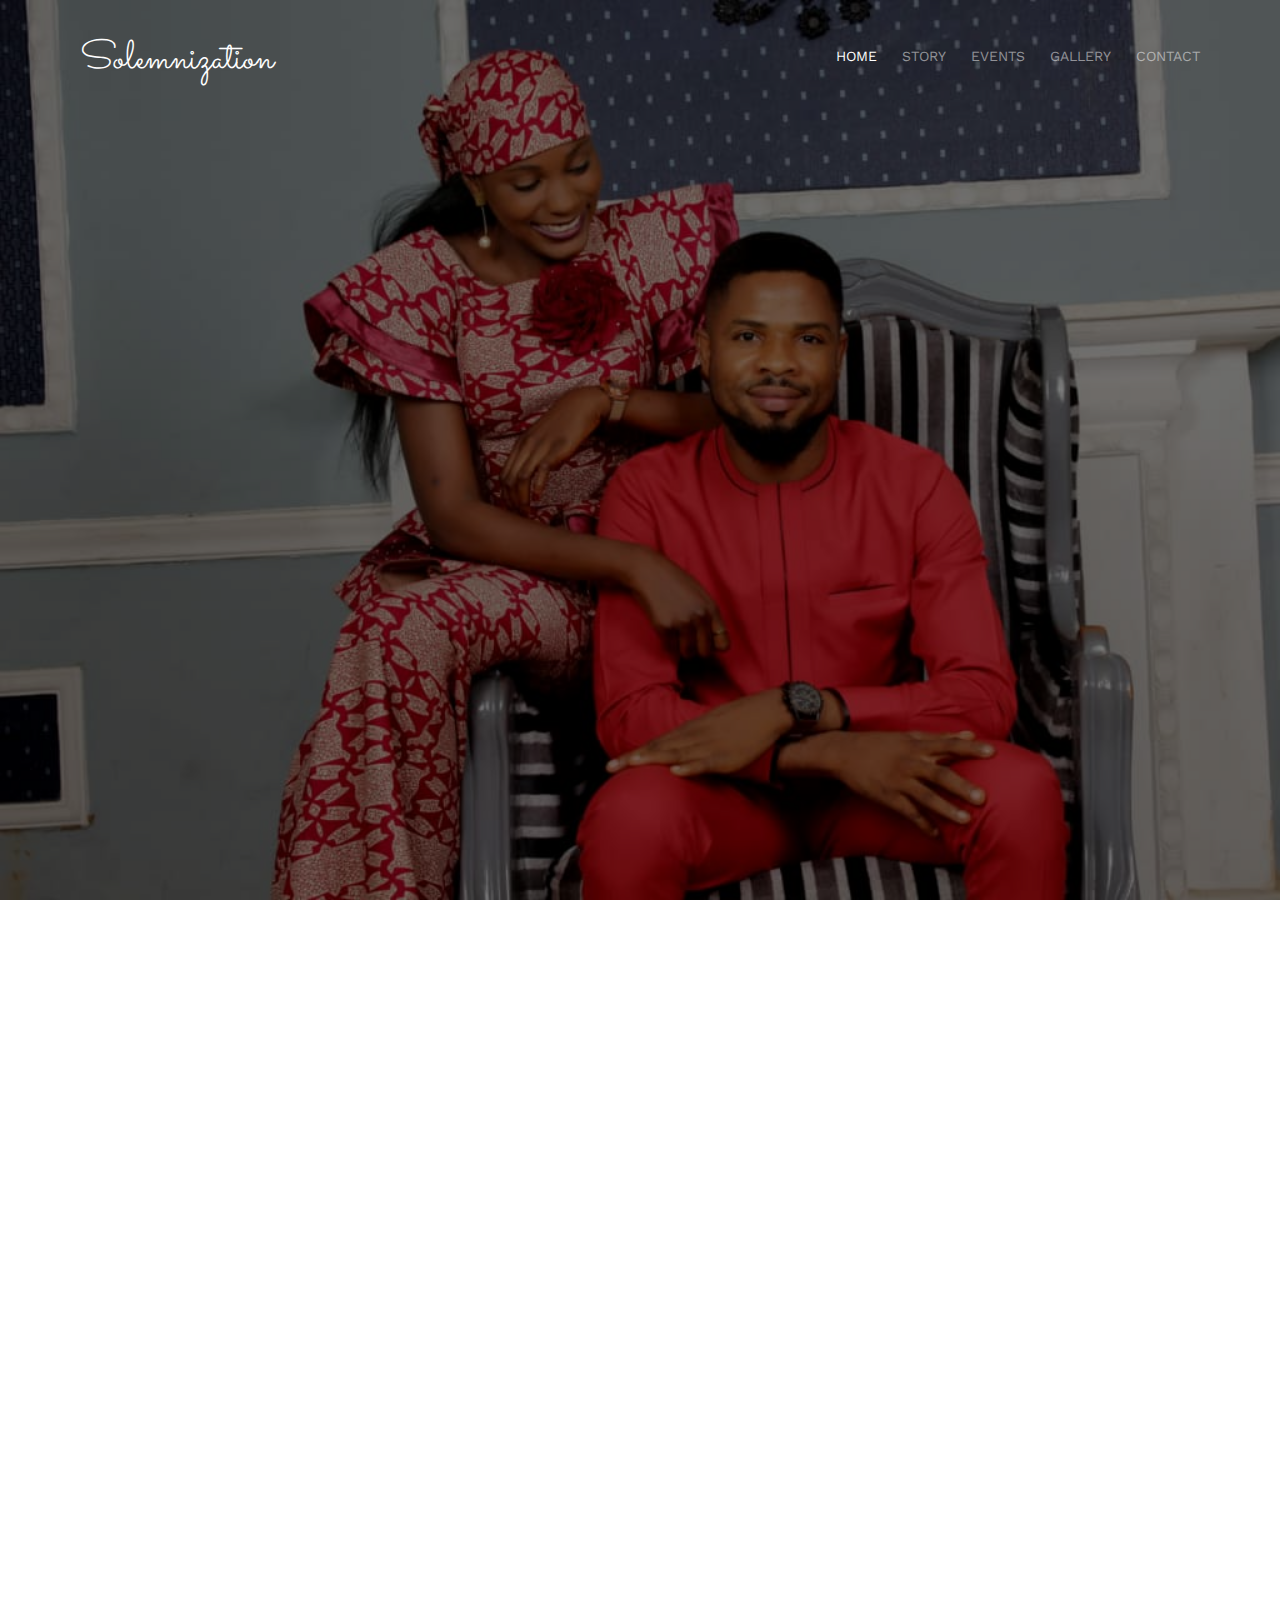
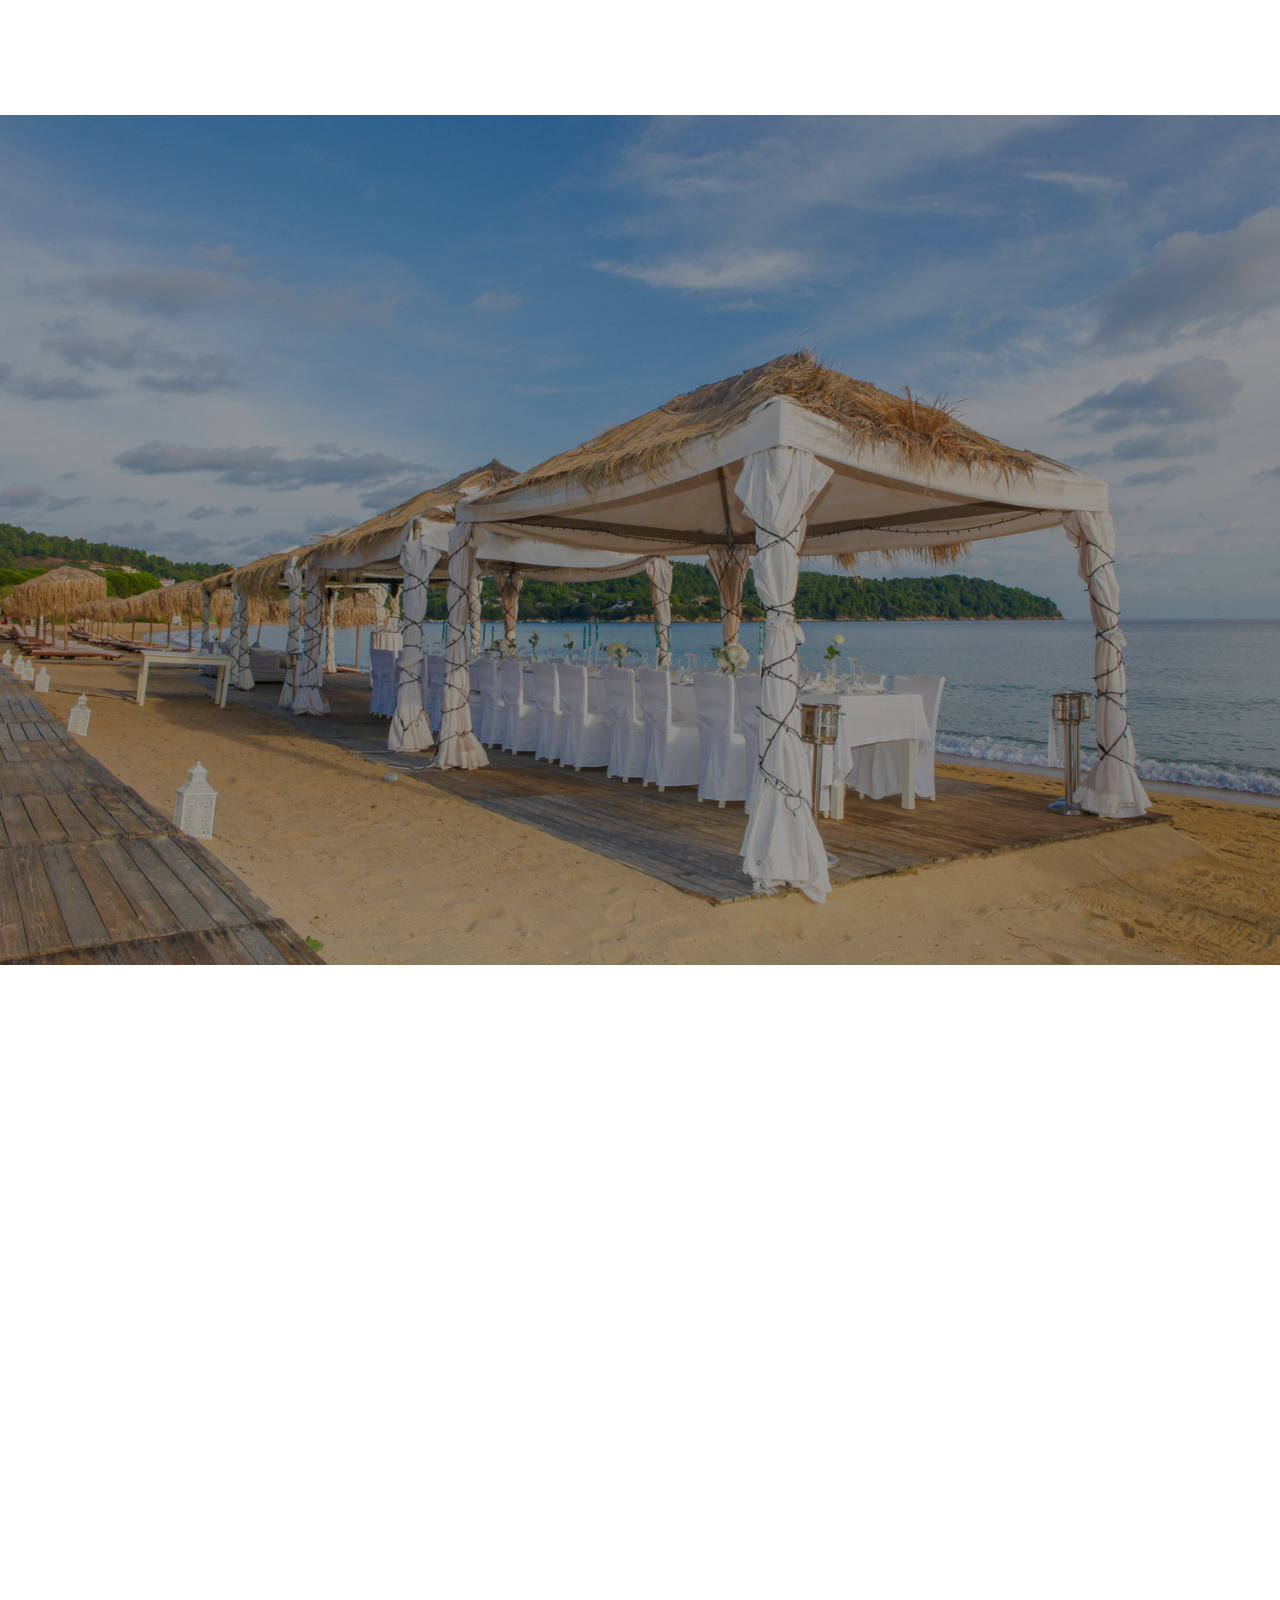
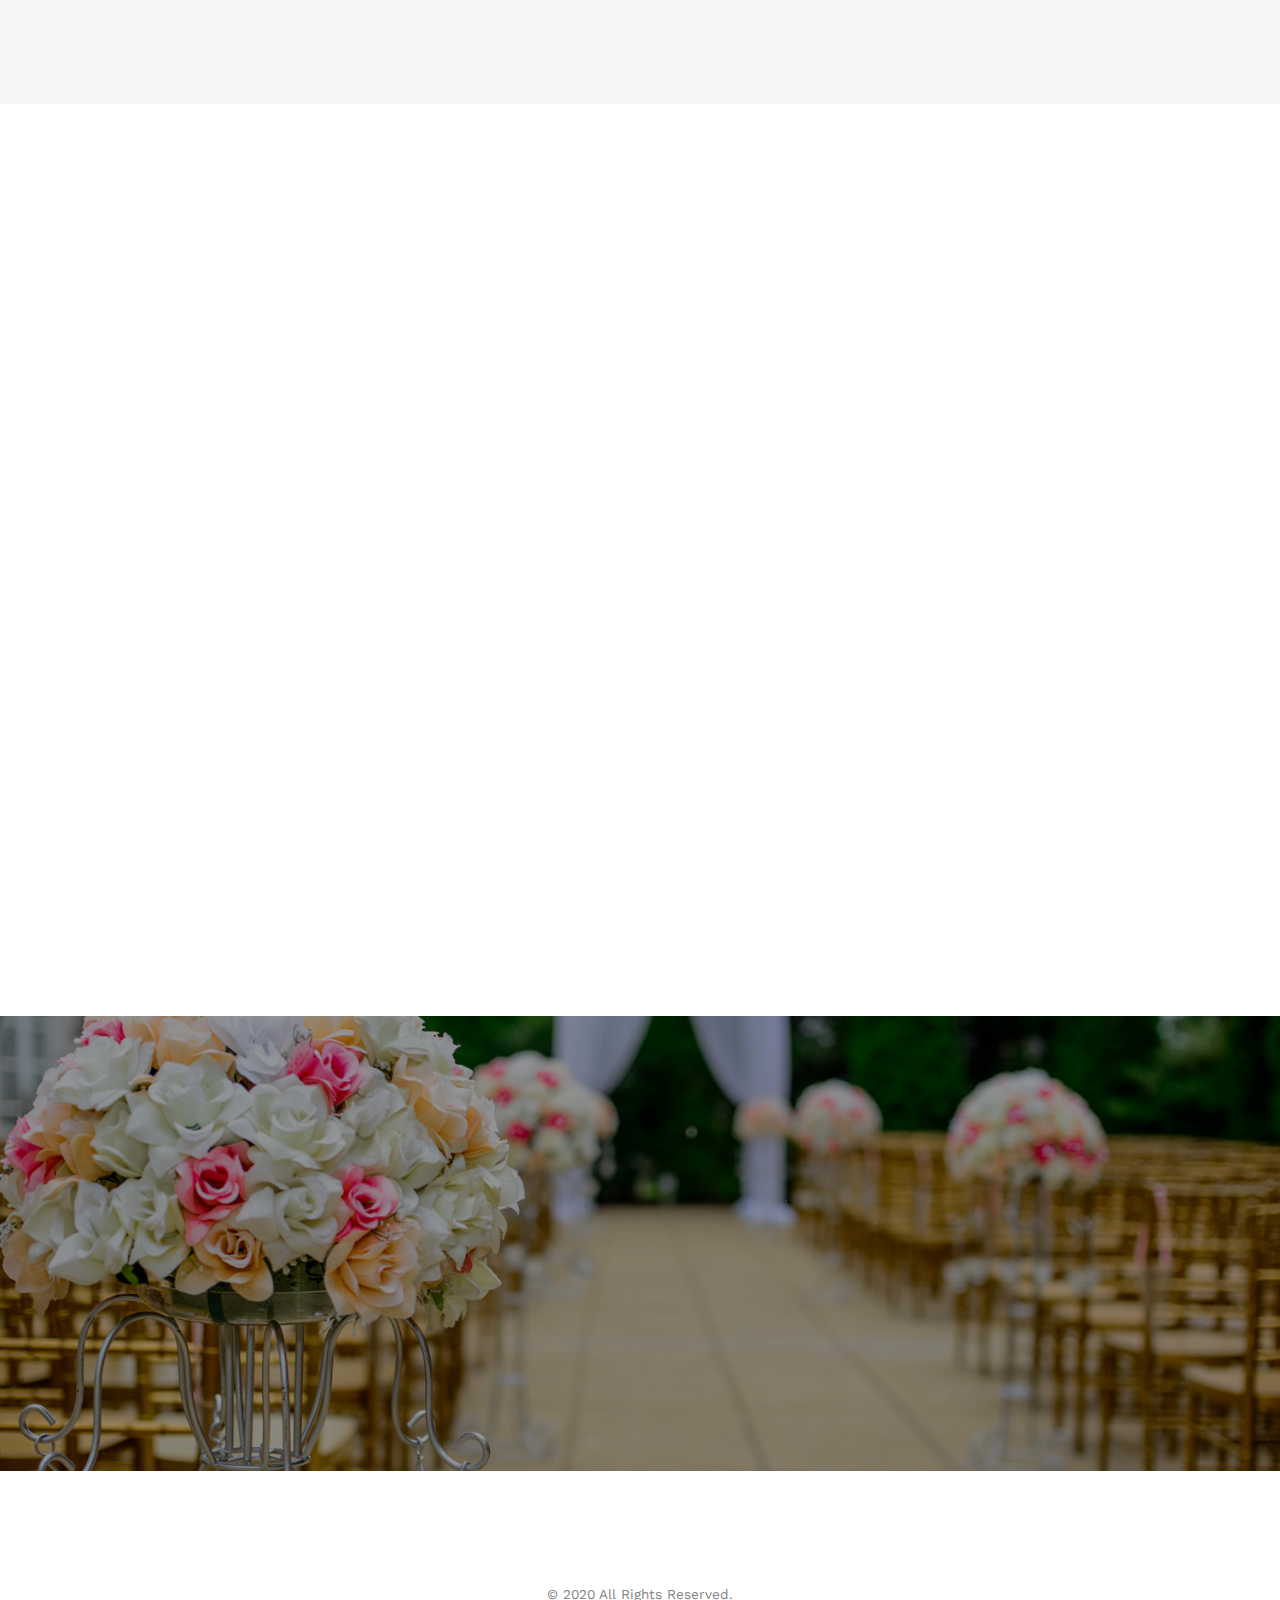
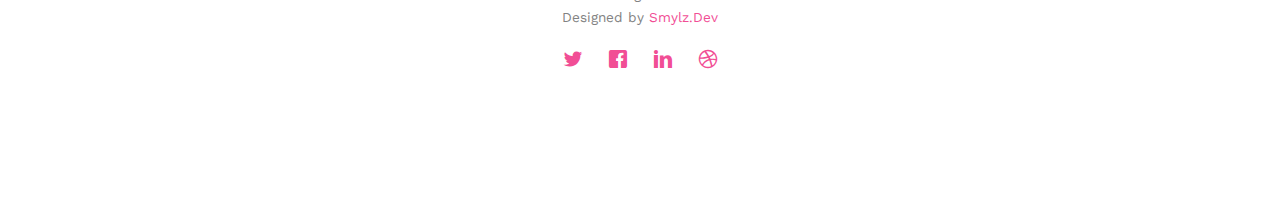
<file: awa&moses/index.html>
<!DOCTYPE html>
<!--[if lt IE 7]>      <html class="no-js lt-ie9 lt-ie8 lt-ie7"> <![endif]-->
<!--[if IE 7]>         <html class="no-js lt-ie9 lt-ie8"> <![endif]-->
<!--[if IE 8]>         <html class="no-js lt-ie9"> <![endif]-->
<!--[if gt IE 8]><!-->
<html class="no-js">
<!--<![endif]-->

<head>
	<meta charset="utf-8">
	<meta http-equiv="X-UA-Compatible" content="IE=edge">
	<title>Awa & Moses</title>
	<meta name="viewport" content="width=device-width, initial-scale=1">
	<meta name="description" content="Smylz.Dev" />
	<meta name="keywords" content="Smylz.Dev" />
	<meta name="author" content="Smylz.Dev" />

	<!-- 
	//////////////////////////////////////////////////////

	FREE HTML5 TEMPLATE 
	DESIGNED & DEVELOPED by FREEHTML5.CO
		
	Website: 		http://freehtml5.co/
	Email: 			info@freehtml5.co
	Twitter: 		http://twitter.com/fh5co
	Facebook: 		https://www.facebook.com/fh5co

	//////////////////////////////////////////////////////
	 -->

	<!-- Facebook and Twitter integration -->
	<meta property="og:title" content="" />
	<meta property="og:image" content="" />
	<meta property="og:url" content="" />
	<meta property="og:site_name" content="" />
	<meta property="og:description" content="" />
	<meta name="twitter:title" content="" />
	<meta name="twitter:image" content="" />
	<meta name="twitter:url" content="" />
	<meta name="twitter:card" content="" />

	<link href='https://fonts.googleapis.com/css?family=Work+Sans:400,300,600,400italic,700' rel='stylesheet'
		type='text/css'>
	<link href="https://fonts.googleapis.com/css?family=Sacramento" rel="stylesheet">

	<!-- Animate.css -->
	<link rel="stylesheet" href="css/animate.css">
	<!-- Icomoon Icon Fonts-->
	<link rel="stylesheet" href="css/icomoon.css">
	<!-- Bootstrap  -->
	<link rel="stylesheet" href="css/bootstrap.css">

	<!-- Magnific Popup -->
	<link rel="stylesheet" href="css/magnific-popup.css">

	<!-- Owl Carousel  -->
	<link rel="stylesheet" href="css/owl.carousel.min.css">
	<link rel="stylesheet" href="css/owl.theme.default.min.css">

	<!-- Theme style  -->
	<link rel="stylesheet" href="css/style.css">

	<!-- Modernizr JS -->
	<script src="js/modernizr-2.6.2.min.js"></script>
	<!-- FOR IE9 below -->
	<!--[if lt IE 9]>
	<script src="js/respond.min.js"></script>
	<![endif]-->

</head>

<body>

	<div class="fh5co-loader"></div>

	<div id="page">
		<nav class="fh5co-nav" role="navigation">
			<div class="container">
				<div class="row">
					<div class="col-xs-2">
						<div id="fh5co-logo"><a href="index.html">Solemnization <strong></strong></a></div>
					</div>
					<div class="col-xs-10 text-right menu-1">
						<ul>
							<li class="active"><a href="index.html">Home</a></li>
							<li><a href="about.html">Story</a></li>
							<li>
								<a href="services.html">Events</a>
								<!-- <ul class="dropdown">
									<li><a href="#">Chin-Chin</a></li>
									<li><a href="#">Senthforth</a></li>
									<li><a href="#">Church Wedding</a></li>
									<li><a href="#">Reception & AfterParty</a></li>
								</ul> -->
							</li>
							<li>
								<a href="gallery.html">Gallery</a>
								<!-- <ul class="dropdown">
									<li><a href="#">Couple Pics</a></li>
									<li><a href="#">Family Pics</a></li>
									<li><a href="#">Sass</a></li>
								<li><a href="#">jQuery</a></li> -->
								<!-- </ul> -->
							</li>
							<li><a href="contact.html">Contact</a></li>
						</ul>
					</div>
				</div>

			</div>
		</nav>

		<header id="fh5co-header" class="fh5co-cover" role="banner"
			style="background-image:url(images/IMG-20201106-WA0058.jpg);" data-stellar-background-ratio="0.5">
			<div class="overlay"></div>
			<div class="container">
				<div class="row">
					<div class="col-md-8 col-md-offset-2 text-center">
						<div class="display-t">
							<div class="display-tc animate-box" data-animate-effect="fadeIn">
								<h1>Awa &amp; Moses</h1>
								<h2>We Are Getting Married</h2>
								<div class="simply-countdown simply-countdown-one"></div>
								<p><a href="#" class="btn btn-default btn-sm">Save the date</a></p>
							</div>
						</div>
					</div>
				</div>
			</div>
		</header>

		<div id="fh5co-couple">
			<div class="container">
				<div class="row">
					<div class="col-md-8 col-md-offset-2 text-center fh5co-heading animate-box">
						<h2>Hello!</h2>
						<h3>December 12th, 2020 Maiduguri, Nigeria</h3>
						<p>You are invited to celebrate our wedding</p>
					</div>
				</div>
				<div class="couple-wrap animate-box">
					<div class="couple-half">
						<div class="groom">
							<img src="images/20201107_124740.jpg" alt="groom" class="img-responsive">
						</div>
						<div class="desc-groom">
							<h3>Moses John</h3>
							<p align="justify">Moses is an entrepreneur and Business consultant. An Accountant by profession and a
								certified forex trader. He is a problem solver and has over the years worked on building a great
								business empire with a good heart of giving back to the community. He likes people who are honest and
								openly truthful and always choose to see the good in others.
							</p>
						</div>
					</div>
					<p class="heart text-center"><i class="icon-heart2"></i></p>
					<div class="couple-half">
						<div class="bride">
							<img src="images/20201106_144149.jpg" alt="bride" class="img-responsive">
						</div>
						<div class="desc-bride">
							<h3>Awa Samuel</h3>
							<p align="justify">Awa, a business enthustiast is a Wonder Woman with a passion to build and grow. She's
								an alumna of FUTY with great leadership and problem solving skills. While not focusing on her
								proffesional career or Business, She is a great and awesome Chef. She likes people with positive energy
								and not judgy.
							</p>
						</div>
					</div>
				</div>
			</div>
		</div>

		<div id="fh5co-event" class="fh5co-bg" style="background-image:url(images/img_bg_3.jpg);">
			<div class="overlay"></div>
			<div class="container">
				<div class="row">
					<div class="col-md-8 col-md-offset-2 text-center fh5co-heading animate-box">
						<span>Our Special Events</span>
						<h2>Wedding Events</h2>
					</div>
				</div>
				<div class="row">
					<div class="display-t">
						<div class="display-tc">
							<div class="col-md-10 col-md-offset-1">
								<div class="col-md-6 col-sm-6 text-center">
									<div class="event-wrap animate-box">
										<h3>Main Ceremony</h3>
										<div class="event-col">
											<i class="icon-clock"></i>
											<span>10:00 AM</span>
											<span>11:30 AM</span>
										</div>
										<div class="event-col">
											<i class="icon-calendar"></i>
											<span>Saturday 12</span>
											<span>December, 2020</span>
										</div>
										<p>@ E.Y.N Church LCC, Tanki Damboa Road, Behind NNPC Depot, Maiduguri, Borno State</p>
									</div>
								</div>
								<div class="col-md-6 col-sm-6 text-center">
									<div class="event-wrap animate-box">
										<h3>Reception</h3>
										<div class="event-col">
											<i class="icon-clock"></i>
											<span>12:00 PM</span>
											<span>3:00 PM</span>
										</div>
										<div class="event-col">
											<i class="icon-calendar"></i>
											<span>Saturday 12</span>
											<span>December, 2020</span>
										</div>
										<p>@ Barwee Luxury Suite, Opposite FAAN Quaters By Old Airport, Maiduguri, Borno State</p>
									</div>
								</div>
							</div>
						</div>
					</div>
				</div>
			</div>
		</div>

		<div id="fh5co-couple-story">
			<div class="container">
				<div class="row">
					<div class="col-md-8 col-md-offset-2 text-center fh5co-heading animate-box">
						<span>We Love Each Other</span>
						<h2>Our Story</h2>
						<p>We Come to Love not by finding a perfect person, but by learning to see an imperfect person perfectly</p>
					</div>
				</div>
				<div class="row">
					<div class="col-md-12 col-md-offset-0">
						<ul class="timeline animate-box">
							<li class="animate-box">
								<div class="timeline-badge" style="background-image:url(images/IMG-20201106-WA0039.jpg);"></div>
								<div class="timeline-panel">
									<div class="timeline-heading">
										<h3 class="timeline-title">First We Met</h3>
										<!-- <span class="date">December 25, 2015</span> -->
									</div>
									<div class="timeline-body">
										<p align="justify">We first met 2010 during Grace's birthday party and after the party I couldn't
											hide my feelings. I decide to shoot my shot but was bounced back so hard that I lost my peace, my
											sleep and everything about me changed. I knew it was Love and Mehn!!! I was so in love. She
											finally accepted and then came the day I had to move to Lagos and we both didn't like it but it
											was necessary, that faithful day I saw a fashion Ring on Awa's finger and I took it and held unto
											it while I was away till when I came back.

										</p>
									</div>
								</div>
							</li>
							<li class="timeline-inverted animate-box">
								<div class="timeline-badge" style="background-image:url(images/IMG-20201106-WA0027.jpg);"></div>
								<div class="timeline-panel">
									<div class="timeline-heading">
										<h3 class="timeline-title">The Walk!!!</h3>
										<!-- <span class="date">December 28, 2015</span> -->
									</div>
									<div class="timeline-body">
										<p align="justify"> Moses: While in Lagos, we talked regularly checking up and building our Love and
											Trust. Through the good and bad, I can remember a day I came to greet Awa at home in Maiduguri and
											she didn't allow me enter the house, LOL... We both had our flaws but yet we found a way to
											accomodate each other and build block on block to where we are today.
											<br>
											Awa: Moses is amazing, he is patient and kind. There are times I felt so down and he was able to
											pull me up. But through it all its been an Awesome ride all the way.
										</p>
									</div>
								</div>
							</li>
							<li class="animate-box">
								<div class="timeline-badge" style="background-image:url(images/IMG-20201106-WA0045.jpg);"></div>
								<div class="timeline-panel">
									<div class="timeline-heading">
										<h3 class="timeline-title">Engagement</h3>
										<!-- <span class="date">January 1, 2016</span> -->
									</div>
									<div class="timeline-body">
										<p align="justify"> The first time I proposed to Awa, it didn't go as I pictured in my head. I
											didn't expect a rejection at all. But that was it. Lol. Its so funny how we sit back and talk of
											our past stories and Laugh over them. To start with, It took me three years to get an acceptance
											and that was a day that will take a long while to forget. Our Love started on a new dimension!!! I
											never for once gave up on her all this
											years. She's a woman I love and I am always encouraged and motivated by her, She brings out the
											best in me.</p>
									</div>
								</div>
							</li>
						</ul>
					</div>
				</div>
			</div>
		</div>

		<div id="fh5co-gallery" class="fh5co-section-gray">
			<div class="container">
				<div class="row">
					<div class="col-md-8 col-md-offset-2 text-center fh5co-heading animate-box">
						<!-- <span>Our Memories</span> -->
						<h2>Couple Gallery</h2>
						<p>We Come to Love not by finding a perfect person, but by learning to see an imperfect person perfectly.
						</p>
					</div>
				</div>
				<div class="row row-bottom-padded-md">
					<div class="col-md-12">
						<ul id="fh5co-gallery-list">

							<li class="one-third animate-box" data-animate-effect="fadeIn"
								style="background-image: url(images/IMG-20201109-WA0009.jpg);">
								<a class="color-2">
									<div class="case-studies-summary">
										<!-- <span>30 Photos</span>
																		<h2>Timer starts now!</h2> -->
									</div>
								</a>
							</li>
							<li class="one-third animate-box" data-animate-effect="fadeIn"
								style="background-image: url(images/IMG-20201106-WA0056.jpg); ">
								<a class="color-2">
									<div class="case-studies-summary">
										<!-- <span>30 Photos</span>
										<h2>Timer starts now!</h2> -->
									</div>
								</a>
							</li>


							<li class="one-third animate-box" data-animate-effect="fadeIn"
								style="background-image: url(images/IMG-20201106-WA0022.jpg); ">
								<a class="color-2">
									<div class="case-studies-summary">
										<!-- <span>30 Photos</span>
																		<h2>Timer starts now!</h2> -->
									</div>
								</a>
							</li>
							<li class="one-third animate-box" data-animate-effect="fadeIn"
								style="background-image: url(images/IMG-20201106-WA0031.jpg); ">
								<a class="color-2">
									<div class="case-studies-summary">
										<!-- <span>30 Photos</span>
																		<h2>Timer starts now!</h2> -->
									</div>
								</a>
							</li>

							<li class="one-third animate-box" data-animate-effect="fadeIn"
								style="background-image: url(images/IMG-20201106-WA0013.jpg); ">
								<a class="color-2">
									<div class="case-studies-summary">
										<!-- <span>30 Photos</span>
																		<h2>Timer starts now!</h2> -->
									</div>
								</a>
							</li>
							<li class="one-third animate-box" data-animate-effect="fadeIn"
								style="background-image: url(images/IMG-20201106-WA0057.jpg); ">
								<a class="color-2">
									<div class="case-studies-summary">
										<!-- <span>30 Photos</span>
																		<h2>Timer starts now!</h2> -->
									</div>
								</a>
							</li>

							<li class="one-third animate-box" data-animate-effect="fadeIn"
								style="background-image: url(images/IMG-20201106-WA0021.jpg); ">
								<a class="color-2">
									<div class="case-studies-summary">
										<!-- <span>30 Photos</span>
																		<h2>Timer starts now!</h2> -->
									</div>
								</a>
							</li>

							<li class="one-third animate-box" data-animate-effect="fadeIn"
								style="background-image: url(images/IMG-20201106-WA0058.jpg); ">
								<a class="color-2">
									<div class="case-studies-summary">
										<!-- <span>30 Photos</span>
																		<h2>Timer starts now!</h2> -->
									</div>
								</a>
							</li>
							<li class="one-third animate-box" data-animate-effect="fadeIn"
								style="background-image: url(images/IMG-20201106-WA0032.jpg); ">
								<a class="color-2">
									<div class="case-studies-summary">
										<!-- <span>30 Photos</span>
																		<h2>Timer starts now!</h2> -->
									</div>
								</a>
							</li>
						</ul>
						<p align="center"><a href="gallery.html" class="btn btn-default btn-sm">See More</a></p>
					</div>
				</div>
			</div>
		</div>
		


		
		<!-- <div id="fh5co-counter" class="fh5co-bg fh5co-counter" style="background-image:url(images/img_bg_5.jpg);">
			<div class="overlay"></div>
			<div class="container">
				<div class="row">
					<div class="display-t">
						<div class="display-tc">
							<div class="col-md-3 col-sm-6 animate-box">
								<div class="feature-center">
									<span class="icon">
										<i class="icon-users"></i>
									</span>

									<span class="counter js-counter" data-from="0" data-to="500" data-speed="5000"
										data-refresh-interval="50">1</span>
									<span class="counter-label">Estimated Guest</span>

								</div>
							</div>
							<div class="col-md-3 col-sm-6 animate-box">
								<div class="feature-center">
									<span class="icon">
										<i class="icon-user"></i>
									</span>

									<span class="counter js-counter" data-from="0" data-to="1000" data-speed="5000"
										data-refresh-interval="50">1</span>
									<span class="counter-label">We Catter</span>
								</div>
							</div>
							<div class="col-md-3 col-sm-6 animate-box">
								<div class="feature-center">
									<span class="icon">
										<i class="icon-calendar"></i>
									</span>
									<span class="counter js-counter" data-from="0" data-to="402" data-speed="5000"
										data-refresh-interval="50">1</span>
									<span class="counter-label">Events Done</span>
								</div>
							</div>
							<div class="col-md-3 col-sm-6 animate-box">
								<div class="feature-center">
									<span class="icon">
										<i class="icon-clock"></i>
									</span>

									<span class="counter js-counter" data-from="0" data-to="2345" data-speed="5000"
										data-refresh-interval="50">1</span>
									<span class="counter-label">Hours Spent</span>

								</div>
							</div>
						</div>
					</div>
				</div>
			</div>
		</div> -->


		<div id="fh5co-testimonial">
			<div class="container">
				<div class="row">
					<div class="row animate-box">
						<div class="col-md-8 col-md-offset-2 text-center fh5co-heading">
							<span>Best Wishes</span>
							<h2>Friends Wishes</h2>
						</div>
					</div>
					<div class="row">
						<div class="col-md-12 animate-box">
							<div class="wrap-testimony">
								<div class="owl-carousel-fullwidth">
									<div class="item">
										<div class="testimony-slide active text-center">
											<figure>
												<img src="images/WhatsApp Image 2020-11-07 at 5.00.03 PM.jpeg" alt="user">
											</figure>
											<span>Amos John, <a class="twitter">Groom's Brother</a></span>
											<blockquote>
												<p align="justify">"Give a cheer for my brother, he has found his better half. On this special
													day, I commend you both and wish my sister-in-law
													a warm welcome. As your sibling, I know that your wedding marks a transformation borne of love
													and amity. Don’t lose sight of the
													togetherness
													that has brought everyone here. Enjoy your day till the end of life bro. Cheers!!!"</p>
											</blockquote>
										</div>
									</div>
									<div class="item">
										<div class="testimony-slide active text-center">
											<figure>
												<img src="images/IMG-20201108-WA0001.jpg" alt="user">
											</figure>
											<span>Tina Samuel, <a class="twitter">Bride's Sister</a> </span>
											<blockquote>
												<p align="justify">"May the glow of love and happiness from your marriage day be with you for
													the rest of your lives! As you start together
													this new journey in life, I pray that may you never have to part your hands. Happy wedding."
												</p>
											</blockquote>
										</div>
									</div>
									<div class="item">
										<div class="testimony-slide active text-center">
											<figure>
												<img src="images/IMG-20201109-WA0008.jpg" alt="user">
											</figure>
											<span>Ayuba Daniel Milbwala, <a class="twitter">Best Man</a> </span>
											<blockquote>
												<p align="justify">"Marriage is one of the greatest blessings in life, and choosing your spouse is one of the most important decisions you
												will ever make.
												
												Wishing you all the best as you begin your new lives together. God has so many more wonderful things planned for your
												future together.
												
												May God’s love be the bond that holds your marriage together.
												
												Congratulations MOSES/AWA."
												</p>
											</blockquote>
										</div>
									</div>
									<div class="item">
										<div class="testimony-slide active text-center">
											<figure>
												<img src="images/IMG-20201108-WA0063.jpg" alt="user">
											</figure>
											<span>Esther Yahi, <a class="twitter">Chief Bridesmaid</a> </span>
											<blockquote>
												<p align="justify">"May your joining together bring you more joy than you can imagine. May the love you share today grow stronger as you
												grow old together. Best wishes on this wonderful journey, as you build your new lives together. Wishing you joy, love
												and happiness on your wedding day and as you begin your new life together ... Your Wine gets Sweeter each passing
												day...I Love You both MoAwa..."</p>
											</blockquote>
										</div>
									</div>
								</div>
							</div>
						</div>
					</div>
				</div>
			</div>
		</div>

		<!-- <div id="fh5co-services" class="fh5co-section-gray">
			<div class="container">

				<div class="row animate-box">
					<div class="col-md-8 col-md-offset-2 text-center fh5co-heading">
						<h2>We Offer Services</h2>
						<p>Dignissimos asperiores vitae velit veniam totam fuga molestias accusamus alias autem provident. Odit ab
							aliquam dolor eius.</p>
					</div>
				</div>

				<div class="row">
					<div class="col-md-6">
						<div class="feature-left animate-box" data-animate-effect="fadeInLeft">
							<span class="icon">
								<i class="icon-calendar"></i>
							</span>
							<div class="feature-copy">
								<h3>We Organized Events</h3>
								<p>Facilis ipsum reprehenderit nemo molestias. Aut cum mollitia reprehenderit. Eos cumque dicta adipisci
									architecto culpa amet.</p>
							</div>
						</div>

						<div class="feature-left animate-box" data-animate-effect="fadeInLeft">
							<span class="icon">
								<i class="icon-image"></i>
							</span>
							<div class="feature-copy">
								<h3>Photoshoot</h3>
								<p>Facilis ipsum reprehenderit nemo molestias. Aut cum mollitia reprehenderit. Eos cumque dicta adipisci
									architecto culpa amet.</p>
							</div>
						</div>

						<div class="feature-left animate-box" data-animate-effect="fadeInLeft">
							<span class="icon">
								<i class="icon-video"></i>
							</span>
							<div class="feature-copy">
								<h3>Video Editing</h3>
								<p>Facilis ipsum reprehenderit nemo molestias. Aut cum mollitia reprehenderit. Eos cumque dicta adipisci
									architecto culpa amet.</p>
							</div>
						</div>

					</div>

					<div class="col-md-6 animate-box">
						<div class="fh5co-video fh5co-bg" style="background-image: url(images/img_bg_3.jpg); ">
							<a href="https://vimeo.com/channels/staffpicks/93951774" class="popup-vimeo"><i
									class="icon-video2"></i></a>
							<div class="overlay"></div>
						</div>
					</div>
				</div>


			</div>
		</div>
 -->

		<div id="fh5co-started" class="fh5co-bg" style="background-image:url(images/img_bg_4.jpg);">
			<div class="overlay"></div>
			<div class="container">
				<div class="row animate-box">
					<div class="col-md-8 col-md-offset-2 text-center fh5co-heading">
						<h2>Are You Attending?</h2>
						<p>Please Fill-up the form to notify you that you're attending. Thanks.</p>
					</div>
				</div>
				<div class="row animate-box">
					<div class="col-md-10 col-md-offset-1">
						<form action="mailto:smylz.dev@gmail.com" method="post" enctype="multipart/form-data" name="EmailTestForm"
							class="form-inline">
							<div class="col-md-4 col-sm-4">
								<div class="form-group">
									<label for="name" class="sr-only">Name</label>
									<input type="name" class="form-control" id="name" placeholder="Name">
								</div>
							</div>
							<div class="col-md-4 col-sm-4">
								<div class="form-group">
									<label for="email" class="sr-only">Email</label>
									<input type="email" class="form-control" id="email" placeholder="Email">
								</div>
							</div>
							<div class="col-md-4 col-sm-4">
								<button type="submit" class="btn btn-default btn-block">I am Attending</button>
							</div>
						</form>
					</div>
				</div>
			</div>
		</div>

		<footer id="fh5co-footer" role="contentinfo">
			<div class="container">

				<div class="row copyright">
					<div class="col-md-12 text-center">
						<p>
							<small class="block">&copy; 2020 All Rights Reserved.</small>
							<small class="block">Designed by <a>Smylz.Dev</a></small>
						</p>
						<p>
						<ul class="fh5co-social-icons">
							<li><a><i class="icon-twitter"></i></a></li>
							<li><a><i class="icon-facebook"></i></a></li>
							<li><a><i class="icon-linkedin"></i></a></li>
							<li><a><i class="icon-dribbble"></i></a></li>
						</ul>
						</p>
					</div>
				</div>

			</div>
		</footer>
	</div>

	<div class="gototop js-top">
		<a href="#" class="js-gotop"><i class="icon-arrow-up"></i></a>
	</div>

	<!-- jQuery -->
	<script src="js/jquery.min.js"></script>
	<!-- jQuery Easing -->
	<script src="js/jquery.easing.1.3.js"></script>
	<!-- Bootstrap -->
	<script src="js/bootstrap.min.js"></script>
	<!-- Waypoints -->
	<script src="js/jquery.waypoints.min.js"></script>
	<!-- Carousel -->
	<script src="js/owl.carousel.min.js"></script>
	<!-- countTo -->
	<script src="js/jquery.countTo.js"></script>

	<!-- Stellar -->
	<script src="js/jquery.stellar.min.js"></script>
	<!-- Magnific Popup -->
	<script src="js/jquery.magnific-popup.min.js"></script>
	<script src="js/magnific-popup-options.js"></script>

	<!-- // <script src="https://cdnjs.cloudflare.com/ajax/libs/prism/0.0.1/prism.min.js"></script> -->
	<script src="js/simplyCountdown.js"></script>
	<!-- Main -->
	<script src="js/main.js"></script>

	<script>
		var d = new Date(new Date().getTime() + 200 * 120 * 120 * 2000);

		// default example
		simplyCountdown('.simply-countdown-one', {
			year: 2020,
			month: 12,
			day: 12,
			hours: 11,
			minutes: 0,
			seconds: 0,
		});

		//jQuery example
		$('#simply-countdown-losange').simplyCountdown({
			year: d.getFullYear(),
			month: d.getMonth() + 1,
			day: d.getDate(),
			enableUtc: false
		});
	</script>

</body>

</html>
</file>
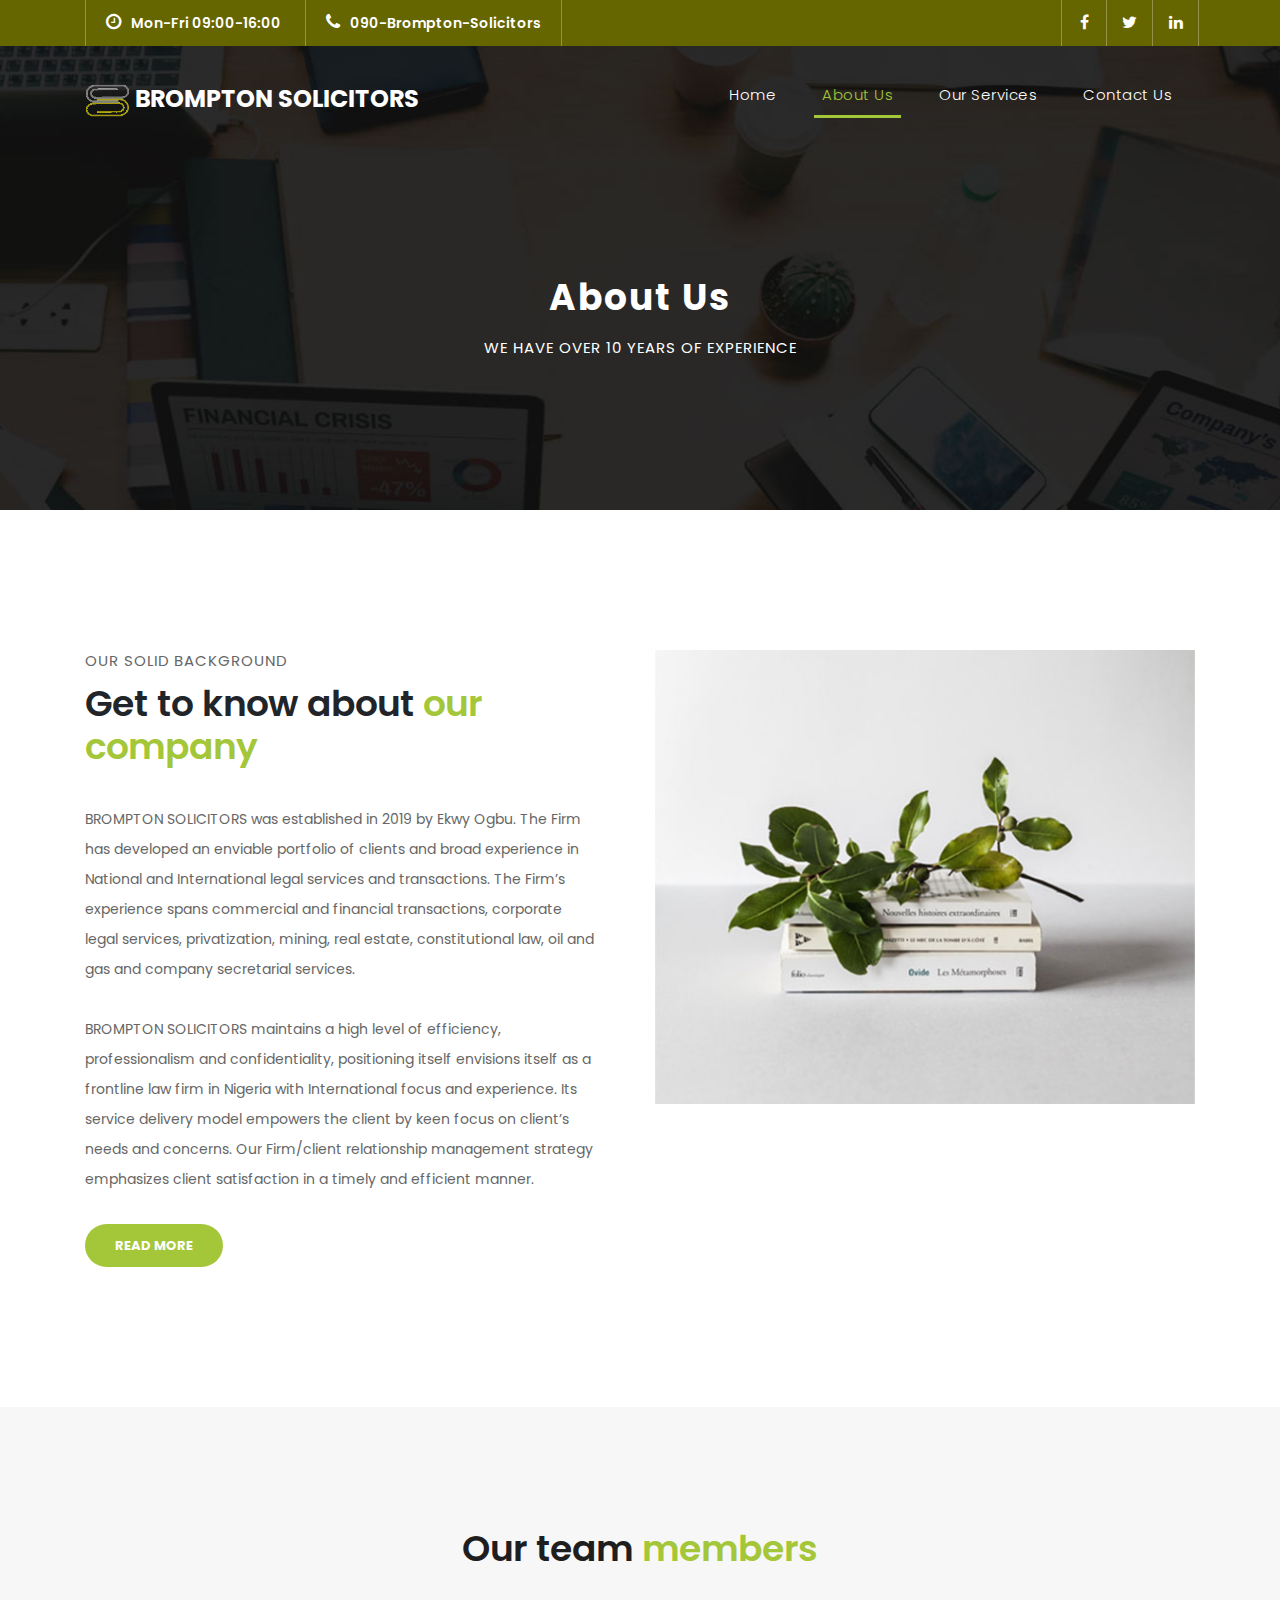
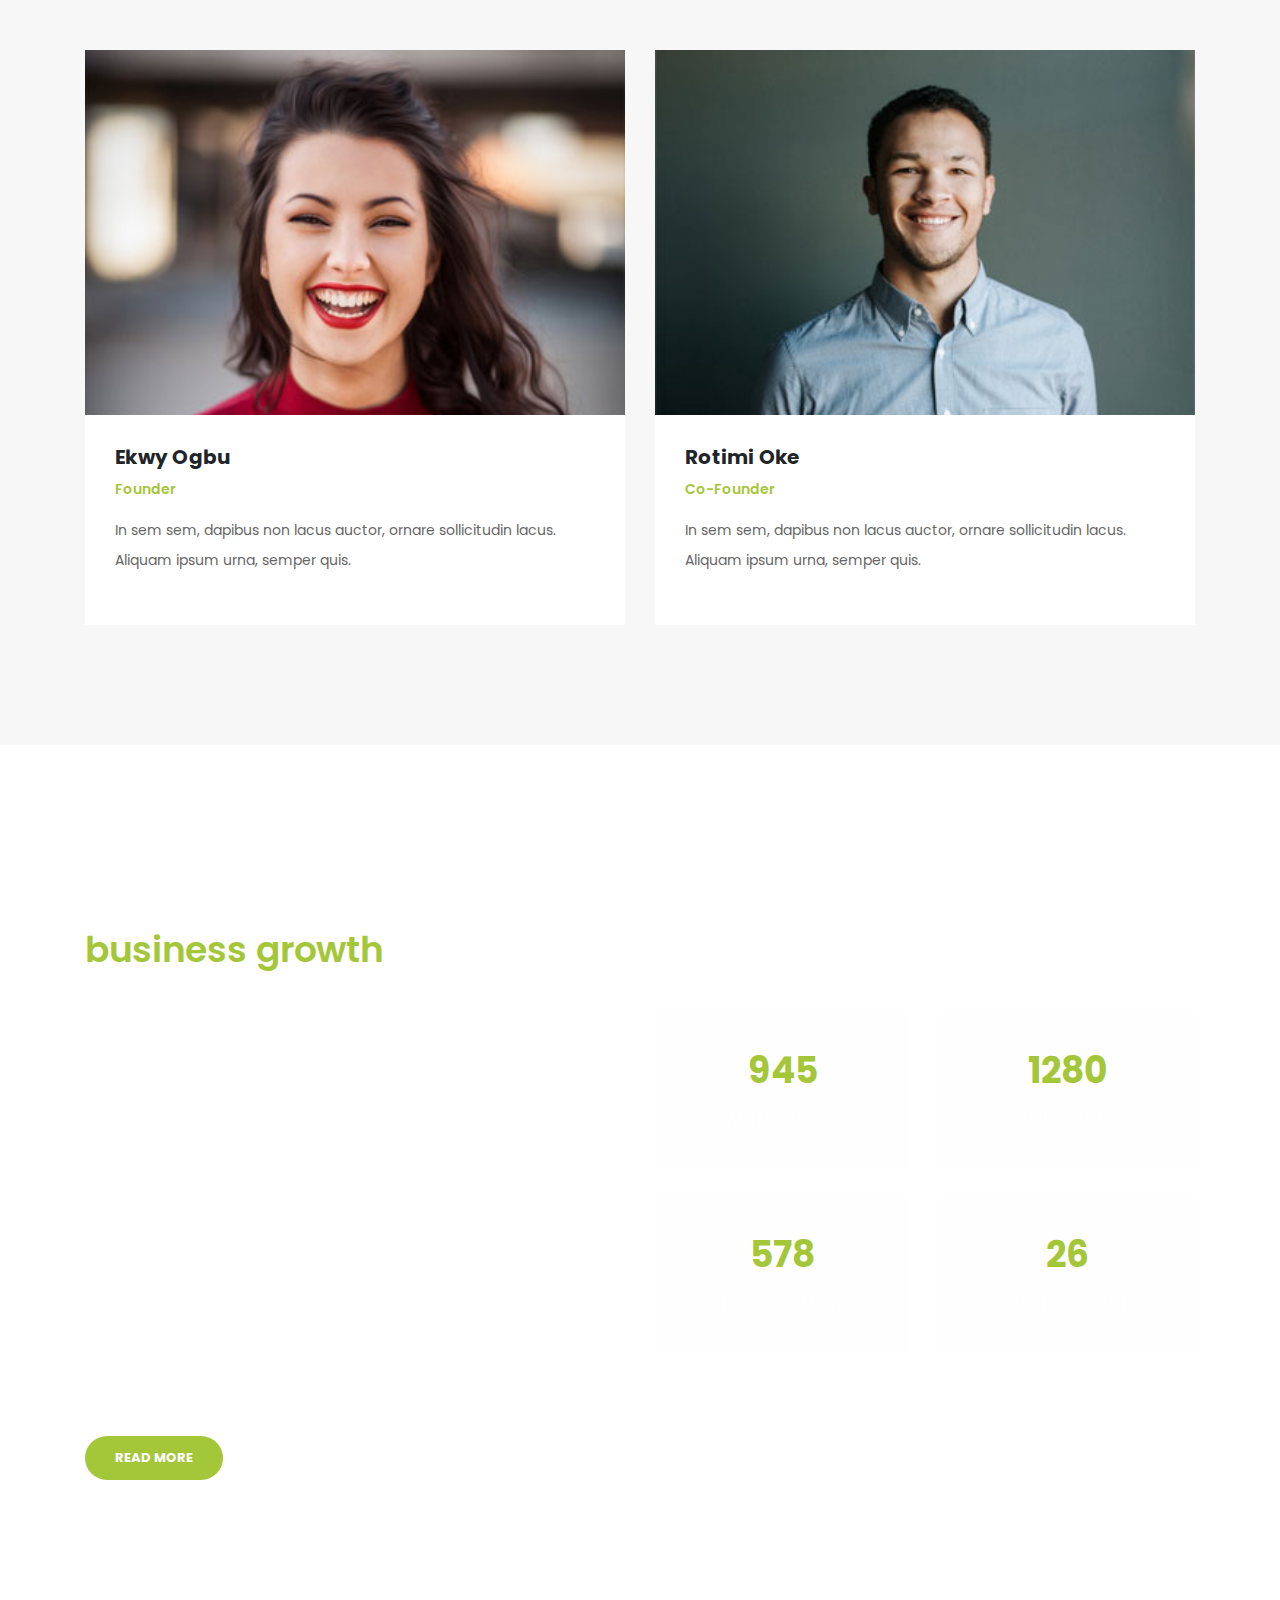
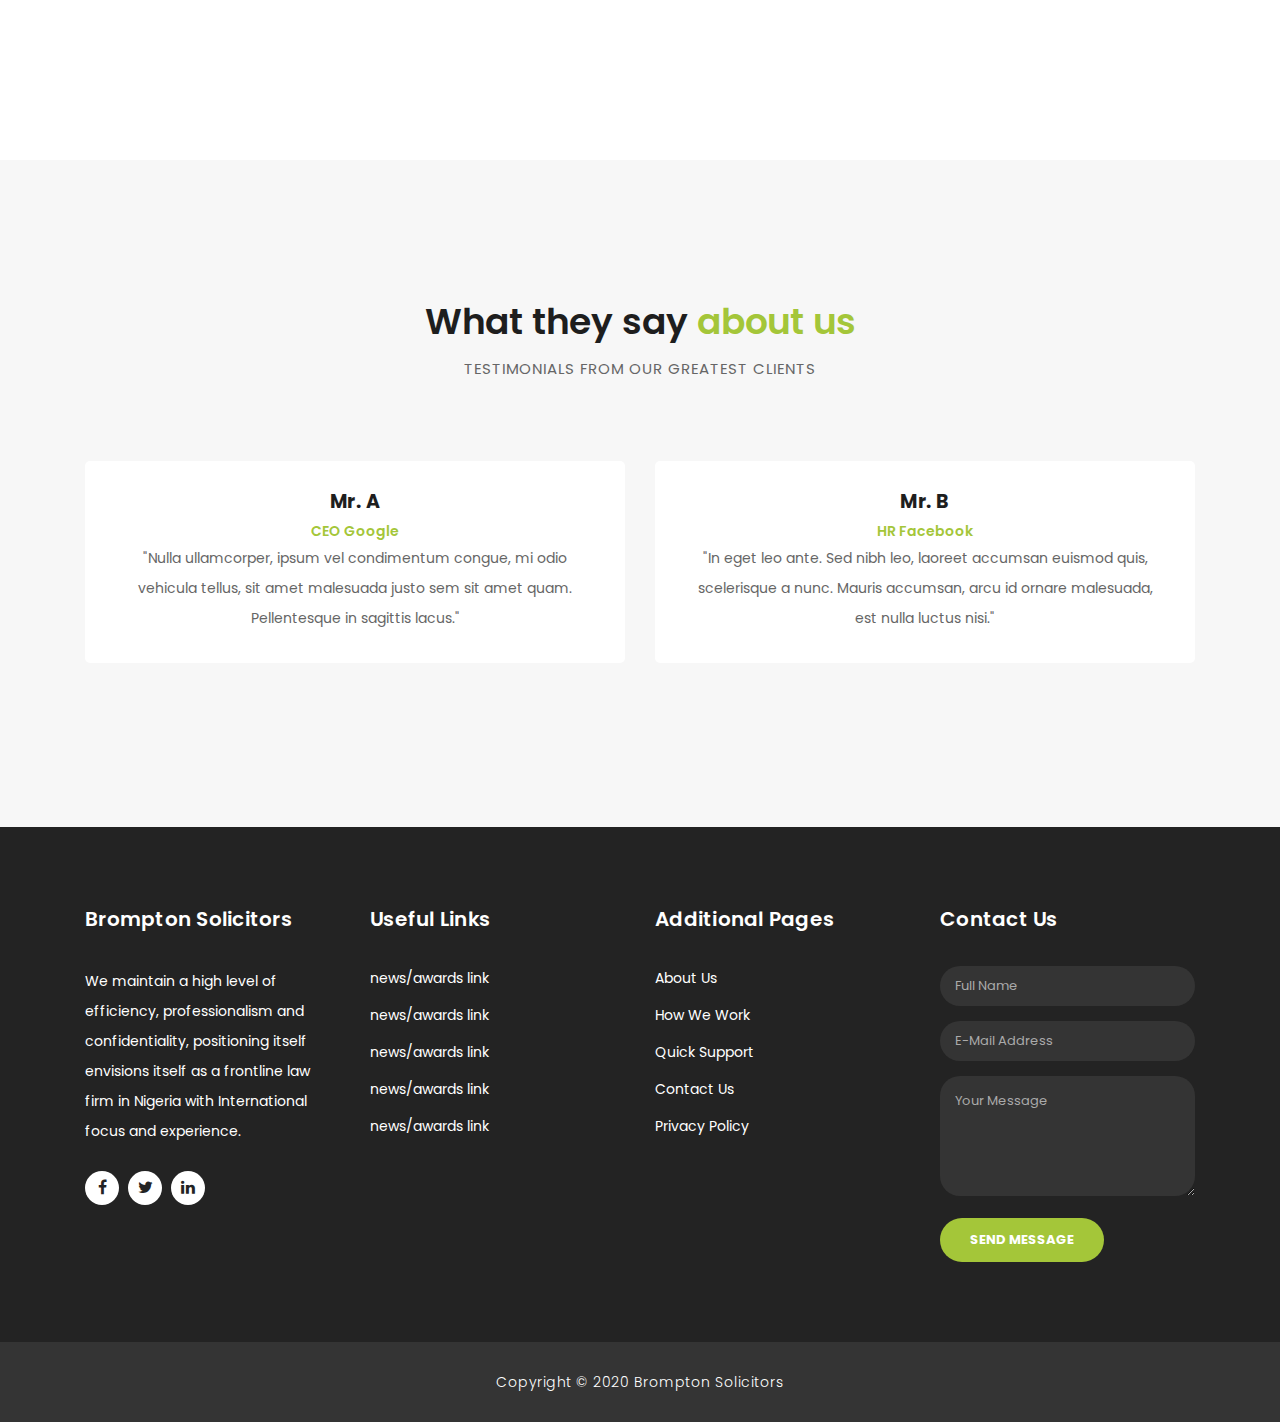
<file: about.html>
<!DOCTYPE html>
<html lang="en">

<head>

  <meta charset="utf-8">
  <meta name="viewport" content="width=device-width, initial-scale=1, shrink-to-fit=no">
  <meta name="description" content="">
  <meta name="author" content="TemplateMo">
  <link href="https://fonts.googleapis.com/css?family=Poppins:100,200,300,400,500,600,700,800,900&display=swap"
    rel="stylesheet">

  <title>Brompton Solicitors - About Page</title>

  <!-- Bootstrap core CSS -->
  <link href="vendor/bootstrap/css/bootstrap.min.css" rel="stylesheet">

  <!-- Additional CSS Files -->
  <link rel="stylesheet" href="assets/css/fontawesome.css">
  <link rel="stylesheet" href="assets/css/templatemo-finance-business.css">
  <link rel="stylesheet" href="assets/css/owl.css">

</head>

<body>

  <!-- ***** Preloader Start ***** -->
  <div id="preloader">
    <div class="jumper">
      <div></div>
      <div></div>
      <div></div>
    </div>
  </div>
  <!-- ***** Preloader End ***** -->

  <!-- Header -->
  <div class="sub-header">
    <div class="container">
      <div class="row">
        <div class="col-md-8 col-xs-12">
          <ul class="left-info">
            <li><a href="#"><i class="fa fa-clock-o"></i>Mon-Fri 09:00-16:00</a></li>
            <li><a href="#"><i class="fa fa-phone"></i>090-Brompton-Solicitors</a></li>
          </ul>
        </div>
        <div class="col-md-4">
          <ul class="right-icons">
            <li><a href="#"><i class="fa fa-facebook"></i></a></li>
            <li><a href="#"><i class="fa fa-twitter"></i></a></li>
            <li><a href="#"><i class="fa fa-linkedin"></i></a></li>
            <!-- <li><a href="#"><i class="fa fa-behance"></i></a></li> -->
          </ul>
        </div>
      </div>
    </div>
  </div>

  <header class="">
    <nav class="navbar navbar-expand-lg">
      <div class="container">
        <a class="navbar-brand" href="index.html">
          <h2><img src="assets/images/output-onlinepngtools (1).png" alt="logo" width="45" height="35" /> Brompton
            Solicitors</h2>
        </a>
        <button class="navbar-toggler" type="button" data-toggle="collapse" data-target="#navbarResponsive"
          aria-controls="navbarResponsive" aria-expanded="false" aria-label="Toggle navigation">
          <span class="navbar-toggler-icon"></span>
        </button>
        <div class="collapse navbar-collapse" id="navbarResponsive">
          <ul class="navbar-nav ml-auto">
            <li class="nav-item">
              <a class="nav-link" href="index.html">Home
                <span class="sr-only">(current)</span>
              </a>
            </li>
            <li class="nav-item active">
              <a class="nav-link" href="about.html">About Us</a>
            </li>
            <li class="nav-item">
              <a class="nav-link" href="services.html">Our Services</a>
            </li>
            <li class="nav-item">
              <a class="nav-link" href="contact.html">Contact Us</a>
            </li>
          </ul>
        </div>
      </div>
    </nav>
  </header>

  <!-- Page Content -->
  <div class="page-heading header-text">
    <div class="container">
      <div class="row">
        <div class="col-md-12">
          <h1>About Us</h1>
          <span>We have over 10 years of experience</span>
        </div>
      </div>
    </div>
  </div>

  <div class="more-info about-info">
    <div class="container">
      <div class="row">
        <div class="col-md-12">
          <div class="more-info-content">
            <div class="row">
              <div class="col-md-6 align-self-center">
                <div class="right-content">
                  <span>our solid background</span>
                  <h2>Get to know about <em>our company</em></h2>
                  <p>BROMPTON SOLICITORS was established in 2019 by Ekwy Ogbu. The Firm has developed an enviable
                    portfolio of clients and
                    broad experience in National and International legal services and transactions. The Firm’s
                    experience spans commercial
                    and financial transactions, corporate legal services, privatization, mining, real estate,
                    constitutional law, oil and
                    gas and company secretarial services.
                    <br><br>BROMPTON SOLICITORS maintains a high level of efficiency, professionalism and
                    confidentiality, positioning itself
                    envisions itself as a frontline law firm in Nigeria with International focus and experience. Its
                    service delivery model
                    empowers the client by keen focus on client’s needs and concerns. Our Firm/client relationship
                    management strategy
                    emphasizes client satisfaction in a timely and efficient manner.</p>
                  <a href="" class="filled-button">Read More</a>
                </div>
              </div>
              <div class="col-md-6">
                <div class="left-image">
                  <img src="assets/images/about-image.jpg" alt="">
                </div>
              </div>
            </div>
          </div>
        </div>
      </div>
    </div>
  </div>

  <div class="team">
    <div class="container">
      <div class="row">
        <div class="col-md-12">
          <div class="section-heading">
            <h2>Our team <em>members</em></h2>
            <!-- <span>Suspendisse a ante in neque iaculis lacinia</span> -->
          </div>
        </div>
        <div class="col-md-6">
          <div class="team-item">
            <img src="assets/images/team_02.jpg" alt="">
            <div class="down-content">
              <h4>Ekwy Ogbu</h4>
              <span>Founder</span>
              <p>In sem sem, dapibus non lacus auctor, ornare sollicitudin lacus. Aliquam ipsum urna, semper quis.</p>
            </div>
          </div>
        </div>
        <div class="col-md-6">
          <div class="team-item">
            <img src="assets/images/team_01.jpg" alt="">
            <div class="down-content">
              <h4>Rotimi Oke</h4>
              <span>Co-Founder</span>
              <p>In sem sem, dapibus non lacus auctor, ornare sollicitudin lacus. Aliquam ipsum urna, semper quis.</p>
            </div>
          </div>
        </div>
        <!-- <div class="col-md-4">
            <div class="team-item">
              <img src="assets/images/team_03.jpg" alt="">
              <div class="down-content">
                <h4>Mr. A</h4>
                <span>Financial & Legal Specialist</span>
                <p>In sem sem, dapibus non lacus auctor, ornare sollicitudin lacus. Aliquam ipsum urna, semper quis.</p>
              </div>
            </div>
          </div> -->
      </div>
    </div>
  </div>

  <div class="fun-facts">
    <div class="container">
      <div class="row">
        <div class="col-md-6">
          <div class="left-content">
            <!-- <span>Lorem ipsum dolor sit amet</span> -->
            <h2>Our solutions for your <em>business growth</em></h2>
            <p>Specialization:
              <br><br>
              • Corporate Legal Services, Taxation and Management<br>
              • Financial Services Law and Regulations<br>
              • Power<br>
              • Minning<br>
              • Energy, Oil and Gas Services<br>
              • Trademarks, Patents and Intellectual Property<br>
              • Company secretarial services<br>
              • Real Estates<br>
              • International Trade and Joint Ventures<br>
              • Commercial Arbitration, Mediation, Conciliation and Dispute Negotiation<br>
            </p>
            <a href="" class="filled-button">Read More</a>
          </div>
        </div>
        <div class="col-md-6 align-self-center">
          <div class="row">
            <div class="col-md-6">
              <div class="count-area-content">
                <div class="count-digit">945</div>
                <div class="count-title">Work Hours</div>
              </div>
            </div>
            <div class="col-md-6">
              <div class="count-area-content">
                <div class="count-digit">1280</div>
                <div class="count-title">Great Reviews</div>
              </div>
            </div>
            <div class="col-md-6">
              <div class="count-area-content">
                <div class="count-digit">578</div>
                <div class="count-title">Projects Done</div>
              </div>
            </div>
            <div class="col-md-6">
              <div class="count-area-content">
                <div class="count-digit">26</div>
                <div class="count-title">Awards Won</div>
              </div>
            </div>
          </div>
        </div>
      </div>
    </div>
  </div>

  <div class="testimonials">
    <div class="container">
      <div class="row">
        <div class="col-md-12">
          <div class="section-heading">
            <h2>What they say <em>about us</em></h2>
            <span>testimonials from our greatest clients</span>
          </div>
        </div>
        <div class="col-md-12">
          <div class="owl-testimonials owl-carousel">

            <div class="testimonial-item">
              <div class="inner-content">
                <h4>Mr. A</h4>
                <span>CEO Google</span>
                <p>"Nulla ullamcorper, ipsum vel condimentum congue, mi odio vehicula tellus, sit amet malesuada justo
                  sem
                  sit amet quam. Pellentesque in sagittis lacus."</p>
              </div>
              <!-- <img src="assets/images/beautiful-1274360_960_720.jpg" alt=""> -->
            </div>

            <div class="testimonial-item">
              <div class="inner-content">
                <h4>Mr. B</h4>
                <span>HR Facebook</span>
                <p>"In eget leo ante. Sed nibh leo, laoreet accumsan euismod quis, scelerisque a nunc. Mauris accumsan,
                  arcu id ornare malesuada, est nulla luctus nisi."</p>
              </div>
              <!-- <img src="assets/images/man-3803551_960_720.jpg" alt=""> -->
            </div>

            <div class="testimonial-item">
              <div class="inner-content">
                <h4>Mr. C </h4>
                <span>Chief Accountant</span>
                <p>"Ut ultricies maximus turpis, in sollicitudin ligula posuere vel. Donec finibus maximus neque, vitae
                  egestas quam imperdiet nec. Proin nec mauris eu tortor consectetur tristique."</p>
              </div>
              <!-- <img src="assets/images/beautiful-1274051_960_720.jpg" alt=""> -->
            </div>

            <div class="testimonial-item">
              <div class="inner-content">
                <h4>Mr. D </h4>
                <span>Marketing Head</span>
                <p>"Curabitur sollicitudin, tortor at suscipit volutpat, nisi arcu aliquet dui, vitae semper sem turpis
                  quis libero. Quisque vulputate lacinia nisl ac lobortis."</p>
              </div>
              <!-- <img src="assets/images/engineer-4915445_960_720.jpg" alt=""> -->
            </div>

          </div>
        </div>
      </div>
    </div>
  </div>


  <!-- Footer Starts Here -->
  <footer>
    <div class="container">
      <div class="row">
        <div class="col-md-3 footer-item">
          <h4>Brompton Solicitors</h4>
          <p>We maintain a high level of efficiency, professionalism and confidentiality, positioning itself
            envisions itself as a frontline law firm in Nigeria with International focus and experience.</p>
          <ul class="social-icons">
            <li><a rel="nofollow" href="https://fb.com/templatemo" target="_blank"><i class="fa fa-facebook"></i></a>
            </li>
            <li><a href="#"><i class="fa fa-twitter"></i></a></li>
            <li><a href="#"><i class="fa fa-linkedin"></i></a></li>
            <!-- <li><a href="#"><i class="fa fa-behance"></i></a></li> -->
          </ul>
        </div>
        <div class="col-md-3 footer-item">
          <h4>Useful Links</h4>
          <ul class="menu-list">
            <li><a href="#">news/awards link</a></li>
            <li><a href="#">news/awards link</a></li>
            <li><a href="#">news/awards link</a></li>
            <li><a href="#">news/awards link</a></li>
            <li><a href="#">news/awards link</a></li>
          </ul>
        </div>
        <div class="col-md-3 footer-item">
          <h4>Additional Pages</h4>
          <ul class="menu-list">
            <li><a href="#">About Us</a></li>
            <li><a href="#">How We Work</a></li>
            <li><a href="#">Quick Support</a></li>
            <li><a href="#">Contact Us</a></li>
            <li><a href="#">Privacy Policy</a></li>
          </ul>
        </div>
        <div class="col-md-3 footer-item last-item">
          <h4>Contact Us</h4>
          <div class="contact-form">
            <form id="contact footer-contact" action="" method="post">
              <div class="row">
                <div class="col-lg-12 col-md-12 col-sm-12">
                  <fieldset>
                    <input name="name" type="text" class="form-control" id="name" placeholder="Full Name" required="">
                  </fieldset>
                </div>
                <div class="col-lg-12 col-md-12 col-sm-12">
                  <fieldset>
                    <input name="email" type="text" class="form-control" id="email" pattern="[^ @]*@[^ @]*"
                      placeholder="E-Mail Address" required="">
                  </fieldset>
                </div>
                <div class="col-lg-12">
                  <fieldset>
                    <textarea name="message" rows="6" class="form-control" id="message" placeholder="Your Message"
                      required=""></textarea>
                  </fieldset>
                </div>
                <div class="col-lg-12">
                  <fieldset>
                    <button type="submit" id="form-submit" class="filled-button">Send Message</button>
                  </fieldset>
                </div>
              </div>
            </form>
          </div>
        </div>
      </div>
    </div>
  </footer>

  <div class="sub-footer">
    <div class="container">
      <div class="row">
        <div class="col-md-12">
          <p>Copyright &copy; 2020 Brompton Solicitors</p>
        </div>
      </div>
    </div>
  </div>


  <!-- Bootstrap core JavaScript -->
  <script src="vendor/jquery/jquery.min.js"></script>
  <script src="vendor/bootstrap/js/bootstrap.bundle.min.js"></script>

  <!-- Additional Scripts -->
  <script src="assets/js/custom.js"></script>
  <script src="assets/js/owl.js"></script>
  <script src="assets/js/slick.js"></script>
  <script src="assets/js/accordions.js"></script>

  <script language="text/Javascript">
    cleared[0] = cleared[1] = cleared[2] = 0; //set a cleared flag for each field
    function clearField(t) {                   //declaring the array outside of the
      if (!cleared[t.id]) {                      // function makes it static and global
        cleared[t.id] = 1;  // you could use true and false, but that's more typing
        t.value = '';         // with more chance of typos
        t.style.color = '#fff';
      }
    }
  </script>

</body>

</html>
</file>
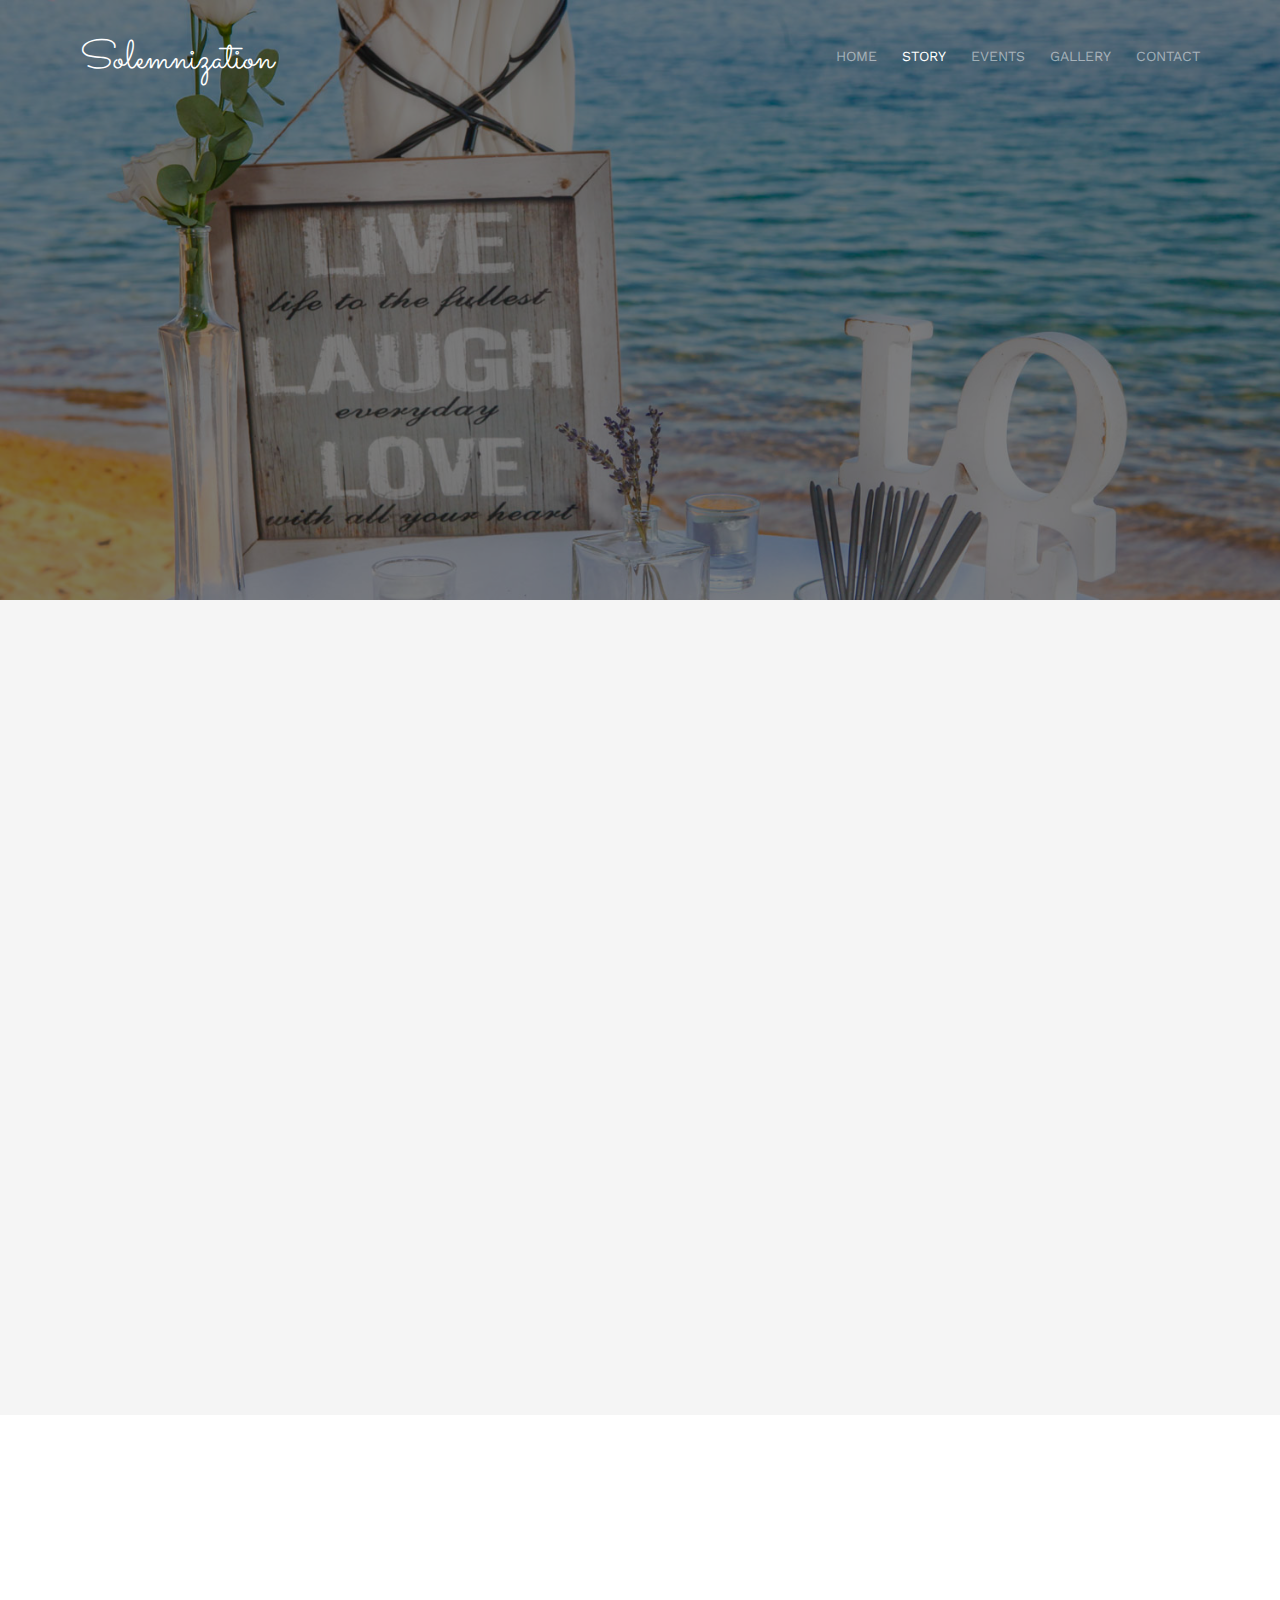
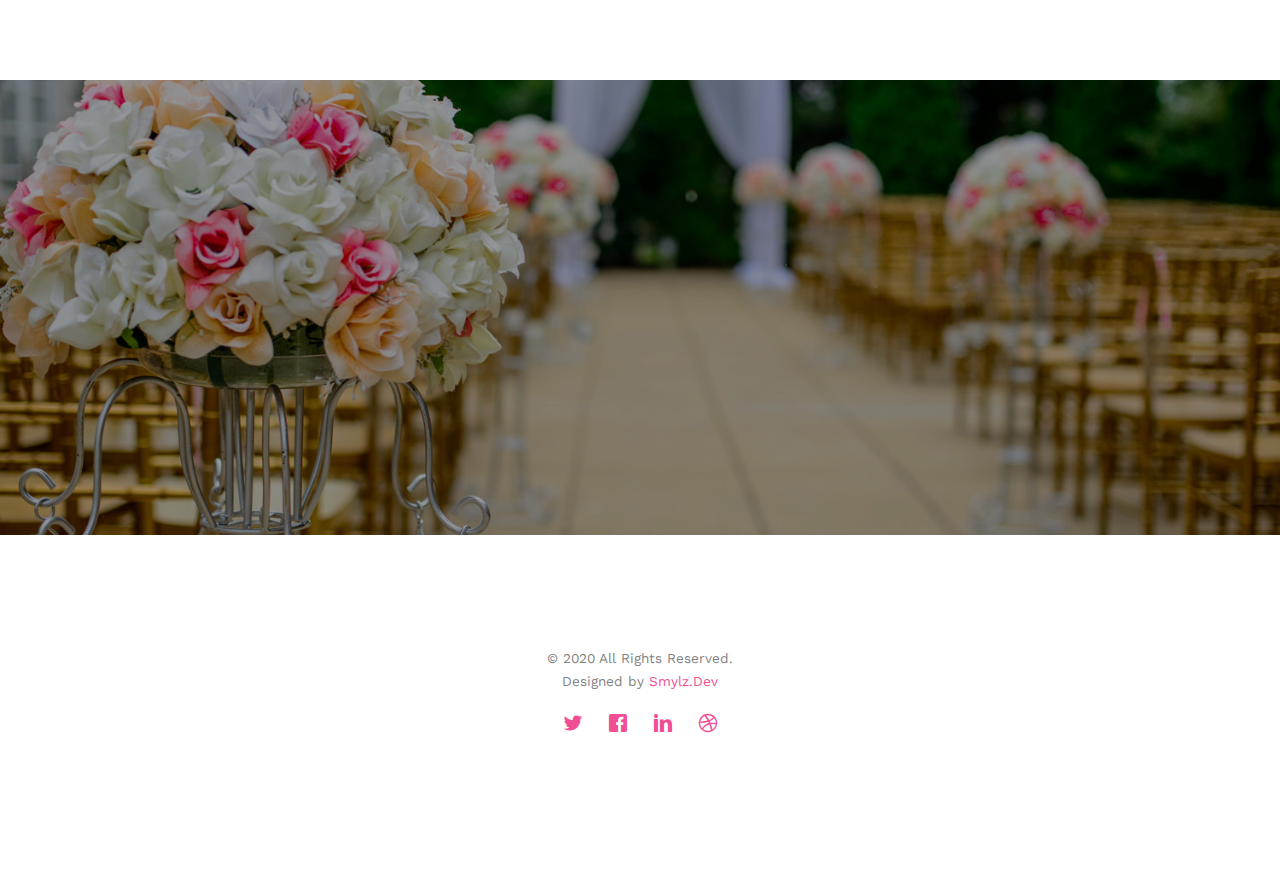
<file: awa&moses/about.html>
<!DOCTYPE html>
<!--[if lt IE 7]>      <html class="no-js lt-ie9 lt-ie8 lt-ie7"> <![endif]-->
<!--[if IE 7]>         <html class="no-js lt-ie9 lt-ie8"> <![endif]-->
<!--[if IE 8]>         <html class="no-js lt-ie9"> <![endif]-->
<!--[if gt IE 8]><!-->
<html class="no-js">
<!--<![endif]-->

<head>
	<meta charset="utf-8">
	<meta http-equiv="X-UA-Compatible" content="IE=edge">
	<title>Story</title>
	<meta name="viewport" content="width=device-width, initial-scale=1">
	<meta name="description" content="Smylz.Dev" />
	<meta name="keywords" content="Smylz.Dev" />
	<meta name="author" content="Smylz.Dev" />

	<!-- 
	//////////////////////////////////////////////////////

	FREE HTML5 TEMPLATE 
	DESIGNED & DEVELOPED by FREEHTML5.CO
		
	Website: 		http://freehtml5.co/
	Email: 			info@freehtml5.co
	Twitter: 		http://twitter.com/fh5co
	Facebook: 		https://www.facebook.com/fh5co

	//////////////////////////////////////////////////////
	 -->

	<!-- Facebook and Twitter integration -->
	<meta property="og:title" content="" />
	<meta property="og:image" content="" />
	<meta property="og:url" content="" />
	<meta property="og:site_name" content="" />
	<meta property="og:description" content="" />
	<meta name="twitter:title" content="" />
	<meta name="twitter:image" content="" />
	<meta name="twitter:url" content="" />
	<meta name="twitter:card" content="" />

	<link href='https://fonts.googleapis.com/css?family=Work+Sans:400,300,600,400italic,700' rel='stylesheet'
		type='text/css'>
	<link href="https://fonts.googleapis.com/css?family=Sacramento" rel="stylesheet">

	<!-- Animate.css -->
	<link rel="stylesheet" href="css/animate.css">
	<!-- Icomoon Icon Fonts-->
	<link rel="stylesheet" href="css/icomoon.css">
	<!-- Bootstrap  -->
	<link rel="stylesheet" href="css/bootstrap.css">

	<!-- Magnific Popup -->
	<link rel="stylesheet" href="css/magnific-popup.css">

	<!-- Owl Carousel  -->
	<link rel="stylesheet" href="css/owl.carousel.min.css">
	<link rel="stylesheet" href="css/owl.theme.default.min.css">

	<!-- Theme style  -->
	<link rel="stylesheet" href="css/style.css">

	<!-- Modernizr JS -->
	<script src="js/modernizr-2.6.2.min.js"></script>
	<!-- FOR IE9 below -->
	<!--[if lt IE 9]>
	<script src="js/respond.min.js"></script>
	<![endif]-->

</head>

<body>

	<div class="fh5co-loader"></div>

	<div id="page">
		<nav class="fh5co-nav" role="navigation">
			<div class="container">
				<div class="row">
					<div class="col-xs-2">
						<div id="fh5co-logo"><a href="index.html">Solemnization<strong></strong></a></div>
					</div>
					<div class="col-xs-10 text-right menu-1">
						<ul>
							<li><a href="index.html">Home</a></li>
							<li class="active"><a href="about.html">Story</a></li>
							<li>
								<a href="services.html">Events</a>
								<!-- <ul class="dropdown">
								<li><a href="#">Chin-Chin</a></li>
								<li><a href="#">Senthforth</a></li>
								<li><a href="#">Church Wedding</a></li>
								<li><a href="#">Reception & AfterParty</a></li>
							</ul> -->
							</li>
							<li>
								<a href="gallery.html">Gallery</a>
								<!-- <ul class="dropdown">
								<li><a href="#">Couple Pics</a></li>
								<li><a href="#">Family Pics</a></li>
							<li><a href="#">Sass</a></li>
														<li><a href="#">jQuery</a></li> -->
								<!-- </ul> -->
							</li>
							<li><a href="contact.html">Contact</a></li>
						</ul>
					</div>
				</div>

			</div>
		</nav>

		<header id="fh5co-header" class="fh5co-cover fh5co-cover-sm" role="banner"
			style="background-image:url(images/img_bg_5.jpg);">
			<div class="overlay"></div>
			<div class="fh5co-container">
				<div class="row">
					<div class="col-md-8 col-md-offset-2 text-center">
						<div class="display-t">
							<div class="display-tc animate-box" data-animate-effect="fadeIn">
								<h1>Couple Story</h1>
								<!-- <h2>Free HTML5 templates Made by <a href="http://freehtml5.co" target="_blank">FreeHTML5.co</a></h2> -->
							</div>
						</div>
					</div>
				</div>
			</div>
		</header>

		<div id="fh5co-couple" class="fh5co-section-gray">
			<div class="container">
				<div class="row">
					<div class="col-md-8 col-md-offset-2 text-center fh5co-heading animate-box">
						<h2>Hello!</h2>
						<h3>December 12th, 2020 Maiduguri, Nigeria</h3>
						<p>You are invited to celebrate our wedding</p>
					</div>
				</div>
				<div class="couple-wrap animate-box">
					<div class="couple-half">
						<div class="groom">
							<img src="images/20201107_124740.jpg" alt="groom" class="img-responsive">
						</div>
						<div class="desc-groom">
							<h3>Moses John</h3>
							<p align="justify">Moses is an entrepreneur and Business consultant. An Accountant by profession and a
								certified
								forex trader. He is a problem solver and has over the years worked on building a great business empire
								with a
								good heart of giving back to the community. He likes people who are honest and openly truthful and
								always choose
								to see the good in others.
							</p>
						</div>
					</div>
					<p class="heart text-center"><i class="icon-heart2"></i></p>
					<div class="couple-half">
						<div class="bride">
							<img src="images/20201106_144149.jpg" alt="bride" class="img-responsive">
						</div>
						<div class="desc-bride">
							<h3>Awa Samuel</h3>
							<p align="justify">Awa, a business enthustiast is a Wonder Woman with a passion to build and grow. She's
								an alumna
								of FUTY with great leadership and problem solving skills. While not focusing on her proffesional career
								or
								Business, She is a great and awesome Chef. She likes people with positive energy and not judgy.
							</p>
						</div>
					</div>
				</div>
			</div>
		</div>

		<div id="fh5co-couple-story">
			<div class="container">
				<div class="row">
					<div class="col-md-8 col-md-offset-2 text-center fh5co-heading animate-box">
						<span>We Love Each Other</span>
						<h2>Our Story</h2>
						<p>We Come to Love not by finding a perfect person, but by learning to see an imperfect person perfectly</p>
					</div>
				</div>
				<div class="row">
					<div class="col-md-12 col-md-offset-0">
						<ul class="timeline animate-box">
							<li class="animate-box">
								<div class="timeline-badge" style="background-image:url(images/IMG-20201106-WA0039.jpg);"></div>
								<div class="timeline-panel">
									<div class="timeline-heading">
										<h3 class="timeline-title">First We Met</h3>
										<!-- <span class="date">December 25, 2015</span> -->
									</div>
									<div class="timeline-body">
										<p align="justify">We first met 2010 during Grace's birthday party and after the party I couldn't
											hide
											my feelings. I decide to shoot my shot but was bounced back so hard that I lost my peace, my sleep
											and
											everything about me changed. I knew it was Love and Mehn!!! I was so in love. She finally accepted
											and
											then came the day I had to move to Lagos and we both didn't like it but it was necessary, that
											faithful day I saw a fashion Ring on Awa's finger and I took it and held unto it while I was away
											till
											when I came back.

										</p>
									</div>
								</div>
							</li>
							<li class="timeline-inverted animate-box">
								<div class="timeline-badge" style="background-image:url(images/IMG-20201106-WA0027.jpg);"></div>
								<div class="timeline-panel">
									<div class="timeline-heading">
										<h3 class="timeline-title">The Walk!!!</h3>
										<!-- <span class="date">December 28, 2015</span> -->
									</div>
									<div class="timeline-body">
										<p align="justify"> Moses: While in Lagos, we talked regularly checking up and building our Love and
											Trust. Through the good and bad, I can remember a day I came to greet Awa at home in Maiduguri and
											she
											didn't allow me enter the house, LOL... We both had our flaws but yet we found a way to accomodate
											each other and build block on block to where we are today.
											<br>
											Awa: Moses is amazing, he is patient and kind. There are times I felt so down and he was able to
											pull
											me up. But through it all its been an Awesome ride all the way.
										</p>
									</div>
								</div>
							</li>
							<li class="animate-box">
								<div class="timeline-badge" style="background-image:url(images/IMG-20201106-WA0045.jpg);"></div>
								<div class="timeline-panel">
									<div class="timeline-heading">
										<h3 class="timeline-title">Engagement</h3>
										<!-- <span class="date">January 1, 2016</span> -->
									</div>
									<div class="timeline-body">
										<p align="justify"> The first time I proposed to Awa, it didn't go as I pictured in my head. I
											didn't
											expect a rejection at all. But that was it. Lol. Its so funny how we sit back and talk of our past
											stories and Laugh over them. To start with, It took me three years to get an acceptance and that
											was a
											day that will take a long while to forget. Our Love started on a new dimension!!! I never for once
											gave up on her all this
											years. She's a woman I love and I am always encouraged and motivated by her, She brings out the
											best
											in me.</p>
									</div>
								</div>
							</li>
						</ul>
					</div>
				</div>
			</div>
		</div>


		<div id="fh5co-started" class="fh5co-bg" style="background-image:url(images/img_bg_4.jpg);">
			<div class="overlay"></div>
			<div class="container">
				<div class="row animate-box">
					<div class="col-md-8 col-md-offset-2 text-center fh5co-heading">
						<h2>Are You Attending?</h2>
						<p>Please Fill-up the form to notify you that you're attending. Thanks.</p>
					</div>
				</div>
				<div class="row animate-box">
					<div class="col-md-10 col-md-offset-1">
						<form class="form-inline">
							<div class="col-md-4 col-sm-4">
								<div class="form-group">
									<label for="name" class="sr-only">Name</label>
									<input type="name" class="form-control" id="name" placeholder="Name">
								</div>
							</div>
							<div class="col-md-4 col-sm-4">
								<div class="form-group">
									<label for="email" class="sr-only">Email</label>
									<input type="email" class="form-control" id="email" placeholder="Email">
								</div>
							</div>
							<div class="col-md-4 col-sm-4">
								<button type="submit" class="btn btn-default btn-block">I am Attending</button>
							</div>
						</form>
					</div>
				</div>
			</div>
		</div>

		<footer id="fh5co-footer" role="contentinfo">
			<div class="container">
				<!-- <div class="row row-pb-md">
				<div class="col-md-4 fh5co-widget">
					<h3>The Company</h3>
					<p>Facilis ipsum reprehenderit nemo molestias. Aut cum mollitia reprehenderit. Eos cumque dicta adipisci architecto culpa amet.</p>
					<p><a href="#">Learn More</a></p>
				</div>
				<div class="col-md-2 col-sm-4 col-xs-6 col-md-push-1">
					<ul class="fh5co-footer-links">
						<li><a href="#">About</a></li>
						<li><a href="#">Help</a></li>
						<li><a href="#">Contact</a></li>
						<li><a href="#">Terms</a></li>
						<li><a href="#">Meetups</a></li>
					</ul>
				</div>

				<div class="col-md-2 col-sm-4 col-xs-6 col-md-push-1">
					<ul class="fh5co-footer-links">
						<li><a href="#">Shop</a></li>
						<li><a href="#">Privacy</a></li>
						<li><a href="#">Testimonials</a></li>
						<li><a href="#">Handbook</a></li>
						<li><a href="#">Held Desk</a></li>
					</ul>
				</div>

				<div class="col-md-2 col-sm-4 col-xs-6 col-md-push-1">
					<ul class="fh5co-footer-links">
						<li><a href="#">Find Designers</a></li>
						<li><a href="#">Find Deelopers</a></li>
						<li><a href="#">Teams</a></li>
						<li><a href="#">Advertise</a></li>
						<li><a href="#">API</a></li>
					</ul>
				</div>
			</div> -->

				<div class="row copyright">
					<div class="col-md-12 text-center">
						<p>

							<small class="block">&copy; 2020 All Rights Reserved.</small>
							<small class="block">Designed by <a>Smylz.Dev</a></small>
						</p>
						<p>
						<ul class="fh5co-social-icons">
							<li><a><i class="icon-twitter"></i></a></li>
							<li><a><i class="icon-facebook"></i></a></li>
							<li><a><i class="icon-linkedin"></i></a></li>
							<li><a><i class="icon-dribbble"></i></a></li>
						</ul>
						</p>
					</div>
				</div>

			</div>
		</footer>
	</div>

	<div class="gototop js-top">
		<a href="#" class="js-gotop"><i class="icon-arrow-up"></i></a>
	</div>

	<!-- jQuery -->
	<script src="js/jquery.min.js"></script>
	<!-- jQuery Easing -->
	<script src="js/jquery.easing.1.3.js"></script>
	<!-- Bootstrap -->
	<script src="js/bootstrap.min.js"></script>
	<!-- Waypoints -->
	<script src="js/jquery.waypoints.min.js"></script>
	<!-- Carousel -->
	<script src="js/owl.carousel.min.js"></script>
	<!-- countTo -->
	<script src="js/jquery.countTo.js"></script>

	<!-- Stellar -->
	<script src="js/jquery.stellar.min.js"></script>
	<!-- Magnific Popup -->
	<script src="js/jquery.magnific-popup.min.js"></script>
	<script src="js/magnific-popup-options.js"></script>

	<!-- Main -->
	<script src="js/main.js"></script>

</body>

</html>
</file>
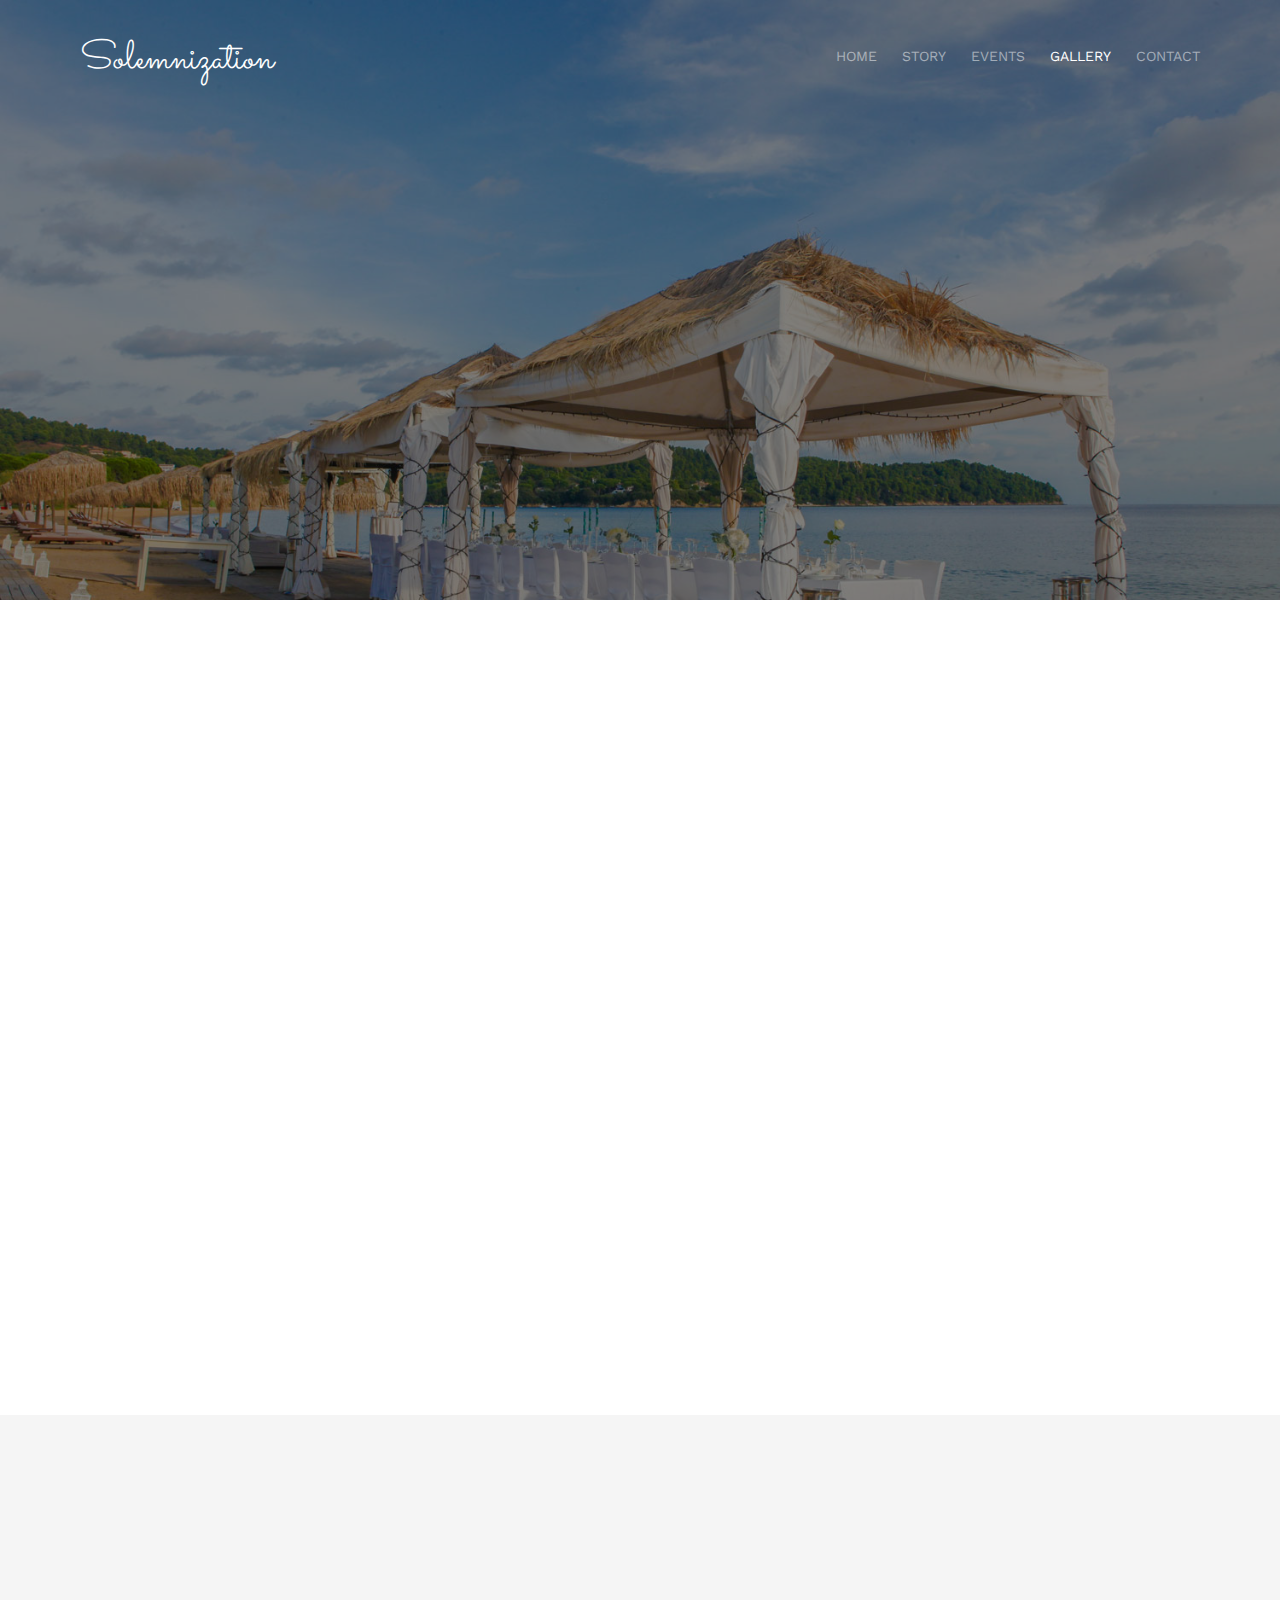
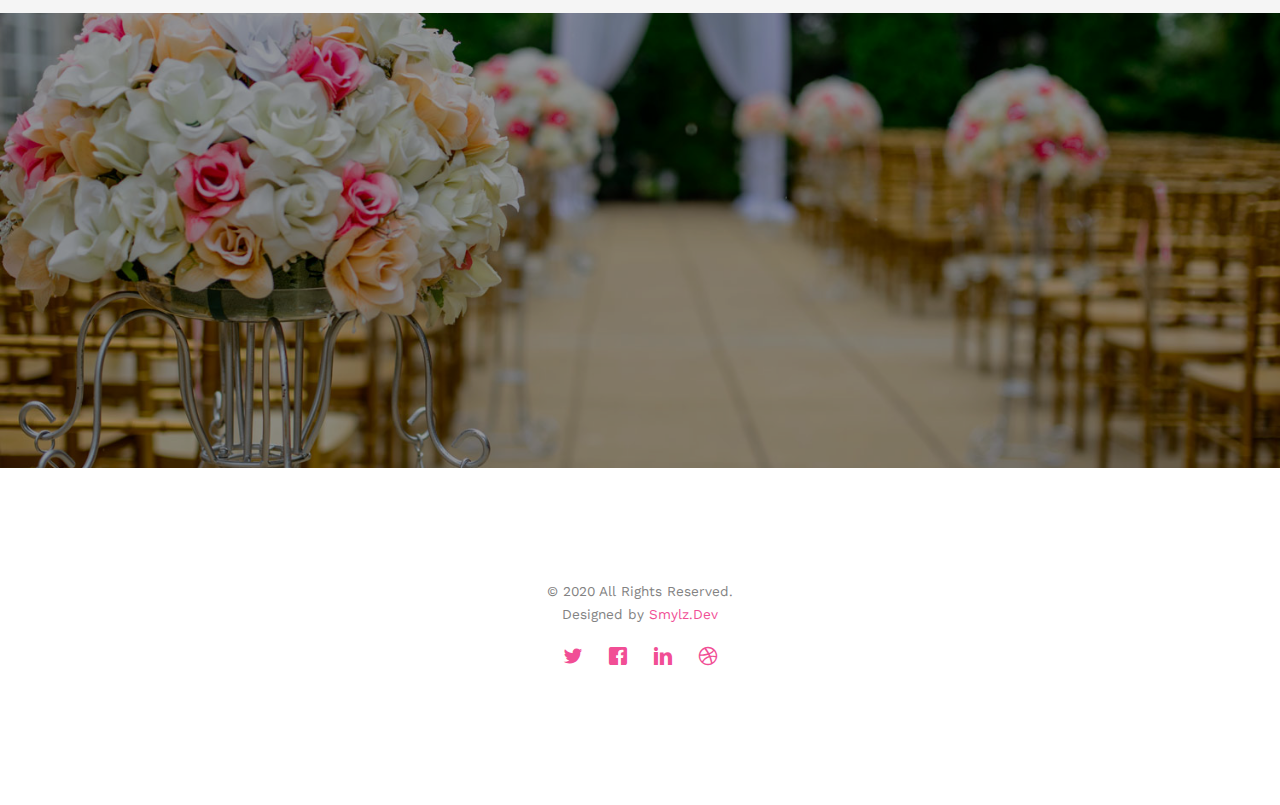
<file: awa&moses/gallery.html>
<!DOCTYPE html>
<!--[if lt IE 7]>      <html class="no-js lt-ie9 lt-ie8 lt-ie7"> <![endif]-->
<!--[if IE 7]>         <html class="no-js lt-ie9 lt-ie8"> <![endif]-->
<!--[if IE 8]>         <html class="no-js lt-ie9"> <![endif]-->
<!--[if gt IE 8]><!-->
<html class="no-js">
<!--<![endif]-->

<head>
	<meta charset="utf-8">
	<meta http-equiv="X-UA-Compatible" content="IE=edge">
	<title>Gallery</title>
	<meta name="viewport" content="width=device-width, initial-scale=1">
	<meta name="description" content="Smylz.Dev" />
	<meta name="keywords" content="Smylz.Dev" />
	<meta name="author" content="Smylz.Dev" />

	<!-- 
	//////////////////////////////////////////////////////

	FREE HTML5 TEMPLATE 
	DESIGNED & DEVELOPED by FREEHTML5.CO
		
	Website: 		http://freehtml5.co/
	Email: 			info@freehtml5.co
	Twitter: 		http://twitter.com/fh5co
	Facebook: 		https://www.facebook.com/fh5co

	//////////////////////////////////////////////////////
	 -->

	<!-- Facebook and Twitter integration -->
	<meta property="og:title" content="" />
	<meta property="og:image" content="" />
	<meta property="og:url" content="" />
	<meta property="og:site_name" content="" />
	<meta property="og:description" content="" />
	<meta name="twitter:title" content="" />
	<meta name="twitter:image" content="" />
	<meta name="twitter:url" content="" />
	<meta name="twitter:card" content="" />

	<link href='https://fonts.googleapis.com/css?family=Work+Sans:400,300,600,400italic,700' rel='stylesheet'
		type='text/css'>
	<link href="https://fonts.googleapis.com/css?family=Sacramento" rel="stylesheet">

	<!-- Animate.css -->
	<link rel="stylesheet" href="css/animate.css">
	<!-- Icomoon Icon Fonts-->
	<link rel="stylesheet" href="css/icomoon.css">
	<!-- Bootstrap  -->
	<link rel="stylesheet" href="css/bootstrap.css">

	<!-- Magnific Popup -->
	<link rel="stylesheet" href="css/magnific-popup.css">

	<!-- Owl Carousel  -->
	<link rel="stylesheet" href="css/owl.carousel.min.css">
	<link rel="stylesheet" href="css/owl.theme.default.min.css">

	<!-- Theme style  -->
	<link rel="stylesheet" href="css/style.css">

	<!-- Modernizr JS -->
	<script src="js/modernizr-2.6.2.min.js"></script>
	<!-- FOR IE9 below -->
	<!--[if lt IE 9]>
	<script src="js/respond.min.js"></script>
	<![endif]-->

</head>

<body>

	<div class="fh5co-loader"></div>

	<div id="page">
		<nav class="fh5co-nav" role="navigation">
			<div class="container">
				<div class="row">
					<div class="col-xs-2">
						<div id="fh5co-logo"><a href="index.html">Solemnization<strong></strong></a></div>
					</div>
					<div class="col-xs-10 text-right menu-1">
						<ul>
							<li><a href="index.html">Home</a></li>
							<li><a href="about.html">Story</a></li>
							<li><a href="services.html">Events</a></li>
							<li class="active">
								<a href="gallery.html">Gallery</a>
								<!-- <ul class="dropdown">
								<li><a href="#">HTML5</a></li>
								<li><a href="#">CSS3</a></li>
								<li><a href="#">Sass</a></li>
								<li><a href="#">jQuery</a></li>
							</ul> -->
							</li>
							<li><a href="contact.html">Contact</a></li>
						</ul>
					</div>
				</div>

			</div>
		</nav>

		<header id="fh5co-header" class="fh5co-cover fh5co-cover-sm" role="banner"
			style="background-image:url(images/img_bg_3.jpg);">
			<div class="overlay"></div>
			<div class="fh5co-container">
				<div class="row">
					<div class="col-md-8 col-md-offset-2 text-center">
						<div class="display-t">
							<div class="display-tc animate-box" data-animate-effect="fadeIn">
								<h1>Gallery</h1>
								<!-- <h2>Free html5 templates Made by <a href="http://freehtml5.co" target="_blank">FreeHTML5.co</a></h2> -->
							</div>
						</div>
					</div>
				</div>
			</div>
		</header>

		<div id="fh5co-couple">
			<div class="container">
				<div class="row">
					<div class="col-md-8 col-md-offset-2 text-center fh5co-heading animate-box">
						<h2>Hello!</h2>
						<h3>December 12th, 2020 Maiduguri, Nigeria</h3>
						<p>You are invited to celebrate our wedding</p>
					</div>
				</div>
				<div class="couple-wrap animate-box">
					<div class="couple-half">
						<div class="groom">
							<img src="images/20201107_124740.jpg" alt="groom" class="img-responsive">
						</div>
						<div class="desc-groom">
							<h3>Moses John</h3>
							<p align="justify">Moses is an entrepreneur and Business consultant. An Accountant by profession and a
								certified forex trader. He is a problem solver and has over the years worked on building a great
								business
								empire with a good heart of giving back to the community. He likes people who are honest and openly
								truthful
								and always choose to see the good in others.
							</p>
						</div>
					</div>
					<p class="heart text-center"><i class="icon-heart2"></i></p>
					<div class="couple-half">
						<div class="bride">
							<img src="images/20201106_144149.jpg" alt="bride" class="img-responsive">
						</div>
						<div class="desc-bride">
							<h3>Awa Samuel</h3>
							<p align="justify">Awa, a business enthustiast is a Wonder Woman with a passion to build and grow. She's
								an
								alumna of FUTY with great leadership and problem solving skills. While not focusing on her proffesional
								career or Business, She is a great and awesome Chef. She likes people with positive energy and not
								judgy.
							</p>
						</div>
					</div>
				</div>
			</div>
		</div>

		<div id="fh5co-gallery" class="fh5co-section-gray">
			<div class="container">
				<div class="row">
					<div class="col-md-8 col-md-offset-2 text-center fh5co-heading animate-box">
						<!-- <span>Our Memories</span> -->
						<h2>Couple Gallery</h2>
						<p>We Come to Love not by finding a perfect person, but by learning to see an imperfect person perfectly.
						</p>
					</div>
				</div>
				<div class="row row-bottom-padded-md">
					<div class="col-md-12">
						<ul id="fh5co-gallery-list">

							<li class="one-third animate-box" data-animate-effect="fadeIn"
								style="background-image: url(images/IMG-20201109-WA0009.jpg); ">
								<a class="color-2">
									<div class="case-studies-summary">
										<!-- <span>30 Photos</span>
																				<h2>Timer starts now!</h2> -->
									</div>
								</a>
							</li>
							<li class="one-third animate-box" data-animate-effect="fadeIn"
								style="background-image: url(images/IMG-20201109-WA0016.jpg); ">
								<a class="color-2">
									<div class="case-studies-summary">
										<!-- <span>30 Photos</span>
												<h2>Timer starts now!</h2> -->
									</div>
								</a>
							</li>


							<li class="one-third animate-box" data-animate-effect="fadeIn"
								style="background-image: url(images/IMG-20201109-WA0029.jpg); ">
								<a class="color-2">
									<div class="case-studies-summary">
										<!-- <span>30 Photos</span>
																				<h2>Timer starts now!</h2> -->
									</div>
								</a>
							</li>
							<li class="one-third animate-box" data-animate-effect="fadeIn"
								style="background-image: url(images/IMG-20201109-WA0042.jpg); ">
								<a class="color-2">
									<div class="case-studies-summary">
										<!-- <span>30 Photos</span>
																				<h2>Timer starts now!</h2> -->
									</div>
								</a>
							</li>

							<li class="one-third animate-box" data-animate-effect="fadeIn"
								style="background-image: url(images/IMG-20201109-WA0041.jpg); ">
								<a class="color-2">
									<div class="case-studies-summary">
										<!-- <span>30 Photos</span>
																				<h2>Timer starts now!</h2> -->
									</div>
								</a>
							</li>
							<li class="one-third animate-box" data-animate-effect="fadeIn"
								style="background-image: url(images/IMG-20201109-WA0036.jpg); ">
								<a class="color-2">
									<div class="case-studies-summary">
										<!-- <span>30 Photos</span>
																				<h2>Timer starts now!</h2> -->
									</div>
								</a>
							</li>

							<li class="one-third animate-box" data-animate-effect="fadeIn"
								style="background-image: url(images/IMG-20201109-WA0040.jpg); ">
								<a class="color-2">
									<div class="case-studies-summary">
										<!-- <span>30 Photos</span>
																				<h2>Timer starts now!</h2> -->
									</div>
								</a>
							</li>

							<li class="one-third animate-box" data-animate-effect="fadeIn"
								style="background-image: url(images/IMG-20201109-WA0039.jpg); ">
								<a class="color-2">
									<div class="case-studies-summary">
										<!-- <span>30 Photos</span>
																				<h2>Timer starts now!</h2> -->
									</div>
								</a>
							</li>
							<li class="one-third animate-box" data-animate-effect="fadeIn"
								style="background-image: url(images/IMG-20201109-WA0038.jpg); ">
								<a class="color-2">
									<div class="case-studies-summary">
										<!-- <span>30 Photos</span>
																									<h2>Timer starts now!</h2> -->
									</div>
								</a>
							</li>
							<li class="one-third animate-box" data-animate-effect="fadeIn"
								style="background-image: url(images/IMG-20201109-WA0018.jpg); ">
								<a class="color-2">
									<div class="case-studies-summary">
										<!-- <span>30 Photos</span>
																									<h2>Timer starts now!</h2> -->
									</div>
								</a>
							</li>
							<li class="one-third animate-box" data-animate-effect="fadeIn"
								style="background-image: url(images/IMG-20201109-WA0037.jpg); ">
								<a class="color-2">
									<div class="case-studies-summary">
										<!-- <span>30 Photos</span>
																									<h2>Timer starts now!</h2> -->
									</div>
								</a>
							</li>
							<li class="one-third animate-box" data-animate-effect="fadeIn"
								style="background-image: url(images/IMG-20201109-WA0036.jpg); ">
								<a class="color-2">
									<div class="case-studies-summary">
										<!-- <span>30 Photos</span>
																									<h2>Timer starts now!</h2> -->
									</div>
								</a>
							</li>
							<li class="one-third animate-box" data-animate-effect="fadeIn"
								style="background-image: url(images/IMG-20201109-WA0035.jpg); ">
								<a class="color-2">
									<div class="case-studies-summary">
										<!-- <span>30 Photos</span>
																									<h2>Timer starts now!</h2> -->
									</div>
								</a>
							</li>
							<!-- <li class="one-third animate-box" data-animate-effect="fadeIn"
								style="background-image: url(images/IMG-20201109-WA0034.jpg); ">
								<a class="color-2">
									<div class="case-studies-summary"> -->
										<!-- <span>30 Photos</span>
																									<h2>Timer starts now!</h2> -->
									<!-- </div>
								</a>
							</li> -->
							<!-- <li class="one-third animate-box" data-animate-effect="fadeIn"
								style="background-image: url(images/IMG-20201109-WA0033.jpg); ">
								<a class="color-2">
									<div class="case-studies-summary"> -->
										<!-- <span>30 Photos</span>
																									<h2>Timer starts now!</h2> -->
									<!-- </div>
								</a>
							</li> -->
							<li class="one-third animate-box" data-animate-effect="fadeIn"
								style="background-image: url(images/IMG-20201109-WA0037.jpg); ">
								<a class="color-2">
									<div class="case-studies-summary">
										<!-- <span>30 Photos</span>
																		<h2>Timer starts now!</h2> -->
									</div>
								</a>
							</li>
							<li class="one-third animate-box" data-animate-effect="fadeIn"
								style="background-image: url(images/IMG-20201109-WA0032.jpg); ">
								<a class="color-2">
									<div class="case-studies-summary">
										<!-- <span>30 Photos</span>
																									<h2>Timer starts now!</h2> -->
									</div>
								</a>
							</li>
							<li class="one-third animate-box" data-animate-effect="fadeIn"
								style="background-image: url(images/IMG-20201109-WA0031.jpg); ">
								<a class="color-2">
									<div class="case-studies-summary">
										<!-- <span>30 Photos</span>
																									<h2>Timer starts now!</h2> -->
									</div>
								</a>
							</li>
							<li class="one-third animate-box" data-animate-effect="fadeIn"
								style="background-image: url(images/IMG-20201109-WA0030.jpg); ">
								<a class="color-2">
									<div class="case-studies-summary">
										<!-- <span>30 Photos</span>
																									<h2>Timer starts now!</h2> -->
									</div>
								</a>
							</li>
							<li class="one-third animate-box" data-animate-effect="fadeIn"
								style="background-image: url(images/IMG-20201109-WA0028.jpg); ">
								<a class="color-2">
									<div class="case-studies-summary">
										<!-- <span>30 Photos</span>
																									<h2>Timer starts now!</h2> -->
									</div>
								</a>
							</li>
							<li class="one-third animate-box" data-animate-effect="fadeIn"
								style="background-image: url(images/IMG-20201109-WA0027.jpg); ">
								<a class="color-2">
									<div class="case-studies-summary">
										<!-- <span>30 Photos</span>
																									<h2>Timer starts now!</h2> -->
									</div>
								</a>
							</li>
							<li class="one-third animate-box" data-animate-effect="fadeIn"
								style="background-image: url(images/IMG-20201109-WA0026.jpg); ">
								<a class="color-2">
									<div class="case-studies-summary">
										<!-- <span>30 Photos</span>
																									<h2>Timer starts now!</h2> -->
									</div>
								</a>
							</li>
							<li class="one-third animate-box" data-animate-effect="fadeIn"
								style="background-image: url(images/IMG-20201109-WA0025.jpg); ">
								<a class="color-2">
									<div class="case-studies-summary">
										<!-- <span>30 Photos</span>
																									<h2>Timer starts now!</h2> -->
									</div>
								</a>
							</li>
							<li class="one-third animate-box" data-animate-effect="fadeIn"
								style="background-image: url(images/IMG-20201109-WA0024.jpg); ">
								<a class="color-2">
									<div class="case-studies-summary">
										<!-- <span>30 Photos</span>
																									<h2>Timer starts now!</h2> -->
									</div>
								</a>
							</li>
							<li class="one-third animate-box" data-animate-effect="fadeIn"
								style="background-image: url(images/IMG-20201109-WA0023.jpg); ">
								<a class="color-2">
									<div class="case-studies-summary">
										<!-- <span>30 Photos</span>
																									<h2>Timer starts now!</h2> -->
									</div>
								</a>
							</li>
							<li class="one-third animate-box" data-animate-effect="fadeIn"
								style="background-image: url(images/IMG-20201109-WA0022.jpg); ">
								<a class="color-2">
									<div class="case-studies-summary">
										<!-- <span>30 Photos</span>
																									<h2>Timer starts now!</h2> -->
									</div>
								</a>
							</li>
							<li class="one-third animate-box" data-animate-effect="fadeIn"
								style="background-image: url(images/IMG-20201109-WA0021.jpg); ">
								<a class="color-2">
									<div class="case-studies-summary">
										<!-- <span>30 Photos</span>
																									<h2>Timer starts now!</h2> -->
									</div>
								</a>
							</li>
							<li class="one-third animate-box" data-animate-effect="fadeIn"
								style="background-image: url(images/IMG-20201109-WA0020.jpg); ">
								<a class="color-2">
									<div class="case-studies-summary">
										<!-- <span>30 Photos</span>
																									<h2>Timer starts now!</h2> -->
									</div>
								</a>
							</li>
							<li class="one-third animate-box" data-animate-effect="fadeIn"
								style="background-image: url(images/IMG-20201109-WA0033.jpg); ">
								<a class="color-2">
									<div class="case-studies-summary">
										<!-- <span>30 Photos</span>
																									<h2>Timer starts now!</h2> -->
									</div>
								</a>
							</li>
							<li class="one-third animate-box" data-animate-effect="fadeIn"
								style="background-image: url(images/IMG-20201109-WA0019.jpg); ">
								<a class="color-2">
									<div class="case-studies-summary">
										<!-- <span>30 Photos</span>
																									<h2>Timer starts now!</h2> -->
									</div>
								</a>
							</li>
							<li class="one-third animate-box" data-animate-effect="fadeIn"
								style="background-image: url(images/IMG-20201109-WA0017.jpg); ">
								<a class="color-2">
									<div class="case-studies-summary">
										<!-- <span>30 Photos</span>
																									<h2>Timer starts now!</h2> -->
									</div>
								</a>
							</li>
							<li class="one-third animate-box" data-animate-effect="fadeIn"
								style="background-image: url(images/IMG-20201109-WA0015.jpg); ">
								<a class="color-2">
									<div class="case-studies-summary">
										<!-- <span>30 Photos</span>
																		<h2>Timer starts now!</h2> -->
									</div>
								</a>
							</li>
							<li class="one-third animate-box" data-animate-effect="fadeIn"
								style="background-image: url(images/IMG-20201109-WA0014.jpg); ">
								<a class="color-2">
									<div class="case-studies-summary">
										<!-- <span>30 Photos</span>
																		<h2>Timer starts now!</h2> -->
									</div>
								</a>
							</li>
							<li class="one-third animate-box" data-animate-effect="fadeIn"
								style="background-image: url(images/IMG-20201109-WA0013.jpg); ">
								<a class="color-2">
									<div class="case-studies-summary">
										<!-- <span>30 Photos</span>
																		<h2>Timer starts now!</h2> -->
									</div>
								</a>
							</li>
							<li class="one-third animate-box" data-animate-effect="fadeIn"
								style="background-image: url(images/IMG-20201109-WA0012.jpg); ">
								<a class="color-2">
									<div class="case-studies-summary">
										<!-- <span>30 Photos</span>
																		<h2>Timer starts now!</h2> -->
									</div>
								</a>
							</li>
							<li class="one-third animate-box" data-animate-effect="fadeIn"
								style="background-image: url(images/IMG-20201109-WA0011.jpg); ">
								<a class="color-2">
									<div class="case-studies-summary">
										<!-- <span>30 Photos</span>
																		<h2>Timer starts now!</h2> -->
									</div>
								</a>
							</li>
							<li class="one-third animate-box" data-animate-effect="fadeIn"
								style="background-image: url(images/IMG-20201109-WA0010.jpg); ">
								<a class="color-2">
									<div class="case-studies-summary">
										<!-- <span>30 Photos</span>
																		<h2>Timer starts now!</h2> -->
									</div>
								</a>
							</li>
							<!-- <li class="one-third animate-box" data-animate-effect="fadeIn"
								style="background-image: url(images/IMG-20201109-WA00.jpg); ">
								<a class="color-2">
									<div class="case-studies-summary">
										<<span>30 Photos</span>
																									<h2>Timer starts now!</h2> 
									</div>
								</a>
							</li>
							<li class="one-third animate-box" data-animate-effect="fadeIn"
								style="background-image: url(images/IMG-20201109-WA00.jpg); ">
								<a class="color-2">
									<div class="case-studies-summary">
										 <span>30 Photos</span>
																									<h2>Timer starts now!</h2> 
									</div>
								</a>
							</li>
							<li class="one-third animate-box" data-animate-effect="fadeIn"
								style="background-image: url(images/IMG-20201109-WA00.jpg); ">
								<a class="color-2">
									<div class="case-studies-summary">
										 <span>30 Photos</span>
																									<h2>Timer starts now!</h2> 
									</div>
								</a>
							</li>
							<li class="one-third animate-box" data-animate-effect="fadeIn"
								style="background-image: url(images/IMG-20201109-WA00.jpg); ">
								<a class="color-2">
									<div class="case-studies-summary">
										 <span>30 Photos</span>
																		<h2>Timer starts now!</h2> 
									</div>
								</a>
							</li>
							<li class="one-third animate-box" data-animate-effect="fadeIn"
								style="background-image: url(images/IMG-20201109-WA00.jpg); ">
								<a class="color-2">
									<div class="case-studies-summary">
										 <span>30 Photos</span>
																									<h2>Timer starts now!</h2> 
									</div>
								</a>
							</li>
							<li class="one-third animate-box" data-animate-effect="fadeIn"
								style="background-image: url(images/IMG-20201109-WA00.jpg); ">
								<a class="color-2">
									<div class="case-studies-summary">
										 <span>30 Photos</span>
																									<h2>Timer starts now!</h2> 
									</div>
								</a>
							</li>
							<li class="one-third animate-box" data-animate-effect="fadeIn"
								style="background-image: url(images/IMG-20201109-WA00.jpg); ">
								<a class="color-2">
									<div class="case-studies-summary">
										 <span>30 Photos</span>
																									<h2>Timer starts now!</h2> 
									</div>
								</a>
							</li>
							<li class="one-third animate-box" data-animate-effect="fadeIn"
								style="background-image: url(images/IMG-20201109-WA00.jpg); ">
								<a class="color-2">
									<div class="case-studies-summary">
										 <span>30 Photos</span>
																									<h2>Timer starts now!</h2> 
									</div>
								</a>
							</li>
							<li class="one-third animate-box" data-animate-effect="fadeIn"
								style="background-image: url(images/IMG-20201109-WA00.jpg); ">
								<a class="color-2">
									<div class="case-studies-summary">
										 <span>30 Photos</span>
																									<h2>Timer starts now!</h2> -
									</div>
								</a>
							</li>
							<li class="one-third animate-box" data-animate-effect="fadeIn"
								style="background-image: url(images/IMG-20201109-WA00.jpg); ">
								<a class="color-2">
									<div class="case-studies-summary">
										<! <span>30 Photos</span>
																				<h2>Timer starts now!</h2> -->
									</div>
								</a>
							</li>
						</ul>
					</div>
				</div>
			</div>
		</div>




		<div id="fh5co-started" class="fh5co-bg" style="background-image:url(images/img_bg_4.jpg);">
			<div class="overlay"></div>
			<div class="container">
				<div class="row animate-box">
					<div class="col-md-8 col-md-offset-2 text-center fh5co-heading">
						<h2>Are You Attending?</h2>
						<p>Please Fill-up the form to notify you that you're attending. Thanks.</p>
					</div>
				</div>
				<div class="row animate-box">
					<div class="col-md-10 col-md-offset-1">
						<form class="form-inline">
							<div class="col-md-4 col-sm-4">
								<div class="form-group">
									<label for="name" class="sr-only">Name</label>
									<input type="name" class="form-control" id="name" placeholder="Name">
								</div>
							</div>
							<div class="col-md-4 col-sm-4">
								<div class="form-group">
									<label for="email" class="sr-only">Email</label>
									<input type="email" class="form-control" id="email" placeholder="Email">
								</div>
							</div>
							<div class="col-md-4 col-sm-4">
								<button type="submit" class="btn btn-default btn-block">I am Attending</button>
							</div>
						</form>
					</div>
				</div>
			</div>
		</div>

		<footer id="fh5co-footer" role="contentinfo">
			<div class="container">

				<div class="row copyright">
					<div class="col-md-12 text-center">
						<p>
							<small class="block">&copy; 2020 All Rights Reserved.</small>

							<small class="block">Designed by <a>Smylz.Dev</a></small>
						</p>
						<p>
						<ul class="fh5co-social-icons">
							<li><a><i class="icon-twitter"></i></a></li>
							<li><a><i class="icon-facebook"></i></a></li>
							<li><a><i class="icon-linkedin"></i></a></li>
							<li><a><i class="icon-dribbble"></i></a></li>
						</ul>
						</p>
					</div>
				</div>

			</div>
		</footer>
	</div>

	<div class="gototop js-top">
		<a href="#" class="js-gotop"><i class="icon-arrow-up"></i></a>
	</div>

	<!-- jQuery -->
	<script src="js/jquery.min.js"></script>
	<!-- jQuery Easing -->
	<script src="js/jquery.easing.1.3.js"></script>
	<!-- Bootstrap -->
	<script src="js/bootstrap.min.js"></script>
	<!-- Waypoints -->
	<script src="js/jquery.waypoints.min.js"></script>
	<!-- Carousel -->
	<script src="js/owl.carousel.min.js"></script>
	<!-- countTo -->
	<script src="js/jquery.countTo.js"></script>

	<!-- Stellar -->
	<script src="js/jquery.stellar.min.js"></script>
	<!-- Magnific Popup -->
	<script src="js/jquery.magnific-popup.min.js"></script>
	<script src="js/magnific-popup-options.js"></script>

	<!-- Main -->
	<script src="js/main.js"></script>


</body>

</html>
</file>
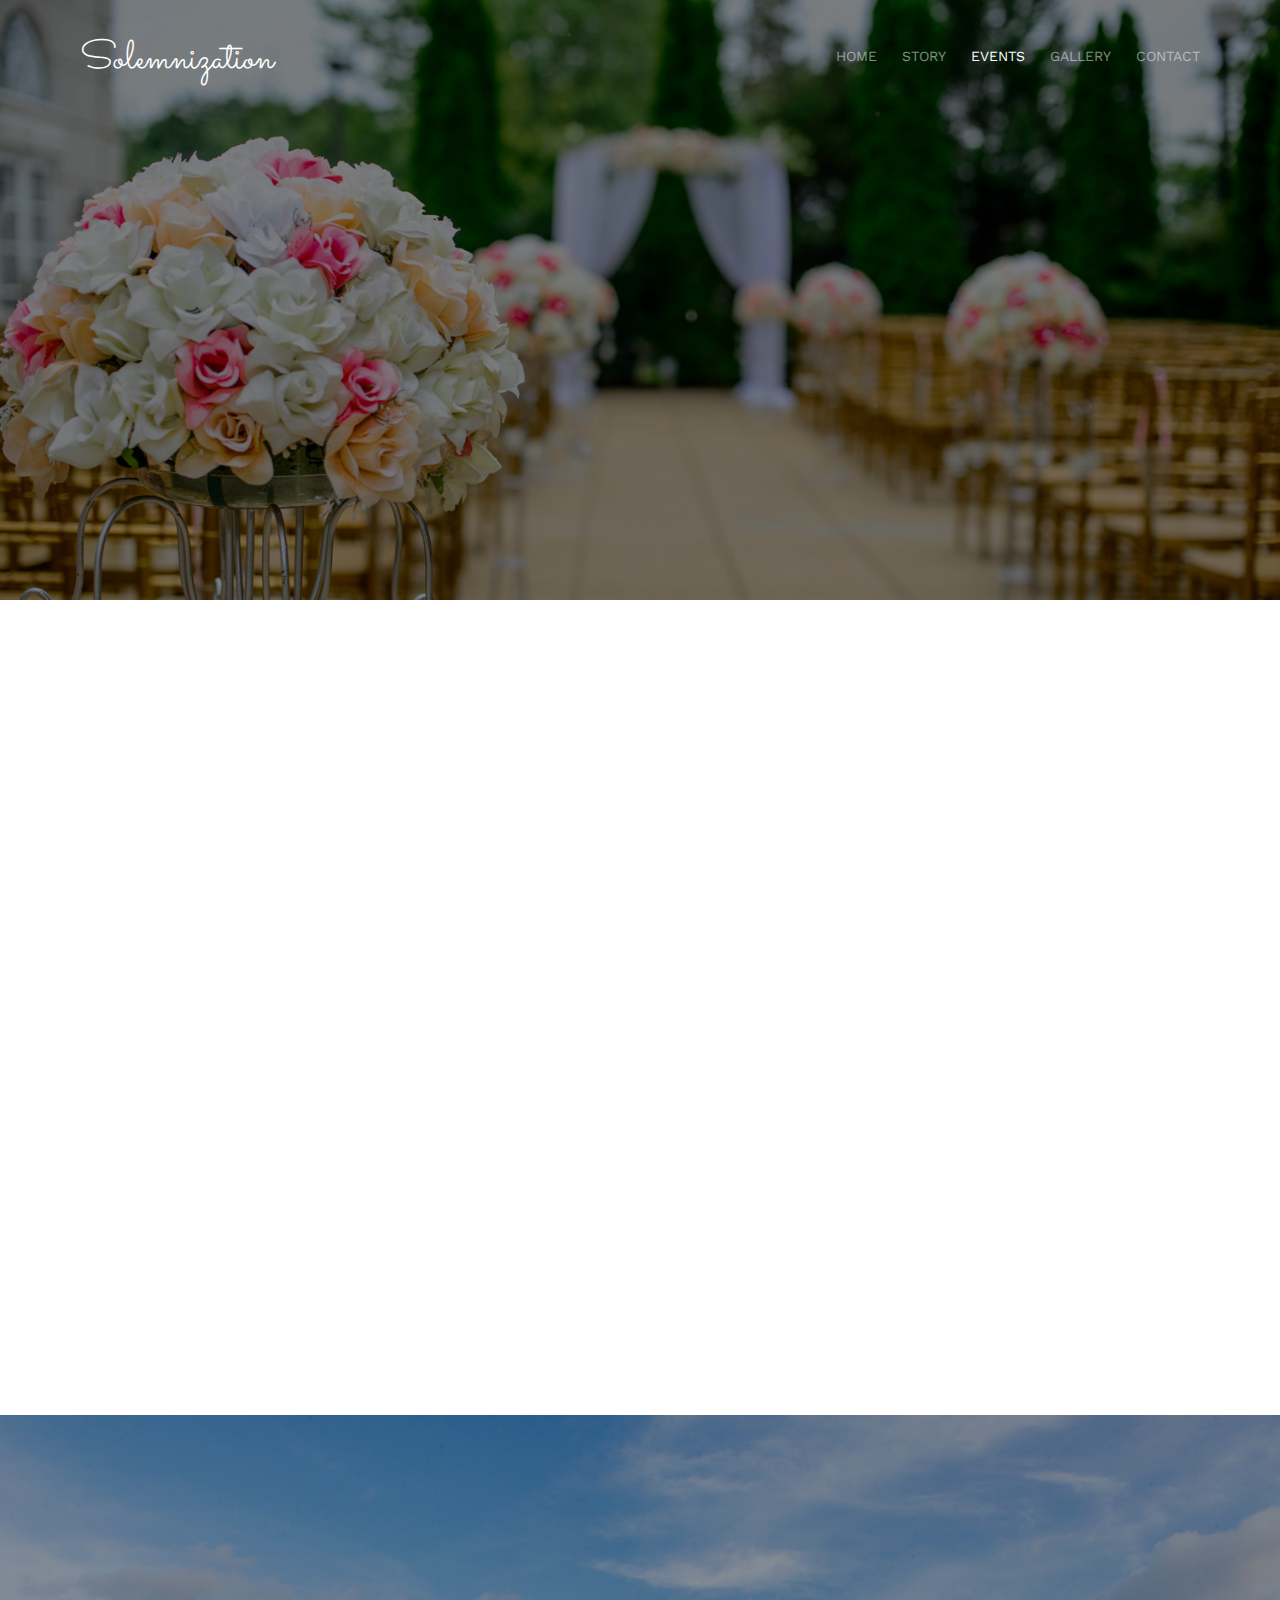
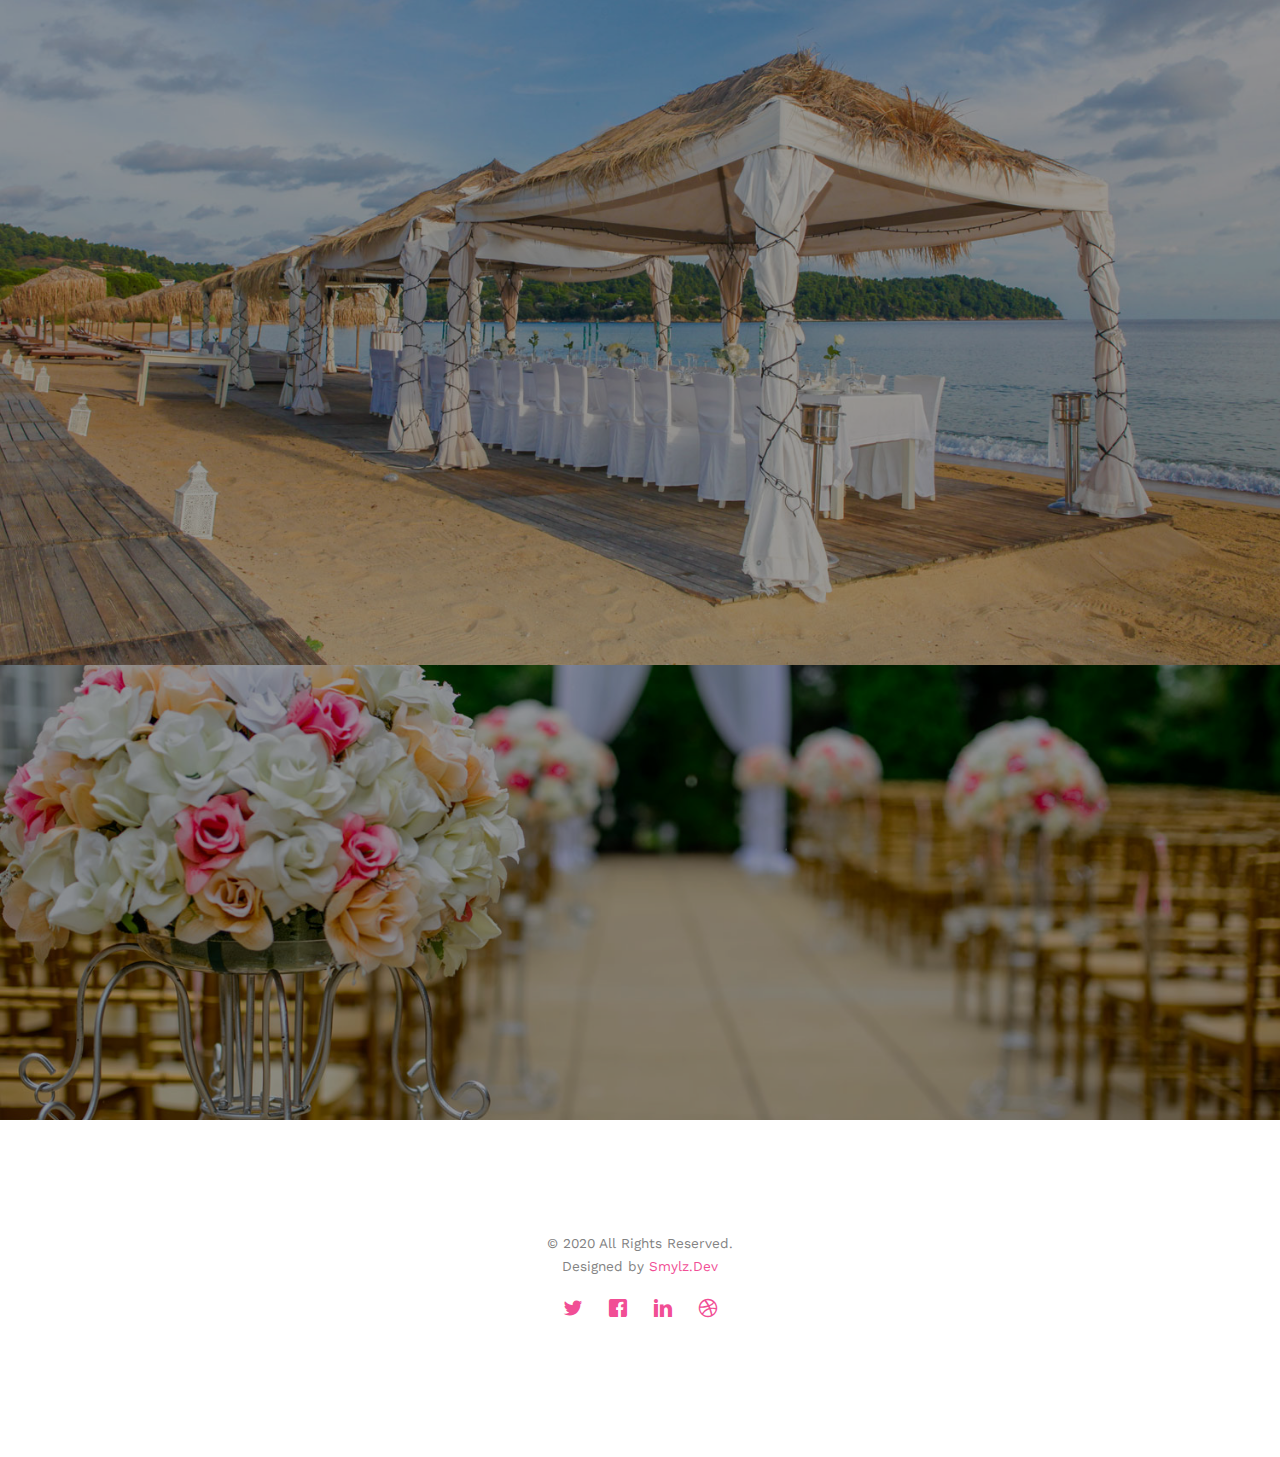
<file: awa&moses/services.html>
<!DOCTYPE html>
<!--[if lt IE 7]>      <html class="no-js lt-ie9 lt-ie8 lt-ie7"> <![endif]-->
<!--[if IE 7]>         <html class="no-js lt-ie9 lt-ie8"> <![endif]-->
<!--[if IE 8]>         <html class="no-js lt-ie9"> <![endif]-->
<!--[if gt IE 8]><!-->
<html class="no-js">
<!--<![endif]-->

<head>
	<meta charset="utf-8">
	<meta http-equiv="X-UA-Compatible" content="IE=edge">
	<title>Events</title>
	<meta name="viewport" content="width=device-width, initial-scale=1">
	<meta name="description" content="Smylz.Dev" />
	<meta name="keywords" content="Smylz.Dev" />
	<meta name="author" content="Smylz.Dev" />

	<!-- 
	//////////////////////////////////////////////////////

	FREE HTML5 TEMPLATE 
	DESIGNED & DEVELOPED by FREEHTML5.CO
		
	Website: 		http://freehtml5.co/
	Email: 			info@freehtml5.co
	Twitter: 		http://twitter.com/fh5co
	Facebook: 		https://www.facebook.com/fh5co

	//////////////////////////////////////////////////////
	-->

	<!-- Facebook and Twitter integration -->
	<meta property="og:title" content="" />
	<meta property="og:image" content="" />
	<meta property="og:url" content="" />
	<meta property="og:site_name" content="" />
	<meta property="og:description" content="" />
	<meta name="twitter:title" content="" />
	<meta name="twitter:image" content="" />
	<meta name="twitter:url" content="" />
	<meta name="twitter:card" content="" />

	<link href='https://fonts.googleapis.com/css?family=Work+Sans:400,300,600,400italic,700' rel='stylesheet'
		type='text/css'>
	<link href="https://fonts.googleapis.com/css?family=Sacramento" rel="stylesheet">

	<!-- Animate.css -->
	<link rel="stylesheet" href="css/animate.css">
	<!-- Icomoon Icon Fonts-->
	<link rel="stylesheet" href="css/icomoon.css">
	<!-- Bootstrap  -->
	<link rel="stylesheet" href="css/bootstrap.css">

	<!-- Magnific Popup -->
	<link rel="stylesheet" href="css/magnific-popup.css">

	<!-- Owl Carousel  -->
	<link rel="stylesheet" href="css/owl.carousel.min.css">
	<link rel="stylesheet" href="css/owl.theme.default.min.css">

	<!-- Theme style  -->
	<link rel="stylesheet" href="css/style.css">

	<!-- Modernizr JS -->
	<script src="js/modernizr-2.6.2.min.js"></script>
	<!-- FOR IE9 below -->
	<!--[if lt IE 9]>
	<script src="js/respond.min.js"></script>
	<![endif]-->

</head>

<body>

	<div class="fh5co-loader"></div>
	
	<div id="page">
		<nav class="fh5co-nav" role="navigation">
			<div class="container">
				<div class="row">
					<div class="col-xs-2">
						<div id="fh5co-logo"><a href="index.html">Solemnization<strong></strong></a></div>
					</div>
					<div class="col-xs-10 text-right menu-1">
						<ul>
							<li><a href="index.html">Home</a></li>
							<li><a href="about.html">Story</a></li>
							<li class="active">
								<a href="services.html">Events</a>
								<!-- <ul class="dropdown">
									<li><a href="#">Web Design</a></li>
									<li><a href="#">eCommerce</a></li>
									<li><a href="#">Branding</a></li>
									<li><a href="#">API</a></li>
								</ul> -->
							</li>
							<li>
								<a href="gallery.html">Gallery</a>
								<!-- <ul class="dropdown">
									<li><a href="#">HTML5</a></li>
									<li><a href="#">CSS3</a></li>
									<li><a href="#">Sass</a></li>
									<li><a href="#">jQuery</a></li>
								</ul> -->
							</li>
							<li><a href="contact.html">Contact</a></li>
						</ul>
					</div>
				</div>
	
			</div>
		</nav>

		<header id="fh5co-header" class="fh5co-cover fh5co-cover-sm" role="banner"
			style="background-image:url(images/img_bg_4.jpg);">
			<div class="overlay"></div>
			<div class="fh5co-container">
				<div class="row">
					<div class="col-md-8 col-md-offset-2 text-center">
						<div class="display-t">
							<div class="display-tc animate-box" data-animate-effect="fadeIn">
								<h1>Events</h1>
								<!-- <div class="simply-countdown simply-countdown-one"></div> -->
								<!-- <p><a href="#" class="btn btn-default btn-sm">Save the date</a></p> -->
								<!-- <h2>Free html5 templates Made by <a href="http://freehtml5.co" target="_blank">FreeHTML5.co</a></h2> -->
							</div>
						</div>
					</div>
				</div>
			</div>
		</header>

		<div id="fh5co-couple">
			<div class="container">
				<div class="row">
					<div class="col-md-8 col-md-offset-2 text-center fh5co-heading animate-box">
						<h2>Hello!</h2>
						<h3>December 12th, 2020 Maiduguri, Nigeria</h3>
						<p>You are invited to celebrate our wedding</p>
					</div>
				</div>
				<div class="couple-wrap animate-box">
					<div class="couple-half">
						<div class="groom">
							<img src="images/20201107_124740.jpg" alt="groom" class="img-responsive">
						</div>
						<div class="desc-groom">
							<h3>Moses John</h3>
							<p align="justify">Moses is an entrepreneur and Business consultant. An Accountant by profession and a
								certified forex trader. He is a problem solver and has over the years worked on building a great
								business
								empire with a good heart of giving back to the community. He likes people who are honest and openly
								truthful
								and always choose to see the good in others.
							</p>
						</div>
					</div>
					<p class="heart text-center"><i class="icon-heart2"></i></p>
					<div class="couple-half">
						<div class="bride">
							<img src="images/20201106_144149.jpg" alt="bride" class="img-responsive">
						</div>
						<div class="desc-bride">
							<h3>Awa Samuel</h3>
							<p align="justify">Awa, a business enthustiast is a Wonder Woman with a passion to build and grow. She's
								an
								alumna of FUTY with great leadership and problem solving skills. While not focusing on her proffesional
								career or Business, She is a great and awesome Chef. She likes people with positive energy and not
								judgy.
							</p>
						</div>
					</div>
				</div>
			</div>
		</div>

		<!-- <div id="fh5co-services" class="fh5co-section-gray">
		<div class="container">
			
			<div class="row animate-box">
				<div class="col-md-8 col-md-offset-2 text-center fh5co-heading">
					<h2>We Offer Services</h2>
					<p>Dignissimos asperiores vitae velit veniam totam fuga molestias accusamus alias autem provident. Odit ab aliquam dolor eius.</p>
				</div>
			</div>

			<div class="row">
				<div class="col-md-6">
					<div class="feature-left animate-box" data-animate-effect="fadeInLeft">
						<span class="icon">
							<i class="icon-calendar"></i>
						</span>
						<div class="feature-copy">
							<h3>We Organized Events</h3>
							<p>Facilis ipsum reprehenderit nemo molestias. Aut cum mollitia reprehenderit. Eos cumque dicta adipisci architecto culpa amet.</p>
						</div>
					</div>

					<div class="feature-left animate-box" data-animate-effect="fadeInLeft">
						<span class="icon">
							<i class="icon-image"></i>
						</span>
						<div class="feature-copy">
							<h3>Photoshoot</h3>
							<p>Facilis ipsum reprehenderit nemo molestias. Aut cum mollitia reprehenderit. Eos cumque dicta adipisci architecto culpa amet.</p>
						</div>
					</div>

					<div class="feature-left animate-box" data-animate-effect="fadeInLeft">
						<span class="icon">
							<i class="icon-video"></i>
						</span>
						<div class="feature-copy">
							<h3>Video Editing</h3>
							<p>Facilis ipsum reprehenderit nemo molestias. Aut cum mollitia reprehenderit. Eos cumque dicta adipisci architecto culpa amet.</p>
						</div>
					</div>

				</div> -->
		<!-- 
				<div class="col-md-6 animate-box">
					<div class="fh5co-video fh5co-bg" style="background-image: url(images/img_bg_3.jpg); ">
						<a  href="https://vimeo.com/channels/staffpicks/93951774" class="popup-vimeo"><i class="icon-video2"></i></a>
						<div class="overlay"></div>
					</div>
				</div>
			</div> -->
		<div id="fh5co-event" class="fh5co-bg" style="background-image:url(images/img_bg_3.jpg);">
			<div class="overlay"></div>
			<div class="container">
				<div class="row">
					<div class="col-md-8 col-md-offset-2 text-center fh5co-heading animate-box">
						<span>Our Special Events</span>
						<h2>Wedding Events</h2>
					</div>
				</div>
				<div class="row">
					<div class="display-t">
						<div class="display-tc">
							<div class="col-md-10 col-md-offset-1">
								<div class="col-md-6 col-sm-6 text-center">
									<div class="event-wrap animate-box">
										<h3>Main Ceremony</h3>
										<div class="event-col">
											<i class="icon-clock"></i>
											<span>10:00 AM</span>
											<span>11:30 AM</span>
										</div>
										<div class="event-col">
											<i class="icon-calendar"></i>
											<span>Saturday 12</span>
											<span>December, 2020</span>
										</div>
										<p>@ E.Y.N Church LCC, Tanki Damboa Road, Behind NNPC Depot, Maiduguri, Borno State</p>
									</div>
								</div>
								<div class="col-md-6 col-sm-6 text-center">
									<div class="event-wrap animate-box">
										<h3>Reception</h3>
										<div class="event-col">
											<i class="icon-clock"></i>
											<span>12:00 PM</span>
											<span>3:00 PM</span>
										</div>
										<div class="event-col">
											<i class="icon-calendar"></i>
											<span>Saturday 12</span>
											<span>December, 2020</span>
										</div>
										<p>@ Barwee Luxury Suite, Opposite FAAN Quaters By Old Airport, Maiduguri, Borno State</p>
									</div>
								</div>
							</div>
						</div>
					</div>
				</div>
			</div>
		</div>


	</div>
	</div>

	<div id="fh5co-started" class="fh5co-bg" style="background-image:url(images/img_bg_4.jpg);">
		<div class="overlay"></div>
		<div class="container">
			<div class="row animate-box">
				<div class="col-md-8 col-md-offset-2 text-center fh5co-heading">
					<h2>Are You Attending?</h2>
					<p>Please Fill-up the form to notify you that you're attending. Thanks.</p>
				</div>
			</div>
			<div class="row animate-box">
				<div class="col-md-10 col-md-offset-1">
					<form class="form-inline">
						<div class="col-md-4 col-sm-4">
							<div class="form-group">
								<label for="name" class="sr-only">Name</label>
								<input type="name" class="form-control" id="name" placeholder="Name">
							</div>
						</div>
						<div class="col-md-4 col-sm-4">
							<div class="form-group">
								<label for="email" class="sr-only">Email</label>
								<input type="email" class="form-control" id="email" placeholder="Email">
							</div>
						</div>
						<div class="col-md-4 col-sm-4">
							<button type="submit" class="btn btn-default btn-block">I am Attending</button>
						</div>
					</form>
				</div>
			</div>
		</div>
	</div>

	<footer id="fh5co-footer" role="contentinfo">
		<div class="container">

			<div class="row copyright">
				<div class="col-md-12 text-center">
					<p>
						<small class="block">&copy; 2020 All Rights Reserved.</small>

						<small class="block">Designed by <a>Smylz.Dev</a></small>
					</p>
					<p>
					<ul class="fh5co-social-icons">
						<li><a><i class="icon-twitter"></i></a></li>
						<li><a><i class="icon-facebook"></i></a></li>
						<li><a><i class="icon-linkedin"></i></a></li>
						<li><a><i class="icon-dribbble"></i></a></li>
					</ul>
					</p>
				</div>
			</div>

		</div>
	</footer>
	</div>

	<div class="gototop js-top">
		<a href="#" class="js-gotop"><i class="icon-arrow-up"></i></a>
	</div>

	<!-- jQuery -->
	<script src="js/jquery.min.js"></script>
	<!-- jQuery Easing -->
	<script src="js/jquery.easing.1.3.js"></script>
	<!-- Bootstrap -->
	<script src="js/bootstrap.min.js"></script>
	<!-- Waypoints -->
	<script src="js/jquery.waypoints.min.js"></script>
	<!-- Carousel -->
	<script src="js/owl.carousel.min.js"></script>
	<!-- countTo -->
	<script src="js/jquery.countTo.js"></script>

	<!-- Stellar -->
	<script src="js/jquery.stellar.min.js"></script>
	<!-- Magnific Popup -->
	<script src="js/jquery.magnific-popup.min.js"></script>
	<script src="js/magnific-popup-options.js"></script>

	<!-- Main -->
	<script src="js/main.js"></script>
	<!-- // <script src="https://cdnjs.cloudflare.com/ajax/libs/prism/0.0.1/prism.min.js"></script> -->
	<script src="js/simplyCountdown.js"></script>
	<!-- Main -->
	<script src="js/main.js"></script>

	<script>
		var d = new Date(new Date().getTime() + 200 * 120 * 120 * 2000);

		// default example
		simplyCountdown('.simply-countdown-one', {
			year: 2020,
			month: 12,
			day: 12,
			hours: 11,
			minutes: 0,
			seconds: 0,
		});

		//jQuery example
		$('#simply-countdown-losange').simplyCountdown({
			year: d.getFullYear(),
			month: d.getMonth() + 1,
			day: d.getDate(),
			enableUtc: false
		});
	</script>


</body>

</html>
</file>
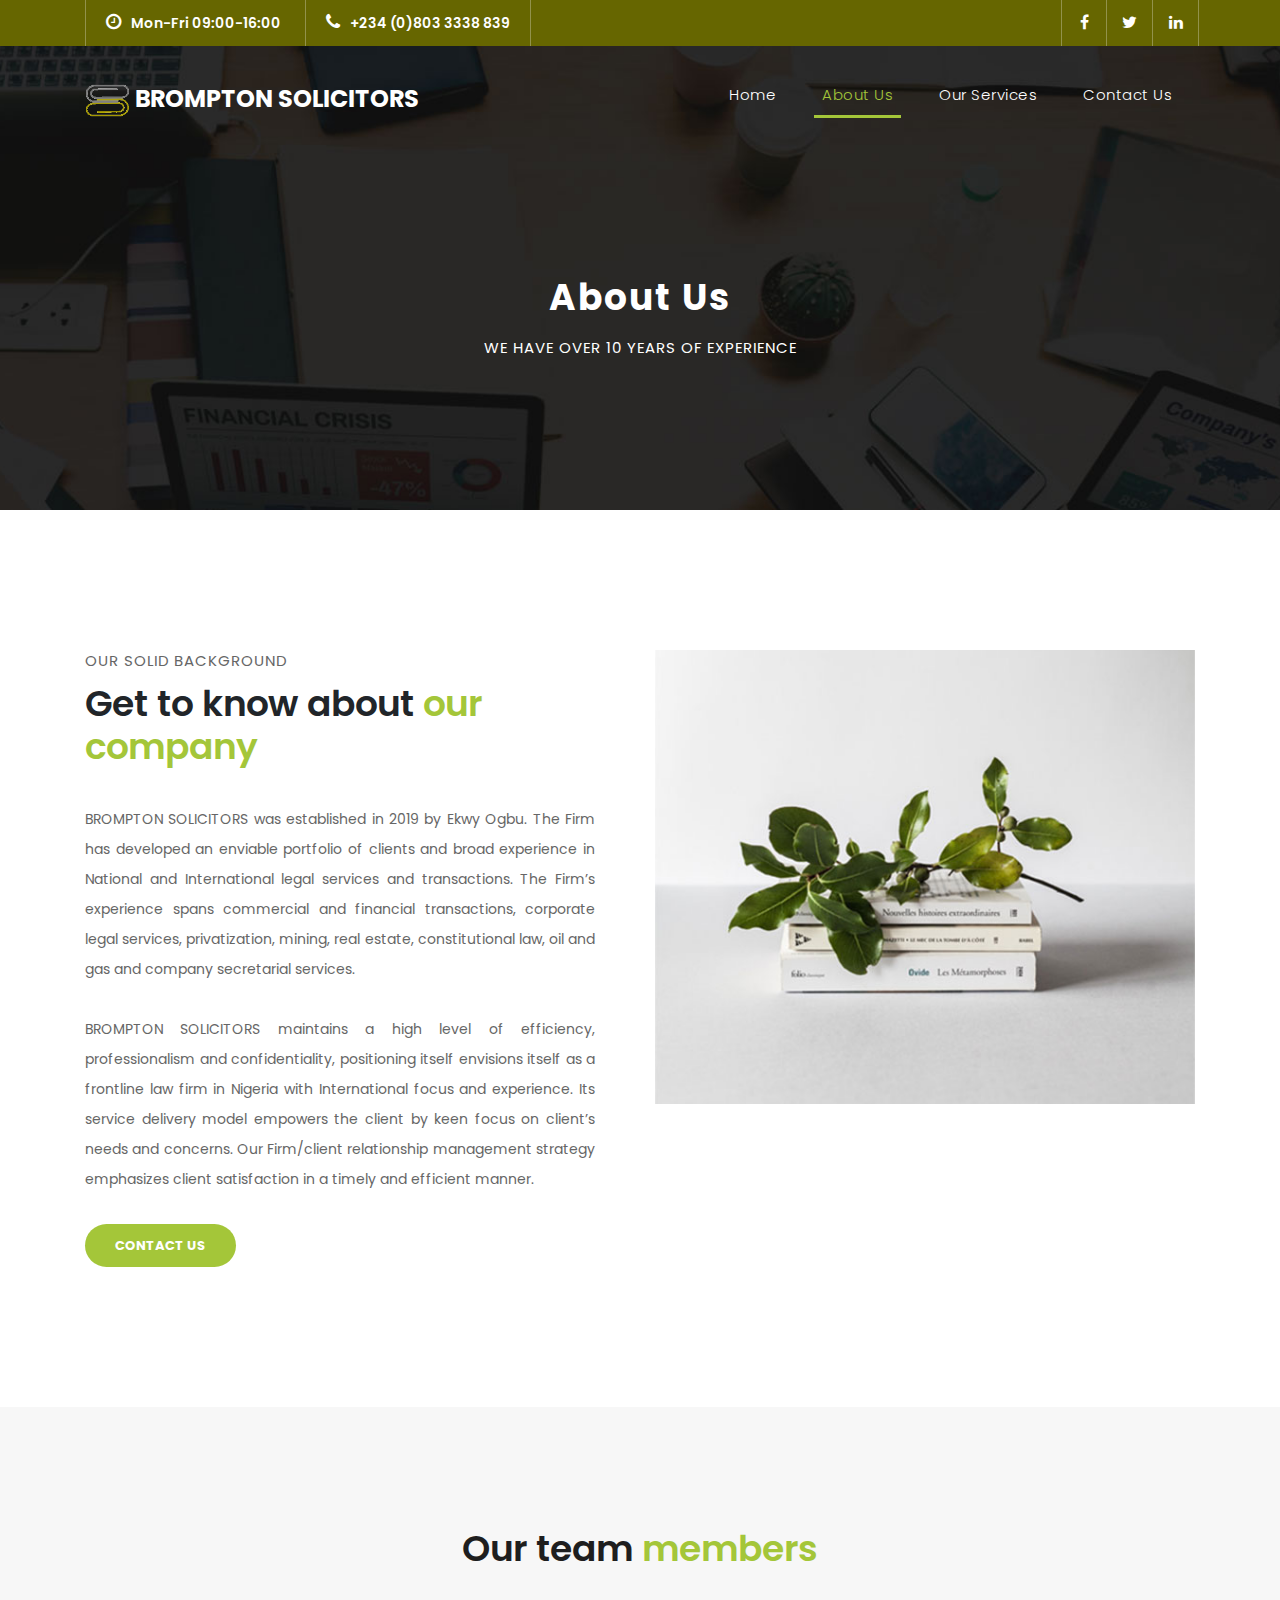
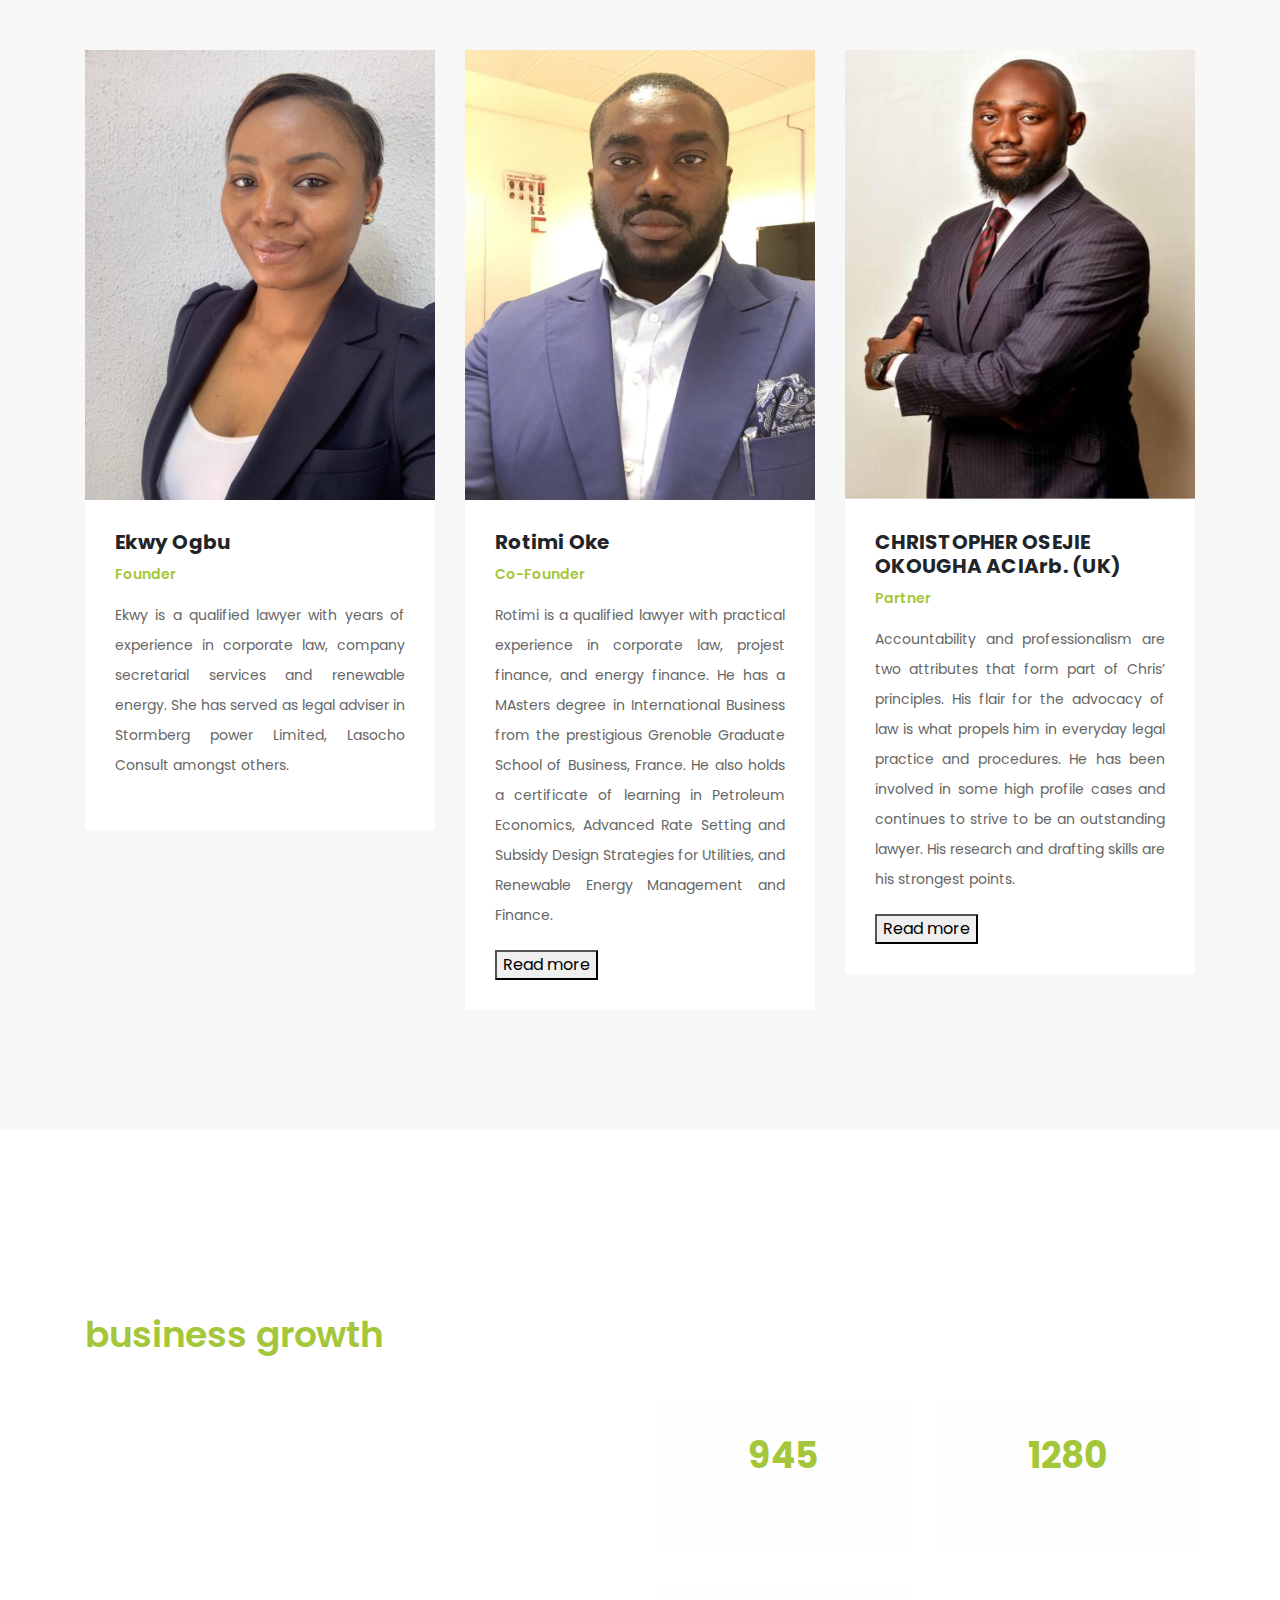
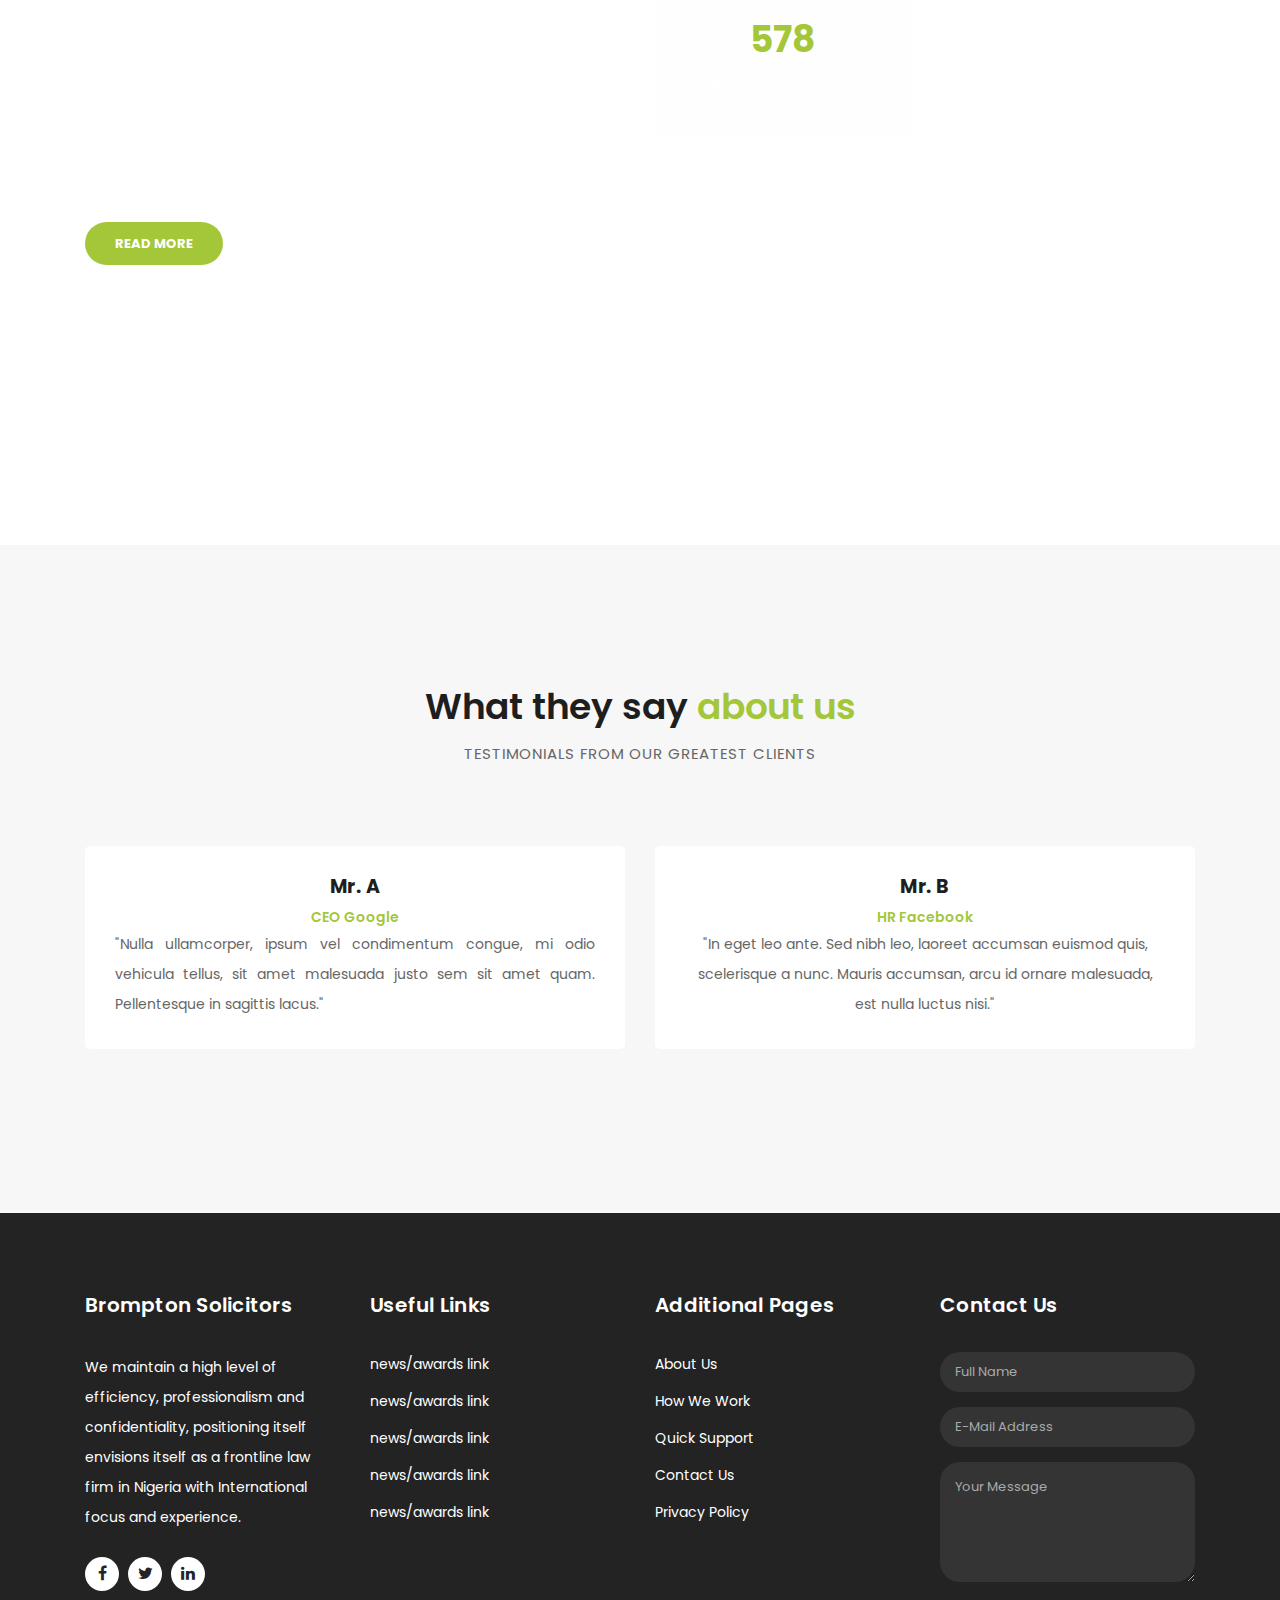
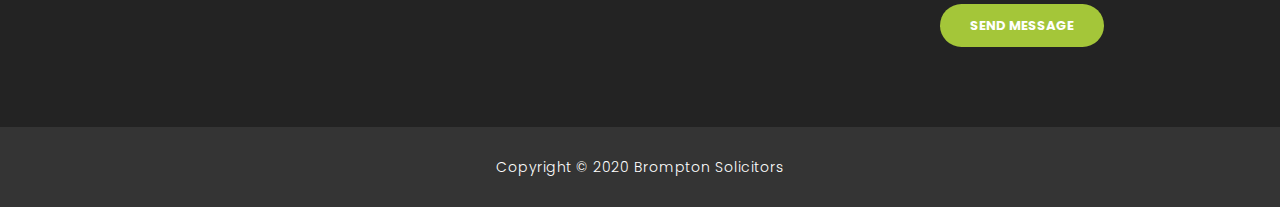
<file: bromptonsolicitors/about.html>
<!DOCTYPE html>
<html lang="en">

<head>

  <meta charset="utf-8">
  <meta name="viewport" content="width=device-width, initial-scale=1, shrink-to-fit=no">
  <meta name="description" content="">
  <meta name="author" content="TemplateMo">
  <link href="https://fonts.googleapis.com/css?family=Poppins:100,200,300,400,500,600,700,800,900&display=swap"
    rel="stylesheet">

  <title>Brompton Solicitors - About Page</title>

  <!-- Bootstrap core CSS -->
  <link href="vendor/bootstrap/css/bootstrap.min.css" rel="stylesheet">

  <!-- Additional CSS Files -->
  <link rel="stylesheet" href="assets/css/fontawesome.css">
  <link rel="stylesheet" href="assets/css/templatemo-finance-business.css">
  <link rel="stylesheet" href="assets/css/owl.css">

</head>

<body>

  <!-- ***** Preloader Start ***** -->
  <div id="preloader">
    <div class="jumper">
      <div></div>
      <div></div>
      <div></div>
    </div>
  </div>
  <!-- ***** Preloader End ***** -->

  <!-- Header -->
  <div class="sub-header">
    <div class="container">
      <div class="row">
        <div class="col-md-8 col-xs-12">
          <ul class="left-info">
            <li><a href="#"><i class="fa fa-clock-o"></i>Mon-Fri 09:00-16:00</a></li>
            <li><a href="#"><i class="fa fa-phone"></i>+234 (0)803 3338 839</a></li>
          </ul>
        </div>
        <div class="col-md-4">
          <ul class="right-icons">
            <li><a href="#"><i class="fa fa-facebook"></i></a></li>
            <li><a href="#"><i class="fa fa-twitter"></i></a></li>
            <li><a href="#"><i class="fa fa-linkedin"></i></a></li>
            <!-- <li><a href="#"><i class="fa fa-behance"></i></a></li> -->
          </ul>
        </div>
      </div>
    </div>
  </div>

  <header class="">
    <nav class="navbar navbar-expand-lg">
      <div class="container">
        <a class="navbar-brand" href="index.html">
          <h2><img src="assets/images/output-onlinepngtools (1).png" alt="logo" width="45" height="35" /> Brompton
            Solicitors</h2>
        </a>
        <button class="navbar-toggler" type="button" data-toggle="collapse" data-target="#navbarResponsive"
          aria-controls="navbarResponsive" aria-expanded="false" aria-label="Toggle navigation">
          <span class="navbar-toggler-icon"></span>
        </button>
        <div class="collapse navbar-collapse" id="navbarResponsive">
          <ul class="navbar-nav ml-auto">
            <li class="nav-item">
              <a class="nav-link" href="index.html">Home
                <span class="sr-only">(current)</span>
              </a>
            </li>
            <li class="nav-item active">
              <a class="nav-link" href="about.html">About Us</a>
            </li>
            <li class="nav-item">
              <a class="nav-link" href="services.html">Our Services</a>
            </li>
            <li class="nav-item">
              <a class="nav-link" href="contact.html">Contact Us</a>
            </li>
          </ul>
        </div>
      </div>
    </nav>
  </header>

  <!-- Page Content -->
  <div class="page-heading header-text">
    <div class="container">
      <div class="row">
        <div class="col-md-12">
          <h1>About Us</h1>
          <span>We have over 10 years of experience</span>
        </div>
      </div>
    </div>
  </div>

  <div class="more-info about-info">
    <div class="container">
      <div class="row">
        <div class="col-md-12">
          <div class="more-info-content">
            <div class="row">
              <div class="col-md-6 align-self-center">
                <div class="right-content">
                  <span>our solid background</span>
                  <h2>Get to know about <em>our company</em></h2>
                  <p align="justify">BROMPTON SOLICITORS was established in 2019 by Ekwy Ogbu. The Firm has developed an
                    enviable
                    portfolio of clients and
                    broad experience in National and International legal services and transactions. The Firm’s
                    experience spans commercial
                    and financial transactions, corporate legal services, privatization, mining, real estate,
                    constitutional law, oil and
                    gas and company secretarial services.
                    <br><br>BROMPTON SOLICITORS maintains a high level of efficiency, professionalism and
                    confidentiality, positioning itself
                    envisions itself as a frontline law firm in Nigeria with International focus and experience. Its
                    service delivery model
                    empowers the client by keen focus on client’s needs and concerns. Our Firm/client relationship
                    management strategy
                    emphasizes client satisfaction in a timely and efficient manner.</p>
                  <a href="contact.html" class="filled-button">Contact Us</a>
                </div>
              </div>
              <div class="col-md-6">
                <div class="left-image">
                  <img src="assets/images/about-image.jpg" alt="">
                </div>
              </div>
            </div>
          </div>
        </div>
      </div>
    </div>
  </div>

  <div class="team">
    <div class="container">
      <div class="row">
        <div class="col-md-12">
          <div class="section-heading">
            <h2>Our team <em>members</em></h2>
            <!-- <span>Suspendisse a ante in neque iaculis lacinia</span> -->
          </div>
        </div>
        <div class="col-md-4">
          <div class="team-item">
            <img src="assets/images/Ekwy.jpeg" height="450px" , width="100%" alt="">
            <div class="down-content">
              <h4>Ekwy Ogbu</h4>
              <span>Founder</span>
              <p align="justify">Ekwy is a qualified lawyer with years of experience in corporate law, company
                secretarial services and renewable energy.
                She has served as legal adviser in Stormberg power Limited, Lasocho Consult amongst others.</p>
            </div>
          </div>
        </div>
        <div class="col-md-4">
          <div class="team-item">
            <img src="assets/images/Rotimi.jpeg" height="450px" , width="100%" alt="">
            <div class="down-content">
              <h4>Rotimi Oke</h4>
              <span>Co-Founder</span>
              <p align="justify">Rotimi is a qualified lawyer with practical experience in corporate law, projest
                finance, and energy
                finance. He has a MAsters degree in International Business from the prestigious Grenoble Graduate School
                of Business, France. He also holds a certificate of learning in Petroleum Economics, Advanced Rate
                Setting and Subsidy Design Strategies for Utilities, and Renewable Energy Management and Finance.
              <p id="dots1"></p>
              <p id="more1">

                He began his career with Templers before a productive stint in the Syndicationa and
                Co-financing department of the African Development Bank. He continued his investment banking and
                infrastructure finance career with Africapital MAnagement Limited as a Senior Investment Analyst and
                Legal Adviser. He gained management experience as he oversaw the management of two start-ups operating
                in the IT and renewable energy spaces before his appointment as a Special Assistant to the President of
                the Senate on Legal and Commercial Matters in 2015.</p>
              </p>
              <button onclick="myFunction1()" id="myBtn1">Read more</button>
            </div>
          </div>
        </div>
        <div class="col-md-4">
          <div class="team-item">
            <img src="assets/images/Mr Christopher.jpeg" height="450px" , width="100%" alt="">
            <div class="down-content">
              <h4>CHRISTOPHER OSEJIE OKOUGHA ACIArb. (UK)</h4>
              <span>Partner</span>
              <p align="justify">
                Accountability and professionalism are two attributes that form part of Chris’ principles. His flair for
                the advocacy of
                law is what propels him in everyday legal practice and procedures. He has been involved in some high
                profile cases and
                continues to strive to be an outstanding lawyer. His research and drafting skills are his strongest
                points.
              <p id="dots"></p>
              <p id="more">

                He studied at University of Benin (LL.B Hons., 2012), Nigerian Law School (B.L, 2013) with Practice
                areas in:
                <br>
                -Litigation <br>
                -Corporate & Commercial Law <br>
                -Oil and Gas Law <br>
                -Property Law <br>
                -Election Petition <br>
                - Debt recovery <br>
                - Maritime law <br>
                <br>
                PROFESSIONAL ASSOCIATIONS<br>
                -Nigerian Bar Association <br>
                -Chartered Institute of Arbitrators (UK) </p>
              </p>
              <button onclick="myFunction()" id="myBtn">Read more</button>
            </div>
          </div>
        </div>
        <!-- <div class="col-md-4">
            <div class="team-item">
              <img src="assets/images/team_03.jpg" alt="">
              <div class="down-content">
                <h4>Mr. A</h4>
                <span>Financial & Legal Specialist</span>
                <p>In sem sem, dapibus non lacus auctor, ornare sollicitudin lacus. Aliquam ipsum urna, semper quis.</p>
              </div>
            </div>
          </div> -->
      </div>
    </div>
  </div>

  <div class="fun-facts">
    <div class="container">
      <div class="row">
        <div class="col-md-6">
          <div class="left-content">
            <!-- <span>Lorem ipsum dolor sit amet</span> -->
            <h2>Our solutions for your <em>business growth</em></h2>
            <p>Specialization:
              <br><br>
              • Corporate Legal Services, Taxation and Management<br>
              • Financial Services Law and Regulations<br>
              • Power<br>
              • Minning<br>
              • Energy, Oil and Gas Services<br>
              • Trademarks, Patents and Intellectual Property<br>
              • Company secretarial services<br>
              • Real Estates<br>
              • International Trade and Joint Ventures<br>
              • Commercial Arbitration, Mediation, Conciliation and Dispute Negotiation<br>
            </p>
            <a href="" class="filled-button">Read More</a>
          </div>
        </div>
        <div class="col-md-6 align-self-center">
          <div class="row">
            <div class="col-md-6">
              <div class="count-area-content">
                <div class="count-digit">945</div>
                <div class="count-title">Work Hours</div>
              </div>
            </div>
            <div class="col-md-6">
              <div class="count-area-content">
                <div class="count-digit">1280</div>
                <div class="count-title">Great Reviews</div>
              </div>
            </div>
            <div class="col-md-6">
              <div class="count-area-content">
                <div class="count-digit">578</div>
                <div class="count-title">Projects Done</div>
              </div>
            </div>
            <!-- <div class="col-md-6">
              <div class="count-area-content">
                <div class="count-digit">26</div>
                <div class="count-title">Awards Won</div>
              </div>
            </div> -->
          </div>
        </div>
      </div>
    </div>
  </div>

  <div class="testimonials">
    <div class="container">
      <div class="row">
        <div class="col-md-12">
          <div class="section-heading">
            <h2>What they say <em>about us</em></h2>
            <span>testimonials from our greatest clients</span>
          </div>
        </div>
        <div class="col-md-12">
          <div class="owl-testimonials owl-carousel">

            <div class="testimonial-item">
              <div class="inner-content">
                <h4>Mr. A</h4>
                <span>CEO Google</span>
                <p align="justify">"Nulla ullamcorper, ipsum vel condimentum congue, mi odio vehicula tellus, sit amet
                  malesuada justo
                  sem
                  sit amet quam. Pellentesque in sagittis lacus."</p>
              </div>
              <!-- <img src="assets/images/beautiful-1274360_960_720.jpg" alt=""> -->
            </div>

            <div class="testimonial-item">
              <div class="inner-content">
                <h4>Mr. B</h4>
                <span>HR Facebook</span>
                <p>"In eget leo ante. Sed nibh leo, laoreet accumsan euismod quis, scelerisque a nunc. Mauris accumsan,
                  arcu id ornare malesuada, est nulla luctus nisi."</p>
              </div>
              <!-- <img src="assets/images/man-3803551_960_720.jpg" alt=""> -->
            </div>

            <div class="testimonial-item">
              <div class="inner-content">
                <h4>Mr. C </h4>
                <span>Chief Accountant</span>
                <p>"Ut ultricies maximus turpis, in sollicitudin ligula posuere vel. Donec finibus maximus neque, vitae
                  egestas quam imperdiet nec. Proin nec mauris eu tortor consectetur tristique."</p>
              </div>
              <!-- <img src="assets/images/beautiful-1274051_960_720.jpg" alt=""> -->
            </div>

            <div class="testimonial-item">
              <div class="inner-content">
                <h4>Mr. D </h4>
                <span>Marketing Head</span>
                <p>"Curabitur sollicitudin, tortor at suscipit volutpat, nisi arcu aliquet dui, vitae semper sem turpis
                  quis libero. Quisque vulputate lacinia nisl ac lobortis..."</p>
              </div>
              <!-- <img src="assets/images/engineer-4915445_960_720.jpg" alt=""> -->
            </div>

          </div>
        </div>
      </div>
    </div>
  </div>


  <!-- Footer Starts Here -->
  <footer>
    <div class="container">
      <div class="row">
        <div class="col-md-3 footer-item">
          <h4>Brompton Solicitors</h4>
          <p>We maintain a high level of efficiency, professionalism and confidentiality, positioning itself
            envisions itself as a frontline law firm in Nigeria with International focus and experience.</p>
          <ul class="social-icons">
            <li><a rel="nofollow" href="https://fb.com/templatemo" target="_blank"><i class="fa fa-facebook"></i></a>
            </li>
            <li><a href="#"><i class="fa fa-twitter"></i></a></li>
            <li><a href="#"><i class="fa fa-linkedin"></i></a></li>
            <!-- <li><a href="#"><i class="fa fa-behance"></i></a></li> -->
          </ul>
        </div>
        <div class="col-md-3 footer-item">
          <h4>Useful Links</h4>
          <ul class="menu-list">
            <li><a href="#">news/awards link</a></li>
            <li><a href="#">news/awards link</a></li>
            <li><a href="#">news/awards link</a></li>
            <li><a href="#">news/awards link</a></li>
            <li><a href="#">news/awards link</a></li>
          </ul>
        </div>
        <div class="col-md-3 footer-item">
          <h4>Additional Pages</h4>
          <ul class="menu-list">
            <li><a href="#">About Us</a></li>
            <li><a href="#">How We Work</a></li>
            <li><a href="#">Quick Support</a></li>
            <li><a href="#">Contact Us</a></li>
            <li><a href="#">Privacy Policy</a></li>
          </ul>
        </div>
        <div class="col-md-3 footer-item last-item">
          <h4>Contact Us</h4>
          <div class="contact-form">
            <form id="contact footer-contact" action="" method="post">
              <div class="row">
                <div class="col-lg-12 col-md-12 col-sm-12">
                  <fieldset>
                    <input name="name" type="text" class="form-control" id="name" placeholder="Full Name" required="">
                  </fieldset>
                </div>
                <div class="col-lg-12 col-md-12 col-sm-12">
                  <fieldset>
                    <input name="email" type="text" class="form-control" id="email" pattern="[^ @]*@[^ @]*"
                      placeholder="E-Mail Address" required="">
                  </fieldset>
                </div>
                <div class="col-lg-12">
                  <fieldset>
                    <textarea name="message" rows="6" class="form-control" id="message" placeholder="Your Message"
                      required=""></textarea>
                  </fieldset>
                </div>
                <div class="col-lg-12">
                  <fieldset>
                    <button type="submit" id="form-submit" class="filled-button">Send Message</button>
                  </fieldset>
                </div>
              </div>
            </form>
          </div>
        </div>
      </div>
    </div>
  </footer>

  <div class="sub-footer">
    <div class="container">
      <div class="row">
        <div class="col-md-12">
          <p>Copyright &copy; 2020 Brompton Solicitors</p>
        </div>
      </div>
    </div>
  </div>


  <!-- Bootstrap core JavaScript -->
  <script src="vendor/jquery/jquery.min.js"></script>
  <script src="vendor/bootstrap/js/bootstrap.bundle.min.js"></script>

  <!-- Additional Scripts -->
  <script src="assets/js/custom.js"></script>
  <script src="assets/js/owl.js"></script>
  <script src="assets/js/slick.js"></script>
  <script src="assets/js/accordions.js"></script>

  <script language="text/Javascript">
    cleared[0] = cleared[1] = cleared[2] = 0; //set a cleared flag for each field
    function clearField(t) {                   //declaring the array outside of the
      if (!cleared[t.id]) {                      // function makes it static and global
        cleared[t.id] = 1;  // you could use true and false, but that's more typing
        t.value = '';         // with more chance of typos
        t.style.color = '#fff';
      }
    }
  </script>
  <script>
    function myFunction() {
      var dots = document.getElementById("dots");
      var moreText = document.getElementById("more");
      var btnText = document.getElementById("myBtn");

      if (dots.style.display === "none") {
        dots.style.display = "inline";
        btnText.innerHTML = "Read more";
        moreText.style.display = "none";
      } else {
        dots.style.display = "none";
        btnText.innerHTML = "Read less";
        moreText.style.display = "inline";
      }
    }
  </script>
  <script>
    function myFunction1() {
      var dots = document.getElementById("dots1");
      var moreText = document.getElementById("more1");
      var btnText = document.getElementById("myBtn1");

      if (dots.style.display === "none") {
        dots.style.display = "inline";
        btnText.innerHTML = "Read more";
        moreText.style.display = "none";
      } else {
        dots.style.display = "none";
        btnText.innerHTML = "Read less";
        moreText.style.display = "inline";
      }
    }
  </script>

</body>

</html>
</file>
<file: awa&moses/css/icomoon.css>
@font-face {
  font-family: 'icomoon';
  src:  url('../fonts/icomoon/icomoon.eot?6iuir');
  src:  url('../fonts/icomoon/icomoon.eot?6iuir#iefix') format('embedded-opentype'),
    url('../fonts/icomoon/icomoon.ttf?6iuir') format('truetype'),
    url('../fonts/icomoon/icomoon.woff?6iuir') format('woff'),
    url('../fonts/icomoon/icomoon.svg?6iuir#icomoon') format('svg');
  font-weight: normal;
  font-style: normal;
}

[class^="icon-"], [class*=" icon-"] {
  /* use !important to prevent issues with browser extensions that change fonts */
  font-family: 'icomoon' !important;
  speak: none;
  font-style: normal;
  font-weight: normal;
  font-variant: normal;
  text-transform: none;
  line-height: 1;

  /* Better Font Rendering =========== */
  -webkit-font-smoothing: antialiased;
  -moz-osx-font-smoothing: grayscale;
}

.icon-eye:before {
  content: "\e000";
}
.icon-paper-clip:before {
  content: "\e001";
}
.icon-mail:before {
  content: "\e002";
}
.icon-toggle:before {
  content: "\e003";
}
.icon-layout:before {
  content: "\e004";
}
.icon-link:before {
  content: "\e005";
}
.icon-bell:before {
  content: "\e006";
}
.icon-lock:before {
  content: "\e007";
}
.icon-unlock:before {
  content: "\e008";
}
.icon-ribbon:before {
  content: "\e009";
}
.icon-image:before {
  content: "\e010";
}
.icon-signal:before {
  content: "\e011";
}
.icon-target:before {
  content: "\e012";
}
.icon-clipboard:before {
  content: "\e013";
}
.icon-clock:before {
  content: "\e014";
}
.icon-watch:before {
  content: "\e015";
}
.icon-air-play:before {
  content: "\e016";
}
.icon-camera:before {
  content: "\e017";
}
.icon-video:before {
  content: "\e018";
}
.icon-disc:before {
  content: "\e019";
}
.icon-printer:before {
  content: "\e020";
}
.icon-monitor:before {
  content: "\e021";
}
.icon-server:before {
  content: "\e022";
}
.icon-cog:before {
  content: "\e023";
}
.icon-heart:before {
  content: "\e024";
}
.icon-paragraph:before {
  content: "\e025";
}
.icon-align-justify:before {
  content: "\e026";
}
.icon-align-left:before {
  content: "\e027";
}
.icon-align-center:before {
  content: "\e028";
}
.icon-align-right:before {
  content: "\e029";
}
.icon-book:before {
  content: "\e030";
}
.icon-layers:before {
  content: "\e031";
}
.icon-stack:before {
  content: "\e032";
}
.icon-stack-2:before {
  content: "\e033";
}
.icon-paper:before {
  content: "\e034";
}
.icon-paper-stack:before {
  content: "\e035";
}
.icon-search:before {
  content: "\e036";
}
.icon-zoom-in:before {
  content: "\e037";
}
.icon-zoom-out:before {
  content: "\e038";
}
.icon-reply:before {
  content: "\e039";
}
.icon-circle-plus:before {
  content: "\e040";
}
.icon-circle-minus:before {
  content: "\e041";
}
.icon-circle-check:before {
  content: "\e042";
}
.icon-circle-cross:before {
  content: "\e043";
}
.icon-square-plus:before {
  content: "\e044";
}
.icon-square-minus:before {
  content: "\e045";
}
.icon-square-check:before {
  content: "\e046";
}
.icon-square-cross:before {
  content: "\e047";
}
.icon-microphone:before {
  content: "\e048";
}
.icon-record:before {
  content: "\e049";
}
.icon-skip-back:before {
  content: "\e050";
}
.icon-rewind:before {
  content: "\e051";
}
.icon-play:before {
  content: "\e052";
}
.icon-pause:before {
  content: "\e053";
}
.icon-stop:before {
  content: "\e054";
}
.icon-fast-forward:before {
  content: "\e055";
}
.icon-skip-forward:before {
  content: "\e056";
}
.icon-shuffle:before {
  content: "\e057";
}
.icon-repeat:before {
  content: "\e058";
}
.icon-folder:before {
  content: "\e059";
}
.icon-umbrella:before {
  content: "\e060";
}
.icon-moon:before {
  content: "\e061";
}
.icon-thermometer:before {
  content: "\e062";
}
.icon-drop:before {
  content: "\e063";
}
.icon-sun:before {
  content: "\e064";
}
.icon-cloud:before {
  content: "\e065";
}
.icon-cloud-upload:before {
  content: "\e066";
}
.icon-cloud-download:before {
  content: "\e067";
}
.icon-upload:before {
  content: "\e068";
}
.icon-download:before {
  content: "\e069";
}
.icon-location:before {
  content: "\e070";
}
.icon-location-2:before {
  content: "\e071";
}
.icon-map:before {
  content: "\e072";
}
.icon-battery:before {
  content: "\e073";
}
.icon-head:before {
  content: "\e074";
}
.icon-briefcase:before {
  content: "\e075";
}
.icon-speech-bubble:before {
  content: "\e076";
}
.icon-anchor:before {
  content: "\e077";
}
.icon-globe:before {
  content: "\e078";
}
.icon-box:before {
  content: "\e079";
}
.icon-reload:before {
  content: "\e080";
}
.icon-share:before {
  content: "\e081";
}
.icon-marquee:before {
  content: "\e082";
}
.icon-marquee-plus:before {
  content: "\e083";
}
.icon-marquee-minus:before {
  content: "\e084";
}
.icon-tag:before {
  content: "\e085";
}
.icon-power:before {
  content: "\e086";
}
.icon-command:before {
  content: "\e087";
}
.icon-alt:before {
  content: "\e088";
}
.icon-esc:before {
  content: "\e089";
}
.icon-bar-graph:before {
  content: "\e090";
}
.icon-bar-graph-2:before {
  content: "\e091";
}
.icon-pie-graph:before {
  content: "\e092";
}
.icon-star:before {
  content: "\e093";
}
.icon-arrow-left:before {
  content: "\e094";
}
.icon-arrow-right:before {
  content: "\e095";
}
.icon-arrow-up:before {
  content: "\e096";
}
.icon-arrow-down:before {
  content: "\e097";
}
.icon-volume:before {
  content: "\e098";
}
.icon-mute:before {
  content: "\e099";
}
.icon-content-right:before {
  content: "\e100";
}
.icon-content-left:before {
  content: "\e101";
}
.icon-grid:before {
  content: "\e102";
}
.icon-grid-2:before {
  content: "\e103";
}
.icon-columns:before {
  content: "\e104";
}
.icon-loader:before {
  content: "\e105";
}
.icon-bag:before {
  content: "\e106";
}
.icon-ban:before {
  content: "\e107";
}
.icon-flag:before {
  content: "\e108";
}
.icon-trash:before {
  content: "\e109";
}
.icon-expand:before {
  content: "\e110";
}
.icon-contract:before {
  content: "\e111";
}
.icon-maximize:before {
  content: "\e112";
}
.icon-minimize:before {
  content: "\e113";
}
.icon-plus:before {
  content: "\e114";
}
.icon-minus:before {
  content: "\e115";
}
.icon-check:before {
  content: "\e116";
}
.icon-cross:before {
  content: "\e117";
}
.icon-move:before {
  content: "\e118";
}
.icon-delete:before {
  content: "\e119";
}
.icon-menu:before {
  content: "\e120";
}
.icon-archive:before {
  content: "\e121";
}
.icon-inbox:before {
  content: "\e122";
}
.icon-outbox:before {
  content: "\e123";
}
.icon-file:before {
  content: "\e124";
}
.icon-file-add:before {
  content: "\e125";
}
.icon-file-subtract:before {
  content: "\e126";
}
.icon-help:before {
  content: "\e127";
}
.icon-open:before {
  content: "\e128";
}
.icon-ellipsis:before {
  content: "\e129";
}
.icon-add-to-list:before {
  content: "\e900";
}
.icon-classic-computer:before {
  content: "\e901";
}
.icon-controller-fast-backward:before {
  content: "\e902";
}
.icon-creative-commons-attribution:before {
  content: "\e903";
}
.icon-creative-commons-noderivs:before {
  content: "\e904";
}
.icon-creative-commons-noncommercial-eu:before {
  content: "\e905";
}
.icon-creative-commons-noncommercial-us:before {
  content: "\e906";
}
.icon-creative-commons-public-domain:before {
  content: "\e907";
}
.icon-creative-commons-remix:before {
  content: "\e908";
}
.icon-creative-commons-share:before {
  content: "\e909";
}
.icon-creative-commons-sharealike:before {
  content: "\e90a";
}
.icon-creative-commons:before {
  content: "\e90b";
}
.icon-document-landscape:before {
  content: "\e90c";
}
.icon-remove-user:before {
  content: "\e90d";
}
.icon-warning:before {
  content: "\e90e";
}
.icon-arrow-bold-down:before {
  content: "\e90f";
}
.icon-arrow-bold-left:before {
  content: "\e910";
}
.icon-arrow-bold-right:before {
  content: "\e911";
}
.icon-arrow-bold-up:before {
  content: "\e912";
}
.icon-arrow-down2:before {
  content: "\e913";
}
.icon-arrow-left2:before {
  content: "\e914";
}
.icon-arrow-long-down:before {
  content: "\e915";
}
.icon-arrow-long-left:before {
  content: "\e916";
}
.icon-arrow-long-right:before {
  content: "\e917";
}
.icon-arrow-long-up:before {
  content: "\e918";
}
.icon-arrow-right2:before {
  content: "\e919";
}
.icon-arrow-up2:before {
  content: "\e91a";
}
.icon-arrow-with-circle-down:before {
  content: "\e91b";
}
.icon-arrow-with-circle-left:before {
  content: "\e91c";
}
.icon-arrow-with-circle-right:before {
  content: "\e91d";
}
.icon-arrow-with-circle-up:before {
  content: "\e91e";
}
.icon-bookmark:before {
  content: "\e91f";
}
.icon-bookmarks:before {
  content: "\e920";
}
.icon-chevron-down:before {
  content: "\e921";
}
.icon-chevron-left:before {
  content: "\e922";
}
.icon-chevron-right:before {
  content: "\e923";
}
.icon-chevron-small-down:before {
  content: "\e924";
}
.icon-chevron-small-left:before {
  content: "\e925";
}
.icon-chevron-small-right:before {
  content: "\e926";
}
.icon-chevron-small-up:before {
  content: "\e927";
}
.icon-chevron-thin-down:before {
  content: "\e928";
}
.icon-chevron-thin-left:before {
  content: "\e929";
}
.icon-chevron-thin-right:before {
  content: "\e92a";
}
.icon-chevron-thin-up:before {
  content: "\e92b";
}
.icon-chevron-up:before {
  content: "\e92c";
}
.icon-chevron-with-circle-down:before {
  content: "\e92d";
}
.icon-chevron-with-circle-left:before {
  content: "\e92e";
}
.icon-chevron-with-circle-right:before {
  content: "\e92f";
}
.icon-chevron-with-circle-up:before {
  content: "\e930";
}
.icon-cloud2:before {
  content: "\e931";
}
.icon-controller-fast-forward:before {
  content: "\e932";
}
.icon-controller-jump-to-start:before {
  content: "\e933";
}
.icon-controller-next:before {
  content: "\e934";
}
.icon-controller-paus:before {
  content: "\e935";
}
.icon-controller-play:before {
  content: "\e936";
}
.icon-controller-record:before {
  content: "\e937";
}
.icon-controller-stop:before {
  content: "\e938";
}
.icon-controller-volume:before {
  content: "\e939";
}
.icon-dot-single:before {
  content: "\e93a";
}
.icon-dots-three-horizontal:before {
  content: "\e93b";
}
.icon-dots-three-vertical:before {
  content: "\e93c";
}
.icon-dots-two-horizontal:before {
  content: "\e93d";
}
.icon-dots-two-vertical:before {
  content: "\e93e";
}
.icon-download2:before {
  content: "\e93f";
}
.icon-emoji-flirt:before {
  content: "\e940";
}
.icon-flow-branch:before {
  content: "\e941";
}
.icon-flow-cascade:before {
  content: "\e942";
}
.icon-flow-line:before {
  content: "\e943";
}
.icon-flow-parallel:before {
  content: "\e944";
}
.icon-flow-tree:before {
  content: "\e945";
}
.icon-install:before {
  content: "\e946";
}
.icon-layers2:before {
  content: "\e947";
}
.icon-open-book:before {
  content: "\e948";
}
.icon-resize-100:before {
  content: "\e949";
}
.icon-resize-full-screen:before {
  content: "\e94a";
}
.icon-save:before {
  content: "\e94b";
}
.icon-select-arrows:before {
  content: "\e94c";
}
.icon-sound-mute:before {
  content: "\e94d";
}
.icon-sound:before {
  content: "\e94e";
}
.icon-trash2:before {
  content: "\e94f";
}
.icon-triangle-down:before {
  content: "\e950";
}
.icon-triangle-left:before {
  content: "\e951";
}
.icon-triangle-right:before {
  content: "\e952";
}
.icon-triangle-up:before {
  content: "\e953";
}
.icon-uninstall:before {
  content: "\e954";
}
.icon-upload-to-cloud:before {
  content: "\e955";
}
.icon-upload2:before {
  content: "\e956";
}
.icon-add-user:before {
  content: "\e957";
}
.icon-address:before {
  content: "\e958";
}
.icon-adjust:before {
  content: "\e959";
}
.icon-air:before {
  content: "\e95a";
}
.icon-aircraft-landing:before {
  content: "\e95b";
}
.icon-aircraft-take-off:before {
  content: "\e95c";
}
.icon-aircraft:before {
  content: "\e95d";
}
.icon-align-bottom:before {
  content: "\e95e";
}
.icon-align-horizontal-middle:before {
  content: "\e95f";
}
.icon-align-left2:before {
  content: "\e960";
}
.icon-align-right2:before {
  content: "\e961";
}
.icon-align-top:before {
  content: "\e962";
}
.icon-align-vertical-middle:before {
  content: "\e963";
}
.icon-archive2:before {
  content: "\e964";
}
.icon-area-graph:before {
  content: "\e965";
}
.icon-attachment:before {
  content: "\e966";
}
.icon-awareness-ribbon:before {
  content: "\e967";
}
.icon-back-in-time:before {
  content: "\e968";
}
.icon-back:before {
  content: "\e969";
}
.icon-bar-graph2:before {
  content: "\e96a";
}
.icon-battery2:before {
  content: "\e96b";
}
.icon-beamed-note:before {
  content: "\e96c";
}
.icon-bell2:before {
  content: "\e96d";
}
.icon-blackboard:before {
  content: "\e96e";
}
.icon-block:before {
  content: "\e96f";
}
.icon-book2:before {
  content: "\e970";
}
.icon-bowl:before {
  content: "\e971";
}
.icon-box2:before {
  content: "\e972";
}
.icon-briefcase2:before {
  content: "\e973";
}
.icon-browser:before {
  content: "\e974";
}
.icon-brush:before {
  content: "\e975";
}
.icon-bucket:before {
  content: "\e976";
}
.icon-cake:before {
  content: "\e977";
}
.icon-calculator:before {
  content: "\e978";
}
.icon-calendar:before {
  content: "\e979";
}
.icon-camera2:before {
  content: "\e97a";
}
.icon-ccw:before {
  content: "\e97b";
}
.icon-chat:before {
  content: "\e97c";
}
.icon-check2:before {
  content: "\e97d";
}
.icon-circle-with-cross:before {
  content: "\e97e";
}
.icon-circle-with-minus:before {
  content: "\e97f";
}
.icon-circle-with-plus:before {
  content: "\e980";
}
.icon-circle:before {
  content: "\e981";
}
.icon-circular-graph:before {
  content: "\e982";
}
.icon-clapperboard:before {
  content: "\e983";
}
.icon-clipboard2:before {
  content: "\e984";
}
.icon-clock2:before {
  content: "\e985";
}
.icon-code:before {
  content: "\e986";
}
.icon-cog2:before {
  content: "\e987";
}
.icon-colours:before {
  content: "\e988";
}
.icon-compass:before {
  content: "\e989";
}
.icon-copy:before {
  content: "\e98a";
}
.icon-credit-card:before {
  content: "\e98b";
}
.icon-credit:before {
  content: "\e98c";
}
.icon-cross2:before {
  content: "\e98d";
}
.icon-cup:before {
  content: "\e98e";
}
.icon-cw:before {
  content: "\e98f";
}
.icon-cycle:before {
  content: "\e990";
}
.icon-database:before {
  content: "\e991";
}
.icon-dial-pad:before {
  content: "\e992";
}
.icon-direction:before {
  content: "\e993";
}
.icon-document:before {
  content: "\e994";
}
.icon-documents:before {
  content: "\e995";
}
.icon-drink:before {
  content: "\e996";
}
.icon-drive:before {
  content: "\e997";
}
.icon-drop2:before {
  content: "\e998";
}
.icon-edit:before {
  content: "\e999";
}
.icon-email:before {
  content: "\e99a";
}
.icon-emoji-happy:before {
  content: "\e99b";
}
.icon-emoji-neutral:before {
  content: "\e99c";
}
.icon-emoji-sad:before {
  content: "\e99d";
}
.icon-erase:before {
  content: "\e99e";
}
.icon-eraser:before {
  content: "\e99f";
}
.icon-export:before {
  content: "\e9a0";
}
.icon-eye2:before {
  content: "\e9a1";
}
.icon-feather:before {
  content: "\e9a2";
}
.icon-flag2:before {
  content: "\e9a3";
}
.icon-flash:before {
  content: "\e9a4";
}
.icon-flashlight:before {
  content: "\e9a5";
}
.icon-flat-brush:before {
  content: "\e9a6";
}
.icon-folder-images:before {
  content: "\e9a7";
}
.icon-folder-music:before {
  content: "\e9a8";
}
.icon-folder-video:before {
  content: "\e9a9";
}
.icon-folder2:before {
  content: "\e9aa";
}
.icon-forward:before {
  content: "\e9ab";
}
.icon-funnel:before {
  content: "\e9ac";
}
.icon-game-controller:before {
  content: "\e9ad";
}
.icon-gauge:before {
  content: "\e9ae";
}
.icon-globe2:before {
  content: "\e9af";
}
.icon-graduation-cap:before {
  content: "\e9b0";
}
.icon-grid2:before {
  content: "\e9b1";
}
.icon-hair-cross:before {
  content: "\e9b2";
}
.icon-hand:before {
  content: "\e9b3";
}
.icon-heart-outlined:before {
  content: "\e9b4";
}
.icon-heart2:before {
  content: "\e9b5";
}
.icon-help-with-circle:before {
  content: "\e9b6";
}
.icon-help2:before {
  content: "\e9b7";
}
.icon-home:before {
  content: "\e9b8";
}
.icon-hour-glass:before {
  content: "\e9b9";
}
.icon-image-inverted:before {
  content: "\e9ba";
}
.icon-image2:before {
  content: "\e9bb";
}
.icon-images:before {
  content: "\e9bc";
}
.icon-inbox2:before {
  content: "\e9bd";
}
.icon-infinity:before {
  content: "\e9be";
}
.icon-info-with-circle:before {
  content: "\e9bf";
}
.icon-info:before {
  content: "\e9c0";
}
.icon-key:before {
  content: "\e9c1";
}
.icon-keyboard:before {
  content: "\e9c2";
}
.icon-lab-flask:before {
  content: "\e9c3";
}
.icon-landline:before {
  content: "\e9c4";
}
.icon-language:before {
  content: "\e9c5";
}
.icon-laptop:before {
  content: "\e9c6";
}
.icon-leaf:before {
  content: "\e9c7";
}
.icon-level-down:before {
  content: "\e9c8";
}
.icon-level-up:before {
  content: "\e9c9";
}
.icon-lifebuoy:before {
  content: "\e9ca";
}
.icon-light-bulb:before {
  content: "\e9cb";
}
.icon-light-down:before {
  content: "\e9cc";
}
.icon-light-up:before {
  content: "\e9cd";
}
.icon-line-graph:before {
  content: "\e9ce";
}
.icon-link2:before {
  content: "\e9cf";
}
.icon-list:before {
  content: "\e9d0";
}
.icon-location-pin:before {
  content: "\e9d1";
}
.icon-location2:before {
  content: "\e9d2";
}
.icon-lock-open:before {
  content: "\e9d3";
}
.icon-lock2:before {
  content: "\e9d4";
}
.icon-log-out:before {
  content: "\e9d5";
}
.icon-login:before {
  content: "\e9d6";
}
.icon-loop:before {
  content: "\e9d7";
}
.icon-magnet:before {
  content: "\e9d8";
}
.icon-magnifying-glass:before {
  content: "\e9d9";
}
.icon-mail2:before {
  content: "\e9da";
}
.icon-man:before {
  content: "\e9db";
}
.icon-map2:before {
  content: "\e9dc";
}
.icon-mask:before {
  content: "\e9dd";
}
.icon-medal:before {
  content: "\e9de";
}
.icon-megaphone:before {
  content: "\e9df";
}
.icon-menu2:before {
  content: "\e9e0";
}
.icon-message:before {
  content: "\e9e1";
}
.icon-mic:before {
  content: "\e9e2";
}
.icon-minus2:before {
  content: "\e9e3";
}
.icon-mobile:before {
  content: "\e9e4";
}
.icon-modern-mic:before {
  content: "\e9e5";
}
.icon-moon2:before {
  content: "\e9e6";
}
.icon-mouse:before {
  content: "\e9e7";
}
.icon-music:before {
  content: "\e9e8";
}
.icon-network:before {
  content: "\e9e9";
}
.icon-new-message:before {
  content: "\e9ea";
}
.icon-new:before {
  content: "\e9eb";
}
.icon-news:before {
  content: "\e9ec";
}
.icon-note:before {
  content: "\e9ed";
}
.icon-notification:before {
  content: "\e9ee";
}
.icon-old-mobile:before {
  content: "\e9ef";
}
.icon-old-phone:before {
  content: "\e9f0";
}
.icon-palette:before {
  content: "\e9f1";
}
.icon-paper-plane:before {
  content: "\e9f2";
}
.icon-pencil:before {
  content: "\e9f3";
}
.icon-phone:before {
  content: "\e9f4";
}
.icon-pie-chart:before {
  content: "\e9f5";
}
.icon-pin:before {
  content: "\e9f6";
}
.icon-plus2:before {
  content: "\e9f7";
}
.icon-popup:before {
  content: "\e9f8";
}
.icon-power-plug:before {
  content: "\e9f9";
}
.icon-price-ribbon:before {
  content: "\e9fa";
}
.icon-price-tag:before {
  content: "\e9fb";
}
.icon-print:before {
  content: "\e9fc";
}
.icon-progress-empty:before {
  content: "\e9fd";
}
.icon-progress-full:before {
  content: "\e9fe";
}
.icon-progress-one:before {
  content: "\e9ff";
}
.icon-progress-two:before {
  content: "\ea00";
}
.icon-publish:before {
  content: "\ea01";
}
.icon-quote:before {
  content: "\ea02";
}
.icon-radio:before {
  content: "\ea03";
}
.icon-reply-all:before {
  content: "\ea04";
}
.icon-reply2:before {
  content: "\ea05";
}
.icon-retweet:before {
  content: "\ea06";
}
.icon-rocket:before {
  content: "\ea07";
}
.icon-round-brush:before {
  content: "\ea08";
}
.icon-rss:before {
  content: "\ea09";
}
.icon-ruler:before {
  content: "\ea0a";
}
.icon-scissors:before {
  content: "\ea0b";
}
.icon-share-alternitive:before {
  content: "\ea0c";
}
.icon-share2:before {
  content: "\ea0d";
}
.icon-shareable:before {
  content: "\ea0e";
}
.icon-shield:before {
  content: "\ea0f";
}
.icon-shop:before {
  content: "\ea10";
}
.icon-shopping-bag:before {
  content: "\ea11";
}
.icon-shopping-basket:before {
  content: "\ea12";
}
.icon-shopping-cart:before {
  content: "\ea13";
}
.icon-shuffle2:before {
  content: "\ea14";
}
.icon-signal2:before {
  content: "\ea15";
}
.icon-sound-mix:before {
  content: "\ea16";
}
.icon-sports-club:before {
  content: "\ea17";
}
.icon-spreadsheet:before {
  content: "\ea18";
}
.icon-squared-cross:before {
  content: "\ea19";
}
.icon-squared-minus:before {
  content: "\ea1a";
}
.icon-squared-plus:before {
  content: "\ea1b";
}
.icon-star-outlined:before {
  content: "\ea1c";
}
.icon-star2:before {
  content: "\ea1d";
}
.icon-stopwatch:before {
  content: "\ea1e";
}
.icon-suitcase:before {
  content: "\ea1f";
}
.icon-swap:before {
  content: "\ea20";
}
.icon-sweden:before {
  content: "\ea21";
}
.icon-switch:before {
  content: "\ea22";
}
.icon-tablet:before {
  content: "\ea23";
}
.icon-tag2:before {
  content: "\ea24";
}
.icon-text-document-inverted:before {
  content: "\ea25";
}
.icon-text-document:before {
  content: "\ea26";
}
.icon-text:before {
  content: "\ea27";
}
.icon-thermometer2:before {
  content: "\ea28";
}
.icon-thumbs-down:before {
  content: "\ea29";
}
.icon-thumbs-up:before {
  content: "\ea2a";
}
.icon-thunder-cloud:before {
  content: "\ea2b";
}
.icon-ticket:before {
  content: "\ea2c";
}
.icon-time-slot:before {
  content: "\ea2d";
}
.icon-tools:before {
  content: "\ea2e";
}
.icon-traffic-cone:before {
  content: "\ea2f";
}
.icon-tree:before {
  content: "\ea30";
}
.icon-trophy:before {
  content: "\ea31";
}
.icon-tv:before {
  content: "\ea32";
}
.icon-typing:before {
  content: "\ea33";
}
.icon-unread:before {
  content: "\ea34";
}
.icon-untag:before {
  content: "\ea35";
}
.icon-user:before {
  content: "\ea36";
}
.icon-users:before {
  content: "\ea37";
}
.icon-v-card:before {
  content: "\ea38";
}
.icon-video2:before {
  content: "\ea39";
}
.icon-vinyl:before {
  content: "\ea3a";
}
.icon-voicemail:before {
  content: "\ea3b";
}
.icon-wallet:before {
  content: "\ea3c";
}
.icon-water:before {
  content: "\ea3d";
}
.icon-px-with-circle:before {
  content: "\ea3e";
}
.icon-px:before {
  content: "\ea3f";
}
.icon-basecamp:before {
  content: "\ea40";
}
.icon-behance:before {
  content: "\ea41";
}
.icon-creative-cloud:before {
  content: "\ea42";
}
.icon-dropbox:before {
  content: "\ea43";
}
.icon-evernote:before {
  content: "\ea44";
}
.icon-flattr:before {
  content: "\ea45";
}
.icon-foursquare:before {
  content: "\ea46";
}
.icon-google-drive:before {
  content: "\ea47";
}
.icon-google-hangouts:before {
  content: "\ea48";
}
.icon-grooveshark:before {
  content: "\ea49";
}
.icon-icloud:before {
  content: "\ea4a";
}
.icon-mixi:before {
  content: "\ea4b";
}
.icon-onedrive:before {
  content: "\ea4c";
}
.icon-paypal:before {
  content: "\ea4d";
}
.icon-picasa:before {
  content: "\ea4e";
}
.icon-qq:before {
  content: "\ea4f";
}
.icon-rdio-with-circle:before {
  content: "\ea50";
}
.icon-renren:before {
  content: "\ea51";
}
.icon-scribd:before {
  content: "\ea52";
}
.icon-sina-weibo:before {
  content: "\ea53";
}
.icon-skype-with-circle:before {
  content: "\ea54";
}
.icon-skype:before {
  content: "\ea55";
}
.icon-slideshare:before {
  content: "\ea56";
}
.icon-smashing:before {
  content: "\ea57";
}
.icon-soundcloud:before {
  content: "\ea58";
}
.icon-spotify-with-circle:before {
  content: "\ea59";
}
.icon-spotify:before {
  content: "\ea5a";
}
.icon-swarm:before {
  content: "\ea5b";
}
.icon-vine-with-circle:before {
  content: "\ea5c";
}
.icon-vine:before {
  content: "\ea5d";
}
.icon-vk-alternitive:before {
  content: "\ea5e";
}
.icon-vk-with-circle:before {
  content: "\ea5f";
}
.icon-vk:before {
  content: "\ea60";
}
.icon-xing-with-circle:before {
  content: "\ea61";
}
.icon-xing:before {
  content: "\ea62";
}
.icon-yelp:before {
  content: "\ea63";
}
.icon-dribbble-with-circle:before {
  content: "\ea64";
}
.icon-dribbble:before {
  content: "\ea65";
}
.icon-facebook-with-circle:before {
  content: "\ea66";
}
.icon-facebook:before {
  content: "\ea67";
}
.icon-flickr-with-circle:before {
  content: "\ea68";
}
.icon-flickr:before {
  content: "\ea69";
}
.icon-github-with-circle:before {
  content: "\ea6a";
}
.icon-github:before {
  content: "\ea6b";
}
.icon-google-with-circle:before {
  content: "\ea6c";
}
.icon-google:before {
  content: "\ea6d";
}
.icon-instagram-with-circle:before {
  content: "\ea6e";
}
.icon-instagram:before {
  content: "\ea6f";
}
.icon-lastfm-with-circle:before {
  content: "\ea70";
}
.icon-lastfm:before {
  content: "\ea71";
}
.icon-linkedin-with-circle:before {
  content: "\ea72";
}
.icon-linkedin:before {
  content: "\ea73";
}
.icon-pinterest-with-circle:before {
  content: "\ea74";
}
.icon-pinterest:before {
  content: "\ea75";
}
.icon-rdio:before {
  content: "\ea76";
}
.icon-stumbleupon-with-circle:before {
  content: "\ea77";
}
.icon-stumbleupon:before {
  content: "\ea78";
}
.icon-tumblr-with-circle:before {
  content: "\ea79";
}
.icon-tumblr:before {
  content: "\ea7a";
}
.icon-twitter-with-circle:before {
  content: "\ea7b";
}
.icon-twitter:before {
  content: "\ea7c";
}
.icon-vimeo-with-circle:before {
  content: "\ea7d";
}
.icon-vimeo:before {
  content: "\ea7e";
}
.icon-youtube-with-circle:before {
  content: "\ea7f";
}
.icon-youtube:before {
  content: "\ea80";
}
</file>
<file: awa&moses/css/style.css>
@font-face {
  font-family: 'icomoon';
  src: url("../fonts/icomoon/icomoon.eot?srf3rx");
  src: url("../fonts/icomoon/icomoon.eot?srf3rx#iefix") format("embedded-opentype"), url("../fonts/icomoon/icomoon.ttf?srf3rx") format("truetype"), url("../fonts/icomoon/icomoon.woff?srf3rx") format("woff"), url("../fonts/icomoon/icomoon.svg?srf3rx#icomoon") format("svg");
  font-weight: normal;
  font-style: normal;
}
/* =======================================================
*
* 	Template Style 
*
* ======================================================= */
body {
  font-family: "Work Sans", Arial, sans-serif;
  font-weight: 400;
  font-size: 16px;
  line-height: 1.7;
  color: #828282;
  background: #fff;
}

#page {
  position: relative;
  overflow-x: hidden;
  width: 100%;
  height: 100%;
  -webkit-transition: 0.5s;
  -o-transition: 0.5s;
  transition: 0.5s;
}
.offcanvas #page {
  overflow: hidden;
  position: absolute;
}
.offcanvas #page:after {
  -webkit-transition: 2s;
  -o-transition: 2s;
  transition: 2s;
  position: absolute;
  top: 0;
  right: 0;
  bottom: 0;
  left: 0;
  z-index: 101;
  background: rgba(0, 0, 0, 0.7);
  content: "";
}

a {
  color: #F14E95;
  -webkit-transition: 0.5s;
  -o-transition: 0.5s;
  transition: 0.5s;
}
a:hover, a:active, a:focus {
  color: #F14E95;
  outline: none;
  text-decoration: none;
}

p {
  margin-bottom: 20px;
}

h1, h2, h3, h4, h5, h6, figure {
  color: #000;
  font-family: "Work Sans", Arial, sans-serif;
  font-weight: 400;
  margin: 0 0 20px 0;
}

::-webkit-selection {
  color: #fff;
  background: #F14E95;
}

::-moz-selection {
  color: #fff;
  background: #F14E95;
}

::selection {
  color: #fff;
  background: #F14E95;
}

.fh5co-nav {
  position: absolute;
  top: 0;
  margin: 0;
  padding: 0;
  width: 100%;
  padding: 40px 0;
  z-index: 1001;
}
@media screen and (max-width: 768px) {
  .fh5co-nav {
    padding: 20px 0;
  }
}
.fh5co-nav #fh5co-logo {
  font-size: 40px;
  margin: 0;
  padding: 0;
  line-height: 40px;
  font-family: "Sacramento", Arial, serif;
}
.fh5co-nav a {
  padding: 5px 10px;
  color: #fff;
}
@media screen and (max-width: 768px) {
  .fh5co-nav .menu-1, .fh5co-nav .menu-2 {
    display: none;
  }
}
.fh5co-nav ul {
  padding: 0;
  margin: 2px 0 0 0;
}
.fh5co-nav ul li {
  padding: 0;
  margin: 0;
  list-style: none;
  display: inline;
}
.fh5co-nav ul li a {
  font-size: 14px;
  padding: 30px 10px;
  text-transform: uppercase;
  color: rgba(255, 255, 255, 0.5);
  -webkit-transition: 0.5s;
  -o-transition: 0.5s;
  transition: 0.5s;
}
.fh5co-nav ul li a:hover, .fh5co-nav ul li a:focus, .fh5co-nav ul li a:active {
  color: white;
}
.fh5co-nav ul li.has-dropdown {
  position: relative;
}
.fh5co-nav ul li.has-dropdown .dropdown {
  width: 130px;
  -webkit-box-shadow: 0px 14px 33px -9px rgba(0, 0, 0, 0.75);
  -moz-box-shadow: 0px 14px 33px -9px rgba(0, 0, 0, 0.75);
  box-shadow: 0px 14px 33px -9px rgba(0, 0, 0, 0.75);
  z-index: 1002;
  visibility: hidden;
  opacity: 0;
  position: absolute;
  top: 40px;
  left: 0;
  text-align: left;
  background: #fff;
  padding: 20px;
  -webkit-border-radius: 4px;
  -moz-border-radius: 4px;
  -ms-border-radius: 4px;
  border-radius: 4px;
  -webkit-transition: 0s;
  -o-transition: 0s;
  transition: 0s;
}
.fh5co-nav ul li.has-dropdown .dropdown:before {
  bottom: 100%;
  left: 40px;
  border: solid transparent;
  content: " ";
  height: 0;
  width: 0;
  position: absolute;
  pointer-events: none;
  border-bottom-color: #fff;
  border-width: 8px;
  margin-left: -8px;
}
.fh5co-nav ul li.has-dropdown .dropdown li {
  display: block;
  margin-bottom: 7px;
}
.fh5co-nav ul li.has-dropdown .dropdown li:last-child {
  margin-bottom: 0;
}
.fh5co-nav ul li.has-dropdown .dropdown li a {
  padding: 2px 0;
  display: block;
  color: #999999;
  line-height: 1.2;
  text-transform: none;
  font-size: 15px;
}
.fh5co-nav ul li.has-dropdown .dropdown li a:hover {
  color: #000;
}
.fh5co-nav ul li.has-dropdown:hover a, .fh5co-nav ul li.has-dropdown:focus a {
  color: #fff;
}
.fh5co-nav ul li.btn-cta a {
  color: #F14E95;
}
.fh5co-nav ul li.btn-cta a span {
  background: #fff;
  padding: 4px 20px;
  display: -moz-inline-stack;
  display: inline-block;
  zoom: 1;
  *display: inline;
  -webkit-transition: 0.3s;
  -o-transition: 0.3s;
  transition: 0.3s;
  -webkit-border-radius: 100px;
  -moz-border-radius: 100px;
  -ms-border-radius: 100px;
  border-radius: 100px;
}
.fh5co-nav ul li.btn-cta a:hover span {
  -webkit-box-shadow: 0px 14px 20px -9px rgba(0, 0, 0, 0.75);
  -moz-box-shadow: 0px 14px 20px -9px rgba(0, 0, 0, 0.75);
  box-shadow: 0px 14px 20px -9px rgba(0, 0, 0, 0.75);
}
.fh5co-nav ul li.active > a {
  color: #fff !important;
}

#fh5co-counter,
#fh5co-event,
.fh5co-bg {
  background-size: cover;
  background-position: top center;
  background-repeat: no-repeat;
  position: relative;
}

.fh5co-bg {
  background-position: center center;
  width: 100%;
  float: left;
  position: relative;
}

.fh5co-video {
  height: 450px;
  overflow: hidden;
  -webkit-border-radius: 7px;
  -moz-border-radius: 7px;
  -ms-border-radius: 7px;
  border-radius: 7px;
}
.fh5co-video a {
  z-index: 1001;
  position: absolute;
  top: 50%;
  left: 50%;
  margin-top: -45px;
  margin-left: -45px;
  width: 90px;
  height: 90px;
  display: table;
  text-align: center;
  background: #fff;
  -webkit-box-shadow: 0px 14px 30px -15px rgba(0, 0, 0, 0.75);
  -moz-box-shadow: 0px 14px 30px -15px rgba(0, 0, 0, 0.75);
  box-shadow: 0px 14px 30px -15px rgba(0, 0, 0, 0.75);
  -webkit-border-radius: 50%;
  -moz-border-radius: 50%;
  -ms-border-radius: 50%;
  border-radius: 50%;
}
.fh5co-video a i {
  text-align: center;
  display: table-cell;
  vertical-align: middle;
  font-size: 40px;
}
.fh5co-video .overlay {
  position: absolute;
  top: 0;
  left: 0;
  right: 0;
  bottom: 0;
  background: rgba(0, 0, 0, 0.5);
  -webkit-transition: 0.5s;
  -o-transition: 0.5s;
  transition: 0.5s;
}
.fh5co-video:hover .overlay {
  background: rgba(0, 0, 0, 0.7);
}
.fh5co-video:hover a {
  position: relative;
  -webkit-transform: scale(1.2);
  -moz-transform: scale(1.2);
  -ms-transform: scale(1.2);
  -o-transform: scale(1.2);
  transform: scale(1.2);
}

.fh5co-cover {
  height: 900px;
  background-size: cover;
  background-repeat: no-repeat;
  position: relative;
  width: 100%;
}
.fh5co-cover .overlay {
  z-index: 0;
  position: absolute;
  bottom: 0;
  top: 0;
  left: 0;
  right: 0;
  background: rgba(0, 0, 0, 0.5);
}
.fh5co-cover > .fh5co-container {
  position: relative;
  z-index: 10;
}
@media screen and (max-width: 768px) {
  .fh5co-cover {
    height: 600px;
  }
}
.fh5co-cover .display-t,
.fh5co-cover .display-tc {
  height: 900px;
  display: table;
  width: 100%;
}
@media screen and (max-width: 768px) {
  .fh5co-cover .display-t,
  .fh5co-cover .display-tc {
    height: 600px;
  }
}
.fh5co-cover.fh5co-cover-sm {
  height: 600px;
}
@media screen and (max-width: 768px) {
  .fh5co-cover.fh5co-cover-sm {
    height: 400px;
  }
}
.fh5co-cover.fh5co-cover-sm .display-t,
.fh5co-cover.fh5co-cover-sm .display-tc {
  height: 600px;
  display: table;
  width: 100%;
}
@media screen and (max-width: 768px) {
  .fh5co-cover.fh5co-cover-sm .display-t,
  .fh5co-cover.fh5co-cover-sm .display-tc {
    height: 400px;
  }
}

#fh5co-counter,
#fh5co-event {
  height: 850px;
  float: left;
}
#fh5co-counter .display-t,
#fh5co-counter .display-tc,
#fh5co-event .display-t,
#fh5co-event .display-tc {
  height: 700px;
  display: table;
  width: 100%;
}
#fh5co-counter .fh5co-heading h2,
#fh5co-event .fh5co-heading h2 {
  color: #fff;
}
#fh5co-counter .fh5co-heading span,
#fh5co-event .fh5co-heading span {
  color: rgba(255, 255, 255, 0.5);
  text-transform: uppercase;
  font-size: 13px;
  letter-spacing: 2px;
  font-weight: 600;
}
#fh5co-counter .overlay,
#fh5co-event .overlay {
  position: absolute;
  top: 0;
  left: 0;
  right: 0;
  bottom: 0;
  background: rgba(0, 0, 0, 0.4);
}
@media screen and (max-width: 768px) {
  #fh5co-counter,
  #fh5co-event {
    height: inherit;
    padding: 7em 0;
  }
  #fh5co-counter .display-t,
  #fh5co-counter .display-tc,
  #fh5co-event .display-t,
  #fh5co-event .display-tc {
    height: inherit;
  }
}
#fh5co-counter .event-wrap,
#fh5co-event .event-wrap {
  border: 2px solid rgba(255, 255, 255, 0.5);
  background: rgba(255, 255, 255, 0.1);
  padding: 30px;
  width: 100%;
  float: left;
  -webkit-border-radius: 4px;
  -moz-border-radius: 4px;
  -ms-border-radius: 4px;
  border-radius: 4px;
}
@media screen and (max-width: 768px) {
  #fh5co-counter .event-wrap,
  #fh5co-event .event-wrap {
    margin-bottom: 10px;
  }
}
#fh5co-counter .event-wrap h3,
#fh5co-event .event-wrap h3 {
  font-size: 20px;
  color: #fff;
  border-bottom: 1px solid rgba(255, 255, 255, 0.5);
  display: block;
  padding-bottom: 20px;
  text-transform: uppercase;
  letter-spacing: 2px;
}
#fh5co-counter .event-wrap p, #fh5co-counter .event-wrap span,
#fh5co-event .event-wrap p,
#fh5co-event .event-wrap span {
  display: block;
  color: rgba(255, 255, 255, 0.8);
}
#fh5co-counter .event-wrap i,
#fh5co-event .event-wrap i {
  color: white;
  font-size: 20px;
}
#fh5co-counter .event-wrap .event-col,
#fh5co-event .event-wrap .event-col {
  width: 50%;
  float: left;
  margin-bottom: 30px;
}

#fh5co-counter {
  height: 600px;
}
@media screen and (max-width: 768px) {
  #fh5co-counter {
    height: auto;
  }
}

.timeline {
  list-style: none;
  padding: 20px 0 20px;
  position: relative;
}
.timeline:before {
  top: 0;
  bottom: 0;
  position: absolute;
  content: " ";
  width: 1px;
  background-color: #d4d4d4;
  left: 50%;
  margin-left: 0px;
}
@media screen and (max-width: 480px) {
  .timeline:before {
    margin-left: -64px;
  }
}
.timeline > li {
  margin-bottom: 20px;
  position: relative;
}
.timeline > li:before, .timeline > li:after {
  content: " ";
  display: table;
}
.timeline > li:after {
  clear: both;
}
.timeline > li > .timeline-panel {
  width: 40%;
  float: left;
  border: 1px solid #d4d4d4;
  padding: 30px;
  position: relative;
  -webkit-border-radius: 4px;
  -moz-border-radius: 4px;
  -ms-border-radius: 4px;
  border-radius: 4px;
}
.timeline > li > .timeline-panel:before {
  position: absolute;
  top: 80px;
  right: -15px;
  display: inline-block;
  border-top: 15px solid transparent;
  border-left: 15px solid #ccc;
  border-right: 0 solid #ccc;
  border-bottom: 15px solid transparent;
  content: " ";
}
.timeline > li > .timeline-panel:after {
  position: absolute;
  top: 81px;
  right: -14px;
  display: inline-block;
  border-top: 14px solid transparent;
  border-left: 14px solid #fff;
  border-right: 0 solid #fff;
  border-bottom: 14px solid transparent;
  content: " ";
}
@media screen and (max-width: 480px) {
  .timeline > li > .timeline-panel {
    width: 75% !important;
  }
  .timeline > li > .timeline-panel:before {
    top: 30px;
  }
  .timeline > li > .timeline-panel:after {
    top: 31px;
  }
}
.timeline > li > .timeline-badge {
  background-size: cover;
  background-position: top center;
  background-repeat: no-repeat;
  position: relative;
  color: #fff;
  width: 160px;
  height: 160px;
  line-height: 50px;
  font-size: 1.4em;
  text-align: center;
  position: absolute;
  top: 16px;
  left: 50%;
  margin-left: -80px;
  background-color: #999999;
  z-index: 100;
  -webkit-border-radius: 50%;
  -moz-border-radius: 50%;
  -ms-border-radius: 50%;
  border-radius: 50%;
}
@media screen and (max-width: 480px) {
  .timeline > li > .timeline-badge {
    width: 60px;
    height: 60px;
    margin-left: -20px !important;
  }
}
.timeline > li.timeline-inverted > .timeline-panel {
  float: right;
}
.timeline > li.timeline-inverted > .timeline-panel:before {
  border-left-width: 0;
  border-right-width: 15px;
  left: -15px;
  right: auto;
}
.timeline > li.timeline-inverted > .timeline-panel:after {
  border-left-width: 0;
  border-right-width: 14px;
  left: -14px;
  right: auto;
}

.timeline-title {
  margin-top: 0;
}

.date {
  display: block;
  margin-bottom: 20px;
  font-size: 13px;
  text-transform: uppercase;
  letter-spacing: 2px;
}

.timeline-body > p,
.timeline-body > ul {
  margin-bottom: 0;
}

.timeline-body > p + p {
  margin-top: 5px;
}

@media (max-width: 992px) {
  ul.timeline:before {
    left: 90px;
  }

  ul.timeline > li > .timeline-panel {
    width: calc(100% - 200px);
    width: -moz-calc(100% - 200px);
    width: -webkit-calc(100% - 200px);
  }

  ul.timeline > li > .timeline-badge {
    left: 15px;
    margin-left: 0;
    top: 16px;
  }

  ul.timeline > li > .timeline-panel {
    float: right;
  }

  ul.timeline > li > .timeline-panel:before {
    border-left-width: 0;
    border-right-width: 15px;
    left: -15px;
    right: auto;
  }

  ul.timeline > li > .timeline-panel:after {
    border-left-width: 0;
    border-right-width: 14px;
    left: -14px;
    right: auto;
  }
}
#fh5co-gallery-list {
  flex-wrap: wrap;
  -webkit-flex-wrap: wrap;
  -moz-flex-wrap: wrap;
  display: -webkit-box;
  display: -moz-box;
  display: -ms-flexbox;
  display: -webkit-flex;
  display: flex;
  position: relative;
  float: left;
  padding: 0;
  margin: 0;
  width: 100%;
}
#fh5co-gallery-list li {
  display: block;
  padding: 0;
  margin: 0 0 10px 1%;
  list-style: none;
  min-height: 500px;
  background-position: center center;
  background-size: cover;
  background-repeat: no-repeat;
  float: left;
  clear: left;
  position: relative;
  -webkit-border-radius: 7px;
  -moz-border-radius: 7px;
  -ms-border-radius: 7px;
  border-radius: 7px;
}
@media screen and (max-width: 480px) {
  #fh5co-gallery-list li {
    margin-left: 0;
  }
}
#fh5co-gallery-list li a {
  min-height: 500px;
  padding: 2em;
  position: relative;
  width: 100%;
  display: block;
}
#fh5co-gallery-list li a:before {
  position: absolute;
  top: 0;
  left: 0;
  right: 0;
  bottom: 0;
  content: "";
  z-index: 80;
  -webkit-transition: 0.5s;
  -o-transition: 0.5s;
  transition: 0.5s;
  -webkit-border-radius: 7px;
  -moz-border-radius: 7px;
  -ms-border-radius: 7px;
  border-radius: 7px;
  background: rgba(0, 0, 0, 0.2);
}
#fh5co-gallery-list li a:hover:before {
  background: rgba(0, 0, 0, 0.5);
}
#fh5co-gallery-list li a .case-studies-summary {
  width: auto;
  bottom: 2em;
  left: 2em;
  right: 2em;
  position: absolute;
  z-index: 100;
}
@media screen and (max-width: 768px) {
  #fh5co-gallery-list li a .case-studies-summary {
    bottom: 1em;
    left: 1em;
    right: 1em;
  }
}
#fh5co-gallery-list li a .case-studies-summary span {
  text-transform: uppercase;
  letter-spacing: 2px;
  font-size: 13px;
  color: rgba(255, 255, 255, 0.7);
}
#fh5co-gallery-list li a .case-studies-summary h2 {
  color: #fff;
  margin-bottom: 0;
}
@media screen and (max-width: 768px) {
  #fh5co-gallery-list li a .case-studies-summary h2 {
    font-size: 20px;
  }
}
#fh5co-gallery-list li.one-third {
  width: 32.3%;
}
@media screen and (max-width: 768px) {
  #fh5co-gallery-list li.one-third {
    width: 49%;
  }
}
@media screen and (max-width: 480px) {
  #fh5co-gallery-list li.one-third {
    width: 100%;
  }
}

#map {
  width: 100%;
  height: 500px;
  position: relative;
}
@media screen and (max-width: 768px) {
  #map {
    height: 200px;
  }
}

.fh5co-social-icons {
  margin: 0;
  padding: 0;
}
.fh5co-social-icons li {
  margin: 0;
  padding: 0;
  list-style: none;
  display: -moz-inline-stack;
  display: inline-block;
  zoom: 1;
  *display: inline;
}
.fh5co-social-icons li a {
  display: -moz-inline-stack;
  display: inline-block;
  zoom: 1;
  *display: inline;
  color: #F14E95;
  padding-left: 10px;
  padding-right: 10px;
}
.fh5co-social-icons li a i {
  font-size: 20px;
}

.fh5co-contact-info ul {
  padding: 0;
  margin: 0;
}
.fh5co-contact-info ul li {
  padding: 0 0 0 50px;
  margin: 0 0 30px 0;
  list-style: none;
  position: relative;
}
.fh5co-contact-info ul li:before {
  color: #F14E95;
  position: absolute;
  left: 0;
  top: .05em;
  font-family: 'icomoon';
  speak: none;
  font-style: normal;
  font-weight: normal;
  font-variant: normal;
  text-transform: none;
  line-height: 1;
  /* Better Font Rendering =========== */
  -webkit-font-smoothing: antialiased;
  -moz-osx-font-smoothing: grayscale;
}
.fh5co-contact-info ul li.address:before {
  font-size: 30px;
  content: "\e9d1";
}
.fh5co-contact-info ul li.phone:before {
  font-size: 23px;
  content: "\e9f4";
}
.fh5co-contact-info ul li.email:before {
  font-size: 23px;
  content: "\e9da";
}
.fh5co-contact-info ul li.url:before {
  font-size: 23px;
  content: "\e9af";
}

form label {
  font-weight: normal !important;
}

#fh5co-header .display-tc,
#fh5co-counter .display-tc,
.fh5co-cover .display-tc {
  display: table-cell !important;
  vertical-align: middle;
}
#fh5co-header .display-tc h1, #fh5co-header .display-tc h2,
#fh5co-counter .display-tc h1,
#fh5co-counter .display-tc h2,
.fh5co-cover .display-tc h1,
.fh5co-cover .display-tc h2 {
  margin: 0;
  padding: 0;
  color: white;
}
#fh5co-header .display-tc h1,
#fh5co-counter .display-tc h1,
.fh5co-cover .display-tc h1 {
  margin-bottom: 0px;
  font-size: 100px;
  line-height: 1.5;
  font-family: "Sacramento", Arial, serif;
}
@media screen and (max-width: 768px) {
  #fh5co-header .display-tc h1,
  #fh5co-counter .display-tc h1,
  .fh5co-cover .display-tc h1 {
    font-size: 40px;
  }
}
@media screen and (max-width: 480px) {
  #fh5co-header .display-tc h1,
  #fh5co-counter .display-tc h1,
  .fh5co-cover .display-tc h1 {
    font-size: 30px;
  }
}
#fh5co-header .display-tc h2,
#fh5co-counter .display-tc h2,
.fh5co-cover .display-tc h2 {
  font-size: 20px;
  line-height: 1.5;
  margin-bottom: 30px;
}
@media screen and (max-width: 480px) {
  #fh5co-header .display-tc h2,
  #fh5co-counter .display-tc h2,
  .fh5co-cover .display-tc h2 {
    font-size: 16px;
  }
}
#fh5co-header .display-tc .btn,
#fh5co-counter .display-tc .btn,
.fh5co-cover .display-tc .btn {
  padding: 15px 20px;
  background: #fff !important;
  color: #F14E95;
  border: none !important;
  font-size: 14px;
  text-transform: uppercase;
}
#fh5co-header .display-tc .btn:hover,
#fh5co-counter .display-tc .btn:hover,
.fh5co-cover .display-tc .btn:hover {
  background: #fff !important;
  -webkit-box-shadow: 0px 14px 30px -15px rgba(0, 0, 0, 0.75) !important;
  -moz-box-shadow: 0px 14px 30px -15px rgba(0, 0, 0, 0.75) !important;
  box-shadow: 0px 14px 30px -15px rgba(0, 0, 0, 0.75) !important;
}

#fh5co-counter {
  text-align: center;
}
#fh5co-counter .counter {
  font-size: 50px;
  margin-bottom: 10px;
  color: #fff;
  font-weight: 100;
  display: block;
}
#fh5co-counter .counter-label {
  margin-bottom: 0;
  text-transform: uppercase;
  color: rgba(255, 255, 255, 0.5);
  letter-spacing: .1em;
}
@media screen and (max-width: 768px) {
  #fh5co-counter .feature-center {
    margin-bottom: 50px;
  }
}
#fh5co-counter .icon {
  width: 70px;
  height: 70px;
  text-align: center;
  -webkit-box-shadow: 0px 14px 30px -15px rgba(0, 0, 0, 0.75);
  -moz-box-shadow: 0px 14px 30px -15px rgba(0, 0, 0, 0.75);
  box-shadow: 0px 14px 30px -15px rgba(0, 0, 0, 0.75);
  margin-bottom: 30px;
}
#fh5co-counter .icon i {
  height: 70px;
}
#fh5co-counter .icon i:before {
  display: block;
  text-align: center;
  margin-left: 3px;
}

.simply-countdown {
  /* The countdown */
  margin-bottom: 2em;
}

.simply-countdown > .simply-section {
  /* coutndown blocks */
  display: inline-block;
  width: 100px;
  height: 100px;
  background: rgba(241, 78, 149, 0.8);
  margin: 0 4px;
  -webkit-border-radius: 50%;
  -moz-border-radius: 50%;
  -ms-border-radius: 50%;
  border-radius: 50%;
  position: relative;
  animation: pulse 1s ease infinite;
}

@keyframes pulse {
  0% {
    transform: scale(1);
  }
  50% {
    transform: scale(1.05);
  }
  100% {
    transform: scale(1);
  }
}
.simply-countdown > .simply-section > div {
  /* countdown block inner div */
  display: table-cell;
  vertical-align: middle;
  height: 100px;
  width: 100px;
}

.simply-countdown > .simply-section .simply-amount,
.simply-countdown > .simply-section .simply-word {
  display: block;
  color: white;
  /* amounts and words */
}

.simply-countdown > .simply-section .simply-amount {
  font-size: 30px;
  /* amounts */
}

.simply-countdown > .simply-section .simply-word {
  color: rgba(255, 255, 255, 0.7);
  text-transform: uppercase;
  font-size: 12px;
  /* words */
}

#fh5co-testimonial,
#fh5co-services,
#fh5co-started,
#fh5co-footer,
#fh5co-event,
#fh5co-couple-story,
#fh5co-couple,
#fh5co-gallery,
.fh5co-section {
  padding: 7em 0;
  clear: both;
}
@media screen and (max-width: 768px) {
  #fh5co-testimonial,
  #fh5co-services,
  #fh5co-started,
  #fh5co-footer,
  #fh5co-event,
  #fh5co-couple-story,
  #fh5co-couple,
  #fh5co-gallery,
  .fh5co-section {
    padding: 3em 0;
  }
}

.fh5co-section-gray {
  background: rgba(0, 0, 0, 0.04);
}

.couple-wrap {
  width: 90%;
  margin: 0 auto;
  position: relative;
}
@media screen and (max-width: 768px) {
  .couple-wrap {
    width: 100%;
  }
}

.heart {
  position: absolute;
  top: 4em;
  left: 0;
  right: 0;
  z-index: 99;
  animation: pulse 1s ease infinite;
}
.heart i {
  font-size: 20px;
  background: #fff;
  padding: 20px;
  color: #F14E95;
  -webkit-border-radius: 50%;
  -moz-border-radius: 50%;
  -ms-border-radius: 50%;
  border-radius: 50%;
}
@media screen and (max-width: 768px) {
  .heart {
    display: none;
  }
}

.couple-half {
  width: 50%;
  float: left;
}
@media screen and (max-width: 768px) {
  .couple-half {
    width: 100%;
  }
}
.couple-half h3 {
  font-family: "Sacramento", Arial, serif;
  color: #F14E95;
  font-size: 30px;
}
.couple-half .groom, .couple-half .bride {
  float: left;
  -webkit-border-radius: 50%;
  -moz-border-radius: 50%;
  -ms-border-radius: 50%;
  border-radius: 50%;
  width: 150px;
  height: 150px;
}
.couple-half .groom img, .couple-half .bride img {
  width: 150px;
  height: 150px;
  -webkit-border-radius: 50%;
  -moz-border-radius: 50%;
  -ms-border-radius: 50%;
  border-radius: 50%;
}
@media screen and (max-width: 480px) {
  .couple-half .groom, .couple-half .bride {
    width: 100%;
    height: 140px;
  }
  .couple-half .groom img, .couple-half .bride img {
    width: 120px;
    height: 120px;
    margin: 0 auto;
  }
}
.couple-half .groom {
  float: right;
  margin-right: 5px;
}
.couple-half .bride {
  float: left;
  margin-left: 5px;
}
.couple-half .desc-groom {
  padding-right: 180px;
  text-align: right;
}
.couple-half .desc-bride {
  padding-left: 180px;
  text-align: left;
}
@media screen and (max-width: 480px) {
  .couple-half .groom, .couple-half .bride {
    margin-left: 0;
    margin-right: 0;
  }
  .couple-half .desc-groom {
    padding-right: 0;
    text-align: center;
  }
  .couple-half .desc-bride {
    padding-left: 0;
    text-align: center;
  }
}

.feature-center {
  text-align: center;
  padding-left: 20px;
  padding-right: 20px;
  float: left;
  width: 100%;
  margin-bottom: 40px;
}
@media screen and (max-width: 768px) {
  .feature-center {
    margin-bottom: 50px;
  }
}
.feature-center .icon {
  width: 90px;
  height: 90px;
  background: #efefef;
  display: table;
  text-align: center;
  margin: 0 auto 30px auto;
  -webkit-border-radius: 50%;
  -moz-border-radius: 50%;
  -ms-border-radius: 50%;
  border-radius: 50%;
}
.feature-center .icon i {
  display: table-cell;
  vertical-align: middle;
  height: 90px;
  font-size: 40px;
  line-height: 40px;
  color: #F14E95;
}
.feature-center p, .feature-center h3 {
  margin-bottom: 30px;
}
.feature-center h3 {
  text-transform: uppercase;
  font-size: 18px;
  color: #5d5d5d;
}

.fh5co-heading {
  margin-bottom: 5em;
}
.fh5co-heading.fh5co-heading-sm {
  margin-bottom: 2em;
}
.fh5co-heading h2 {
  font-size: 60px;
  margin-bottom: 10px;
  line-height: 1.5;
  font-weight: bold;
  color: #F14E95;
  font-family: "Sacramento", Arial, serif;
}
@media screen and (max-width: 768px) {
  .fh5co-heading h2 {
    font-size: 40px;
  }
}
.fh5co-heading p {
  font-size: 18px;
  line-height: 1.5;
  color: #828282;
}
.fh5co-heading span {
  text-transform: uppercase;
  font-size: 13px;
  letter-spacing: 2px;
  font-weight: 600;
  color: rgba(0, 0, 0, 0.4);
}

#fh5co-testimonial .wrap-testimony {
  position: relative;
}
#fh5co-testimonial .wrap-testimony .testimony-slide {
  text-align: center;
}
#fh5co-testimonial .wrap-testimony .testimony-slide span {
  font-size: 12px;
  text-transform: uppercase;
  letter-spacing: 2px;
  font-weight: 700;
  display: block;
}
#fh5co-testimonial .wrap-testimony .testimony-slide span a.twitter {
  color: #F14E95;
  font-weight: 300;
}
#fh5co-testimonial .wrap-testimony .testimony-slide figure {
  margin-bottom: 10px;
  display: -moz-inline-stack;
  display: inline-block;
  zoom: 1;
  *display: inline;
  width: 100px;
  height: 100px;
}
#fh5co-testimonial .wrap-testimony .testimony-slide figure img {
  width: 100px;
  height: 100px;
  -webkit-border-radius: 50%;
  -moz-border-radius: 50%;
  -ms-border-radius: 50%;
  border-radius: 50%;
}
#fh5co-testimonial .wrap-testimony .testimony-slide blockquote {
  border: none;
  margin: 30px auto;
  width: 50%;
  position: relative;
  -webkit-border-radius: 4px;
  -moz-border-radius: 4px;
  -ms-border-radius: 4px;
  border-radius: 4px;
}
@media screen and (max-width: 992px) {
  #fh5co-testimonial .wrap-testimony .testimony-slide blockquote {
    width: 100%;
  }
}
#fh5co-testimonial .wrap-testimony .testimony-slide blockquote p {
  font-style: italic;
  color: #8f989f;
  font-size: 20px;
  line-height: 1.6em;
}
#fh5co-testimonial .wrap-testimony .testimony-slide.active {
  display: block;
}
#fh5co-testimonial .wrap-testimony .arrow-thumb {
  position: absolute;
  top: 40%;
  display: block;
  width: 100%;
}
#fh5co-testimonial .wrap-testimony .arrow-thumb a {
  font-size: 32px;
  color: #dadada;
}
#fh5co-testimonial .wrap-testimony .arrow-thumb a:hover, #fh5co-testimonial .wrap-testimony .arrow-thumb a:focus, #fh5co-testimonial .wrap-testimony .arrow-thumb a:active {
  text-decoration: none;
}

.feature-left {
  float: left;
  width: 100%;
  margin-bottom: 30px;
  position: relative;
}
.feature-left:last-child {
  margin-bottom: 0;
}
.feature-left .icon {
  float: left;
  margin-right: 5%;
  width: 54px;
  height: 54px;
  background: #fff;
  display: table;
  text-align: center;
  -webkit-box-shadow: 0px 14px 30px -15px rgba(0, 0, 0, 0.75);
  -moz-box-shadow: 0px 14px 30px -15px rgba(0, 0, 0, 0.75);
  box-shadow: 0px 14px 30px -15px rgba(0, 0, 0, 0.75);
  -webkit-border-radius: 50%;
  -moz-border-radius: 50%;
  -ms-border-radius: 50%;
  border-radius: 50%;
}
@media screen and (max-width: 768px) {
  .feature-left .icon {
    margin-right: 5%;
  }
}
.feature-left .icon i {
  display: table-cell;
  vertical-align: middle;
  font-size: 30px;
  color: #F14E95;
}
.feature-left .feature-copy {
  float: left;
  width: 80%;
}
@media screen and (max-width: 768px) {
  .feature-left .feature-copy {
    width: 70%;
    float: left;
  }
}
.feature-left .feature-copy h3 {
  text-transform: uppercase;
  font-size: 18px;
  color: #5d5d5d;
  margin-bottom: 10px;
}

#fh5co-started {
  position: relative;
}
#fh5co-started .overlay {
  position: absolute;
  top: 0;
  left: 0;
  right: 0;
  bottom: 0;
  background: rgba(0, 0, 0, 0.4);
}
#fh5co-started .fh5co-heading h2 {
  color: #fff;
}
#fh5co-started .fh5co-heading p {
  color: rgba(255, 255, 255, 0.5);
}
#fh5co-started .form-control {
  background: rgba(255, 255, 255, 0.2);
  border: none !important;
  color: #fff;
  font-size: 16px !important;
  width: 100%;
  -webkit-transition: 0.5s;
  -o-transition: 0.5s;
  transition: 0.5s;
}
#fh5co-started .form-control::-webkit-input-placeholder {
  color: #fff;
}
#fh5co-started .form-control:-moz-placeholder {
  /* Firefox 18- */
  color: #fff;
}
#fh5co-started .form-control::-moz-placeholder {
  /* Firefox 19+ */
  color: #fff;
}
#fh5co-started .form-control:-ms-input-placeholder {
  color: #fff;
}
#fh5co-started .form-control:focus {
  background: rgba(255, 255, 255, 0.3);
}
#fh5co-started .btn {
  height: 54px;
  border: none !important;
  background: #F14E95;
  color: #fff;
  font-size: 16px;
  text-transform: uppercase;
  font-weight: 400;
  padding-left: 50px;
  padding-right: 50px;
}
#fh5co-started .form-inline .form-group {
  width: 100% !important;
  margin-bottom: 10px;
}
#fh5co-started .form-inline .form-group .form-control {
  width: 100%;
}
#fh5co-started .fh5co-heading {
  margin-bottom: 30px;
}
#fh5co-started .fh5co-heading h2 {
  margin-bottom: 0;
}

@media screen and (max-width: 768px) {
  #fh5co-footer .copyright .pull-left,
  #fh5co-footer .copyright .pull-right {
    float: none !important;
    text-align: center;
  }
}
#fh5co-footer .copyright .block {
  display: block;
}

.owl-carousel .owl-controls .owl-dot span {
  background: #e6e6e6;
}
.owl-carousel .owl-controls .owl-dot span:hover, .owl-carousel .owl-controls .owl-dot span:focus {
  background: #cccccc;
}
.owl-carousel .owl-controls .owl-dot:hover span, .owl-carousel .owl-controls .owl-dot:focus span {
  background: #cccccc;
}
.owl-carousel .owl-controls .owl-dot.active span {
  background: transparent;
  border: 2px solid #F14E95;
}

#fh5co-offcanvas {
  position: absolute;
  z-index: 1901;
  width: 270px;
  background: black;
  top: 0;
  right: 0;
  top: 0;
  bottom: 0;
  padding: 45px 40px 40px 40px;
  overflow-y: auto;
  -moz-transform: translateX(270px);
  -webkit-transform: translateX(270px);
  -ms-transform: translateX(270px);
  -o-transform: translateX(270px);
  transform: translateX(270px);
  -webkit-transition: 0.5s;
  -o-transition: 0.5s;
  transition: 0.5s;
}
.offcanvas #fh5co-offcanvas {
  -moz-transform: translateX(0px);
  -webkit-transform: translateX(0px);
  -ms-transform: translateX(0px);
  -o-transform: translateX(0px);
  transform: translateX(0px);
}
#fh5co-offcanvas a {
  color: rgba(255, 255, 255, 0.5);
}
#fh5co-offcanvas a:hover {
  color: rgba(255, 255, 255, 0.8);
}
#fh5co-offcanvas ul {
  padding: 0;
  margin: 0;
}
#fh5co-offcanvas ul li {
  padding: 0;
  margin: 0;
  list-style: none;
}
#fh5co-offcanvas ul li > ul {
  padding-left: 20px;
  display: none;
}
#fh5co-offcanvas ul li.offcanvas-has-dropdown > a {
  display: block;
  position: relative;
}
#fh5co-offcanvas ul li.offcanvas-has-dropdown > a:after {
  position: absolute;
  right: 0px;
  font-family: 'icomoon';
  speak: none;
  font-style: normal;
  font-weight: normal;
  font-variant: normal;
  text-transform: none;
  line-height: 1;
  /* Better Font Rendering =========== */
  -webkit-font-smoothing: antialiased;
  -moz-osx-font-smoothing: grayscale;
  content: "\e921";
  font-size: 20px;
  color: rgba(255, 255, 255, 0.2);
  -webkit-transition: 0.5s;
  -o-transition: 0.5s;
  transition: 0.5s;
}
#fh5co-offcanvas ul li.offcanvas-has-dropdown.active a:after {
  -webkit-transform: rotate(-180deg);
  -moz-transform: rotate(-180deg);
  -ms-transform: rotate(-180deg);
  -o-transform: rotate(-180deg);
  transform: rotate(-180deg);
}

.uppercase {
  font-size: 14px;
  color: #000;
  margin-bottom: 10px;
  font-weight: 700;
  text-transform: uppercase;
}

.gototop {
  position: fixed;
  bottom: 20px;
  right: 20px;
  z-index: 999;
  opacity: 0;
  visibility: hidden;
  -webkit-transition: 0.5s;
  -o-transition: 0.5s;
  transition: 0.5s;
}
.gototop.active {
  opacity: 1;
  visibility: visible;
}
.gototop a {
  width: 50px;
  height: 50px;
  display: table;
  background: rgba(0, 0, 0, 0.5);
  color: #fff;
  text-align: center;
  -webkit-border-radius: 4px;
  -moz-border-radius: 4px;
  -ms-border-radius: 4px;
  border-radius: 4px;
}
.gototop a i {
  height: 50px;
  display: table-cell;
  vertical-align: middle;
}
.gototop a:hover, .gototop a:active, .gototop a:focus {
  text-decoration: none;
  outline: none;
}

.fh5co-nav-toggle {
  width: 25px;
  height: 25px;
  cursor: pointer;
  text-decoration: none;
}
.fh5co-nav-toggle.active i::before, .fh5co-nav-toggle.active i::after {
  background: #444;
}
.fh5co-nav-toggle:hover, .fh5co-nav-toggle:focus, .fh5co-nav-toggle:active {
  outline: none;
  border-bottom: none !important;
}
.fh5co-nav-toggle i {
  position: relative;
  display: inline-block;
  width: 25px;
  height: 2px;
  color: #252525;
  font: bold 14px/.4 Helvetica;
  text-transform: uppercase;
  text-indent: -55px;
  background: #252525;
  transition: all .2s ease-out;
}
.fh5co-nav-toggle i::before, .fh5co-nav-toggle i::after {
  content: '';
  width: 25px;
  height: 2px;
  background: #252525;
  position: absolute;
  left: 0;
  transition: all .2s ease-out;
}
.fh5co-nav-toggle.fh5co-nav-white > i {
  color: #fff;
  background: #fff;
}
.fh5co-nav-toggle.fh5co-nav-white > i::before, .fh5co-nav-toggle.fh5co-nav-white > i::after {
  background: #fff;
}

.fh5co-nav-toggle i::before {
  top: -7px;
}

.fh5co-nav-toggle i::after {
  bottom: -7px;
}

.fh5co-nav-toggle:hover i::before {
  top: -10px;
}

.fh5co-nav-toggle:hover i::after {
  bottom: -10px;
}

.fh5co-nav-toggle.active i {
  background: transparent;
}

.fh5co-nav-toggle.active i::before {
  top: 0;
  -webkit-transform: rotateZ(45deg);
  -moz-transform: rotateZ(45deg);
  -ms-transform: rotateZ(45deg);
  -o-transform: rotateZ(45deg);
  transform: rotateZ(45deg);
}

.fh5co-nav-toggle.active i::after {
  bottom: 0;
  -webkit-transform: rotateZ(-45deg);
  -moz-transform: rotateZ(-45deg);
  -ms-transform: rotateZ(-45deg);
  -o-transform: rotateZ(-45deg);
  transform: rotateZ(-45deg);
}

.fh5co-nav-toggle {
  position: absolute;
  right: 0px;
  top: 10px;
  z-index: 21;
  padding: 6px 0 0 0;
  display: block;
  margin: 0 auto;
  display: none;
  height: 44px;
  width: 44px;
  z-index: 2001;
  border-bottom: none !important;
}
@media screen and (max-width: 768px) {
  .fh5co-nav-toggle {
    display: block;
  }
}

.btn {
  margin-right: 4px;
  margin-bottom: 4px;
  font-family: "Work Sans", Arial, sans-serif;
  font-size: 16px;
  font-weight: 400;
  -webkit-border-radius: 30px;
  -moz-border-radius: 30px;
  -ms-border-radius: 30px;
  border-radius: 30px;
  -webkit-transition: 0.5s;
  -o-transition: 0.5s;
  transition: 0.5s;
  padding: 8px 20px;
}
.btn.btn-md {
  padding: 8px 20px !important;
}
.btn.btn-lg {
  padding: 18px 36px !important;
}
.btn:hover, .btn:active, .btn:focus {
  box-shadow: none !important;
  outline: none !important;
}

.btn-primary {
  background: #F14E95;
  color: #fff;
  border: 2px solid #F14E95;
}
.btn-primary:hover, .btn-primary:focus, .btn-primary:active {
  background: #f366a3 !important;
  border-color: #f366a3 !important;
}
.btn-primary.btn-outline {
  background: transparent;
  color: #F14E95;
  border: 2px solid #F14E95;
}
.btn-primary.btn-outline:hover, .btn-primary.btn-outline:focus, .btn-primary.btn-outline:active {
  background: #F14E95;
  color: #fff;
}

.btn-success {
  background: #5cb85c;
  color: #fff;
  border: 2px solid #5cb85c;
}
.btn-success:hover, .btn-success:focus, .btn-success:active {
  background: #4cae4c !important;
  border-color: #4cae4c !important;
}
.btn-success.btn-outline {
  background: transparent;
  color: #5cb85c;
  border: 2px solid #5cb85c;
}
.btn-success.btn-outline:hover, .btn-success.btn-outline:focus, .btn-success.btn-outline:active {
  background: #5cb85c;
  color: #fff;
}

.btn-info {
  background: #5bc0de;
  color: #fff;
  border: 2px solid #5bc0de;
}
.btn-info:hover, .btn-info:focus, .btn-info:active {
  background: #46b8da !important;
  border-color: #46b8da !important;
}
.btn-info.btn-outline {
  background: transparent;
  color: #5bc0de;
  border: 2px solid #5bc0de;
}
.btn-info.btn-outline:hover, .btn-info.btn-outline:focus, .btn-info.btn-outline:active {
  background: #5bc0de;
  color: #fff;
}

.btn-warning {
  background: #f0ad4e;
  color: #fff;
  border: 2px solid #f0ad4e;
}
.btn-warning:hover, .btn-warning:focus, .btn-warning:active {
  background: #eea236 !important;
  border-color: #eea236 !important;
}
.btn-warning.btn-outline {
  background: transparent;
  color: #f0ad4e;
  border: 2px solid #f0ad4e;
}
.btn-warning.btn-outline:hover, .btn-warning.btn-outline:focus, .btn-warning.btn-outline:active {
  background: #f0ad4e;
  color: #fff;
}

.btn-danger {
  background: #d9534f;
  color: #fff;
  border: 2px solid #d9534f;
}
.btn-danger:hover, .btn-danger:focus, .btn-danger:active {
  background: #d43f3a !important;
  border-color: #d43f3a !important;
}
.btn-danger.btn-outline {
  background: transparent;
  color: #d9534f;
  border: 2px solid #d9534f;
}
.btn-danger.btn-outline:hover, .btn-danger.btn-outline:focus, .btn-danger.btn-outline:active {
  background: #d9534f;
  color: #fff;
}

.btn-outline {
  background: none;
  border: 2px solid gray;
  font-size: 16px;
  -webkit-transition: 0.3s;
  -o-transition: 0.3s;
  transition: 0.3s;
}
.btn-outline:hover, .btn-outline:focus, .btn-outline:active {
  box-shadow: none;
}

.btn.with-arrow {
  position: relative;
  -webkit-transition: 0.3s;
  -o-transition: 0.3s;
  transition: 0.3s;
}
.btn.with-arrow i {
  visibility: hidden;
  opacity: 0;
  position: absolute;
  right: 0px;
  top: 50%;
  margin-top: -8px;
  -webkit-transition: 0.2s;
  -o-transition: 0.2s;
  transition: 0.2s;
}
.btn.with-arrow:hover {
  padding-right: 50px;
}
.btn.with-arrow:hover i {
  color: #fff;
  right: 18px;
  visibility: visible;
  opacity: 1;
}

.form-control {
  box-shadow: none;
  background: transparent;
  border: 2px solid rgba(0, 0, 0, 0.1);
  height: 54px;
  font-size: 18px;
  font-weight: 300;
}
.form-control:active, .form-control:focus {
  outline: none;
  box-shadow: none;
  border-color: #F14E95;
}

.row-pb-md {
  padding-bottom: 4em !important;
}

.row-pb-sm {
  padding-bottom: 2em !important;
}

.fh5co-loader {
  position: fixed;
  left: 0px;
  top: 0px;
  width: 100%;
  height: 100%;
  z-index: 9999;
  background: url(../images/loader.gif) center no-repeat #fff;
}

.js .animate-box {
  opacity: 0;
}

/*# sourceMappingURL=style.css.map */
</file>
<file: assets/css/templatemo-finance-business.css>
/* 

TemplateMo - Finance Business

https://templatemo.com/tm-545-finance-business

*/

body {
  font-family: 'Poppins', sans-serif;
  overflow-x: hidden;
  text-rendering: optimizeLegibility;
  -webkit-font-smoothing: antialiased;
  -moz-osx-font-smoothing: grayscale;
}
p {
	margin-bottom: 0px;
	font-size: 14px;
	color: #666666;
	line-height: 30px;
}
a {
	text-decoration: none!important;
}
ul {
	padding: 0;
	margin: 0;
	list-style: none;
}

h1,h2,h3,h4,h5,h6 {
	margin: 0px;
}

a.filled-button {
	background-color: #a4c639;
	color: #fff;
	font-size: 13px;
	text-transform: uppercase;
	font-weight: 700;
	padding: 12px 30px;
	border-radius: 30px;
	display: inline-block;
	transition: all 0.3s;
}

a.filled-button:hover {
	background-color: #fff;
	color: #a4c639;
}

a.border-button {
	background-color: transparent;
	color: #fff;
	border: 2px solid #fff;
	font-size: 13px;
	text-transform: uppercase;
	font-weight: 700;
	padding: 10px 28px;
	border-radius: 30px;
	display: inline-block;
	transition: all 0.3s;
}

a.border-button:hover {
	background-color: #fff;
	color: #a4c639;
}

.section-heading {
	text-align: center;
	margin-bottom: 80px;
}

.section-heading h2 {
	font-size: 36px;
	font-weight: 600;
	color: #1e1e1e;
}

.section-heading em {
	font-style: normal;
	color: #a4c639;
}

.section-heading span {
	display: block;
	margin-top: 15px;
	text-transform: uppercase;
	font-size: 15px;
	color: #666;
	letter-spacing: 1px;
}

#preloader {
  overflow: hidden;
  background: #a4c639;
  left: 0;
  right: 0;
  top: 0;
  bottom: 0;
  position: fixed;
  z-index: 9999999;
  color: #fff;
}

#preloader .jumper {
  left: 0;
  top: 0;
  right: 0;
  bottom: 0;
  display: block;
  position: absolute;
  margin: auto;
  width: 50px;
  height: 50px;
}

#preloader .jumper > div {
  background-color: #fff;
  width: 10px;
  height: 10px;
  border-radius: 100%;
  -webkit-animation-fill-mode: both;
  animation-fill-mode: both;
  position: absolute;
  opacity: 0;
  width: 50px;
  height: 50px;
  -webkit-animation: jumper 1s 0s linear infinite;
  animation: jumper 1s 0s linear infinite;
}

#preloader .jumper > div:nth-child(2) {
  -webkit-animation-delay: 0.33333s;
  animation-delay: 0.33333s;
}

#preloader .jumper > div:nth-child(3) {
  -webkit-animation-delay: 0.66666s;
  animation-delay: 0.66666s;
}

@-webkit-keyframes jumper {
  0% {
    opacity: 0;
    -webkit-transform: scale(0);
    transform: scale(0);
  }
  5% {
    opacity: 1;
  }
  100% {
    -webkit-transform: scale(1);
    transform: scale(1);
    opacity: 0;
  }
}

@keyframes jumper {
  0% {
    opacity: 0;
    -webkit-transform: scale(0);
    transform: scale(0);
  }
  5% {
    opacity: 1;
  }
  100% {
    opacity: 0;
  }
}

/* Sub Header Style */

.sub-header {
	background-color: #666600;
	height: 46px;
	line-height: 46px;
}

.sub-header ul li {
	display: inline-block;
}

.sub-header ul.left-info li {
	border-left: 1px solid rgba(250,250,250,0.3);
	padding: 0px 20px;
}

.sub-header ul.left-info li:last-child {
	border-right: 1px solid rgba(250,250,250,0.3);
}

.sub-header ul.left-info li i {
	margin-right: 10px;
	font-size: 18px;
}

.sub-header ul.left-info li a {
	color: #fff;
	font-size: 14px;
	font-weight: 600;
}

.sub-header ul.right-icons {
	float: right;
}

.sub-header ul.right-icons li {
	margin-right: -4px;
	width: 46px;
	display: inline-block;
	text-align: center;
	border-right: 1px solid rgba(250,250,250,0.3);
}

.sub-header ul.right-icons li:first-child {
	border-left: 1px solid rgba(250,250,250,0.3);
}

.sub-header ul.right-icons li a {
	color: #fff;
	transition: all 0.3s;
}

.sub-header ul.right-icons li a:hover {
	opacity: 0.75;
}



/* Header Style */
header {
	position: absolute;
	z-index: 99999;
	width: 100%;
	background-color: transparent!important;
	height: 80px;
	-webkit-transition: all 0.3s ease-in-out 0s;
    -moz-transition: all 0.3s ease-in-out 0s;
    -o-transition: all 0.3s ease-in-out 0s;
    transition: all 0.3s ease-in-out 0s;
}
header .navbar {
	padding: 20px 0px;
}
.background-header .navbar {
	padding: 10px 0px;
}
.background-header {
	top: 0;
	position: fixed;
	background-color: #fff!important;
	box-shadow: 0px 1px 10px rgba(0,0,0,0.1);
}
.background-header .navbar-brand h2 {
	color: #666600!important;
}
.background-header .navbar-nav a.nav-link {
	color: #1e1e1e!important;
}
.background-header .navbar-nav .nav-link:hover,
.background-header .navbar-nav .active>.nav-link,
.background-header .navbar-nav .nav-link.active,
.background-header .navbar-nav .nav-link.show,
.background-header .navbar-nav .show>.nav-link {
	color: #666600!important;
}
.navbar .navbar-brand {
	float: 	left;
	margin-top: 12px;
	outline: none;
}
.navbar .navbar-brand h2 {
	color: #fff;
	text-transform: uppercase;
	font-size: 24px;
	font-weight: 700;
	-webkit-transition: all .3s ease 0s;
    -moz-transition: all .3s ease 0s;
    -o-transition: all .3s ease 0s;
    transition: all .3s ease 0s;
}
.navbar .navbar-brand h2 em {
	font-style: normal;
	font-size: 16px;
}
#navbarResponsive {
	z-index: 999;
}
.navbar-collapse {
	text-align: center;
}
.navbar .navbar-nav .nav-item {
	margin: 0px 15px;
}
.navbar .navbar-nav a.nav-link {
	text-transform: capitalize;
	font-size: 15px;
	font-weight: 300;
	letter-spacing: 0.5px;
	color: #fff;
	transition: all 0.5s;
	margin-top: 5px;
}
.navbar .navbar-nav .nav-link:hover,
.navbar .navbar-nav .active>.nav-link,
.navbar .navbar-nav .nav-link.active,
.navbar .navbar-nav .nav-link.show,
.navbar .navbar-nav .show>.nav-link {
	color: #a4c639;
	border-bottom: 3px solid #a4c639;
}
.navbar .navbar-toggler-icon {
	background-image: none;
}
.navbar .navbar-toggler {
	border-color: #fff;
	background-color: #fff;	
	height: 36px;
	outline: none;
	border-radius: 0px;
	position: absolute;
	right: 30px;
	top: 20px;
}
.navbar .navbar-toggler-icon:after {
	content: '\f0c9';
	color: #a4c639;
	font-size: 18px;
	line-height: 26px;
	font-family: 'FontAwesome';
}



/* Banner Style */

.img-fill{
  width: 100%;
  display: block;
  overflow: hidden;
  position: relative;
  text-align: center
}

.img-fill img {
  min-height: 100%;
  min-width: 100%;
  position: relative;
  display: inline-block;
  max-width: none;
}

*,
*:before,
*:after {
  -webkit-box-sizing: border-box;
  box-sizing: border-box;
  -webkit-font-smoothing: antialiased;
  -moz-osx-font-smoothing: grayscale;
}

.Grid1k {
  padding: 0 15px;
  max-width: 1200px;
  margin: auto;
}

.blocks-box,
.slick-slider {
  margin: 0;
  padding: 0!important;
}

.slick-slide {
  float: left;
  padding: 0;
}

.Modern-Slider .item .img-fill {
	background-size: cover;
	background-position: center center;
	background-repeat: no-repeat;
	height:95vh;
}

.Modern-Slider .item-1 .img-fill {
	background-image: url(../images/slide_01.jpg);
}

.Modern-Slider .item-2 .img-fill {
	background-image: url(../images/slide_02.jpg);
}

.Modern-Slider .item-3 .img-fill {
	background-image: url(../images/slide_03.jpg);
}

.Modern-Slider .NextArrow{
  position:absolute;
  top:50%;
  right:30px;
  border:0 none;
  background-color: transparent;
  text-align:center;
  font-size: 36px;
  font-family: 'FontAwesome';
  color:#FFF;
  z-index:5;
  outline: none;
  cursor: pointer;
}

.Modern-Slider .NextArrow:before{
  content:'\f105';
}

.Modern-Slider .PrevArrow {
  position:absolute;
  top:50%;
  left:30px;
  border:0 none;
  background-color: transparent;
  text-align:center;
  font-size: 36px;
  font-family: 'FontAwesome';
  color:#FFF;
  z-index:5;
  outline: none;
  cursor: pointer;
}

.Modern-Slider .PrevArrow:before{
  content:'\f104';
}

ul.slick-dots {
  display: none!important;
}

.Modern-Slider .text-content {
	text-align: left;
  	width: 75%;
  	position: absolute;
  	top: 50%;
  	left: 50%;
  	transform: translate(-50%, -50%);
}

.Modern-Slider .item h6 {
  margin-bottom: 15px;
  font-size: 22px;
  text-transform: uppercase;
  font-weight: 700;
  letter-spacing: 1px;
  color:#a4c639;
  animation:fadeOutRight 1s both;
}

.Modern-Slider .item h4 {
  margin-bottom: 30px;
  text-transform: uppercase;
  font-size: 44px;
  font-weight: 700;
  letter-spacing: 2.5px;
  color:#FFF;
  overflow:hidden;
  animation:fadeOutLeft 1s both;
}

.Modern-Slider .item p {
	max-width: 570px;
	color: #fff;
	font-size: 15px;
	font-weight: 400;
	line-height: 30px;
	margin-bottom: 40px;
}

.Modern-Slider .item a {
  margin: 0 5px;
}

.Modern-Slider .item.slick-active h6{
  animation:fadeInDown 1s both 1s;
}

.Modern-Slider .item.slick-active h4{
  animation:fadeInLeft 1s both 1.5s;
}

.Modern-Slider .item.slick-active{
  animation:Slick-FastSwipeIn 1s both;
}

.Modern-Slider .buttons {
  position: relative;
}

.Modern-Slider {background:#000;}


/* ==== Slick Slider Css Ruls === */
.slick-slider{position:relative;display:block;-webkit-user-select:none;-moz-user-select:none;-ms-user-select:none;user-select:none;-webkit-touch-callout:none;-khtml-user-select:none;-ms-touch-action:pan-y;touch-action:pan-y;-webkit-tap-highlight-color:transparent}
.slick-list{position:relative;display:block;overflow:hidden;margin:0;padding:0}
.slick-list:focus{outline:none}.slick-list.dragging{cursor:hand}
.slick-slider .slick-track,.slick-slider .slick-list{-webkit-transform:translate3d(0,0,0);-ms-transform:translate3d(0,0,0);transform:translate3d(0,0,0)}
.slick-track{position:relative;top:0;left:0;display:block}
.slick-track:before,.slick-track:after{display:table;content:''}.slick-track:after{clear:both}
.slick-loading .slick-track{visibility:hidden}
.slick-slide{display:none;float:left /* If RTL Make This Right */ ;height:100%;min-height:1px}
.slick-slide.dragging img{pointer-events:none}
.slick-initialized .slick-slide{display:block}
.slick-loading .slick-slide{visibility:hidden}
.slick-vertical .slick-slide{display:block;height:auto;border:1px solid transparent}




/* Request Form */

.request-form {
	background-color: #a4c639;
	padding: 40px 0px;
	color: #fff;
}

.request-form h4 {
	font-size: 22px;
	font-weight: 600;
}

.request-form span {
	font-size: 15px;
	font-weight: 400;
	display: inline-block;
	margin-top: 10px;
}

.request-form a.border-button {
	margin-top: 12px;
	float: right;
}




/* Services */

.services {
	margin-top: 140px;
}

.service-item img {
	width: 100%;
	overflow: hidden;
}

.service-item .down-content {
	background-color: #f7f7f7;
	padding: 30px;
}

.service-item .down-content h4 {
	font-size: 20px;
	font-weight: 700;
	letter-spacing: 0.25px;
	margin-bottom: 15px;
}

.service-item .down-content p {
	margin-bottom: 20px;
}



/* Fun Facts */

.fun-facts {
	margin-top: 140px;
	background-image: url(../images/fun-facts-bg.jpg);
	background-position: center center;
	background-repeat: no-repeat;
	background-size: cover;
	background-attachment: fixed;
	padding: 140px 0px;
	color: #fff;
}

.fun-facts span {
	text-transform: uppercase;
	font-size: 15px;
	color: #fff;
	letter-spacing: 1px;
	margin-bottom: 10px;
	display: block;
}

.fun-facts h2 {
	font-size: 36px;
	font-weight: 600;
	margin-bottom: 35px;
}

.fun-facts em {
	font-style: normal;
	color: #a4c639;
}

.fun-facts p {
	color: #fff;
	margin-bottom: 40px;
}

.fun-facts .left-content {
	margin-right: 45px;
}

.count-area-content {
	text-align: center;
	background-color: rgba(250,250,250,0.1);
	padding: 25px 30px 35px 30px;
	margin: 15px 0px;
}

.count-digit {
    margin: 5px 0px;
    color: #a4c639;
    font-weight: 700;
    font-size: 36px;
}
.count-title {
    font-size: 20px;
    font-weight: 600;
    color: #fff;
    letter-spacing: 0.5px;
}



/* More Info */

.more-info {
	margin-top: 140px;
}

.more-info .left-image img {
	width: 100%;
	overflow: hidden;
}

.more-info .more-info-content {
	background-color: #f7f7f7;
}

.about-info .more-info-content {
	background-color: transparent;
}

.about-info .right-content {
	padding: 0px!important;
	margin-right: 30px;
}

.more-info .right-content {
	padding: 45px 45px 45px 30px;
}

.more-info .right-content span {
	text-transform: uppercase;
	font-size: 15px;
	color: #666;
	letter-spacing: 1px;
	margin-bottom: 10px;
	display: block;
}

.more-info .right-content h2 {
	font-size: 36px;
	font-weight: 600;
	margin-bottom: 35px;
}

.more-info .right-content em {
	font-style: normal;
	color: #a4c639;
}

.more-info .right-content p {
	margin-bottom: 30px;
}


/* Testimonials Style */

.about-testimonials {
	margin-top: 0px!important;
}

.testimonials {
	margin-top: 140px;
	background-color: #f7f7f7;
	padding: 140px 0px;
}
.testimonial-item .inner-content {
	text-align: center;
	background-color: #fff;	
	padding: 30px;
	border-radius: 5px;
}
.testimonial-item p {
	font-size: 14px;
	font-weight: 400;
}
.testimonial-item h4 {
	font-size: 19px;
	font-weight: 700;
	color: #1e1e1e;
	letter-spacing: 0.5px;
	margin-bottom: 0px;
}
.testimonial-item span {
	display: inline-block;
	margin-top: 8px;
	font-weight: 600;
	font-size: 14px;
	color: #a4c639;
}
.testimonial-item img {
	max-width: 150px;
	border-radius: 25%;
	margin: 25px auto 0px auto;
	-webkit-border-radius: 25%;
	-moz-border-radius: 25%;
	-ms-border-radius: 25%;
	-o-border-radius: 25%;
}




/* Call Back Style */

.callback-services {
	border-top: 1px solid #eee;
	padding-top: 140px;
}

.contact-us {
	background-color: #f7f7f7;
	padding: 140px 0px;
}

.contact-us .contact-form {
	background-color: transparent!important;
	padding: 0!important;
}

.callback-form {
	margin-top: 140px;
}

.callback-form .contact-form {
	background-color: #a4c639;
	padding: 60px;
	border-radius: 5px;
	text-align: center;
}

.callback-form .contact-form input {
	border-radius: 20px;
	height: 40px;
	line-height: 40px;
	display: inline-block;
	padding: 0px 15px;
	color: #6a6a6a;
	font-size: 13px;
	text-transform: none;
	box-shadow: none;
	border: none;
	margin-bottom: 35px;
}

.callback-form .contact-form input:focus {
	outline: none;
	box-shadow: none;
	border: none;
}

.callback-form .contact-form textarea {
	border-radius: 20px;
	height: 120px;
	max-height: 200px;
	min-height: 120px;
	display: inline-block;
	padding: 15px;
	color: #6a6a6a;
	font-size: 13px;
	text-transform: none;
	box-shadow: none;
	border: none;
	margin-bottom: 35px;
}

.callback-form .contact-form textarea:focus {
	outline: none;
	box-shadow: none;
	border: none;
}

.callback-form .contact-form ::-webkit-input-placeholder { /* Edge */
  color: #aaa;
}
.callback-form .contact-form :-ms-input-placeholder { /* Internet Explorer 10-11 */
  color: #aaa;
}
.callback-form .contact-form ::placeholder {
  color: #aaa;
}

.callback-form .contact-form button.border-button {
	background-color: transparent;
	color: #fff;
	border: 2px solid #fff;
	font-size: 13px;
	text-transform: uppercase;
	font-weight: 700;
	padding: 10px 28px;
	border-radius: 30px;
	display: inline-block;
	transition: all 0.3s;
	outline: none;
	box-shadow: none;
	text-shadow: none;
	cursor: pointer;
}

.callback-form .contact-form button.border-button:hover {
	background-color: #fff;
	color: #a4c639;
}

.contact-us .contact-form button.filled-button {
	background-color: #a4c639;
	color: #fff;
	border: none;
	font-size: 13px;
	text-transform: uppercase;
	font-weight: 700;
	padding: 12px 30px;
	border-radius: 30px;
	display: inline-block;
	transition: all 0.3s;
	outline: none;
	box-shadow: none;
	text-shadow: none;
	cursor: pointer;
}

.contact-us .contact-form button.filled-button:hover {
	background-color: #fff;
	color: #a4c639;
}



/* Partners Style */

.contact-partners {
	margin-top: -8px!important;
}

.partners {
	margin-top: 140px;
	background-color: #f7f7f7;
	padding: 60px 0px;
}

.partners .owl-item {
	text-align: center;
	cursor: pointer;
}

.partners .partner-item img {
	max-width: 156px;
	margin: auto;
}



/* Footer Style */

footer {
	background-color: #232323;
	padding: 80px 0px;
	color: #fff;
}

footer h4 {
	color: #fff;
	font-size: 20px;
	font-weight: 600;
	letter-spacing: 0.25px;
	margin-bottom: 35px;
}
footer p {
	color: #fff;
}

footer ul.social-icons {
	margin-top: 25px;
}

footer ul.social-icons li {
	display: inline-block;
	margin-right: 5px;
}

footer ul.social-icons li:last-child {
	margin-right: 0px;
}

footer ul.social-icons li a {
	width: 34px;
	height: 34px;
	display: inline-block;
	line-height: 34px;
	text-align: center;
	background-color: #fff;
	color: #232323;
	border-radius: 50%;
	transition: all 0.3s;
}

footer ul.social-icons li a:hover {
	background-color: #a4c639;
}

footer ul.menu-list li {
	margin-bottom: 13px;
}

footer ul.menu-list li:last-child {
	margin-bottom: 0px;
}

footer ul.menu-list li a {
	font-size: 14px;
	color: #fff;
	transition: all 0.3s;
}

footer ul.menu-list li a:hover {
	color: #a4c639;
}

footer .contact-form input {
	border-radius: 20px;
	height: 40px;
	line-height: 40px;
	display: inline-block;
	padding: 0px 15px;
	color: #aaa!important;
	background-color: #343434;
	font-size: 13px;
	text-transform: none;
	box-shadow: none;
	border: none;
	margin-bottom: 15px;
}

footer .contact-form input:focus {
	outline: none;
	box-shadow: none;
	border: none;
	background-color: #343434;
}

footer .contact-form textarea {
	border-radius: 20px;
	height: 120px;
	max-height: 200px;
	min-height: 120px;
	display: inline-block;
	padding: 15px;
	color: #aaa!important;
	background-color: #343434;
	font-size: 13px;
	text-transform: none;
	box-shadow: none;
	border: none;
	margin-bottom: 15px;
}

footer .contact-form textarea:focus {
	outline: none;
	box-shadow: none;
	border: none;
	background-color: #343434;
}

footer .contact-form ::-webkit-input-placeholder { /* Edge */
  color: #aaa;
}
footer .contact-form :-ms-input-placeholder { /* Internet Explorer 10-11 */
  color: #aaa;
}
footer .contact-form ::placeholder {
  color: #aaa;
}

footer .contact-form button.filled-button {
	background-color: transparent;
	color: #fff;
	background-color: #a4c639;
	border: none;
	font-size: 13px;
	text-transform: uppercase;
	font-weight: 700;
	padding: 12px 30px;
	border-radius: 30px;
	display: inline-block;
	transition: all 0.3s;
	outline: none;
	box-shadow: none;
	text-shadow: none;
	cursor: pointer;
}

footer .contact-form button.filled-button:hover {
	background-color: #fff;
	color: #a4c639;
}



/* Sub-footer Style */

.sub-footer {
	background-color: #343434;
	text-align: center;
	padding: 25px 0px;
}

.sub-footer p {
	color: #fff;
	font-weight: 300;
	letter-spacing: 0.5px;
}

.sub-footer a {
	color: #fff;
}


.page-heading {
	text-align: center;
	background-image: url(../images/page-heading-bg.jpg);
	background-position: center center;
	background-repeat: no-repeat;
	background-size: cover;
	padding: 230px 0px 150px 0px;
	color: #fff;
}

.page-heading h1 {
	text-transform: capitalize;
	font-size: 36px;
	font-weight: 700;
	letter-spacing: 2px;
	margin-bottom: 18px;
}

.page-heading span {
	font-size: 15px;
	text-transform: uppercase;
	letter-spacing: 1px;
	color: #fff;
	display: block;
}


/* team */

.team {
	background-color: #f7f7f7;
	margin-top: 140px;
	margin-bottom: -140px;
	padding: 120px 0px;
}

.team-item img {
	width: 100%;
	overflow: hidden;
}

.team-item .down-content {
	background-color: #fff;
	padding: 30px;
}

.team-item .down-content h4 {
	font-size: 20px;
	font-weight: 700;
	letter-spacing: 0.25px;
	margin-bottom: 10px;
}

.team-item .down-content span {
	color: #a4c639;
	font-weight: 600;
	font-size: 14px;
	display: block;
	margin-bottom: 15px;
}

.team-item .down-content p {
	margin-bottom: 20px;
}


/* Single Service */

.single-services {
	margin-top: 140px;
}

#tabs ul {
  margin: 0;
  padding: 0;
}
#tabs ul li {
  margin-bottom: 10px;
  display: inline-block;
  width: 100%;
}
#tabs ul li:last-child {
  margin-bottom: 0px;
}
#tabs ul li a {
	text-transform: capitalize;
	width: 100%;
	padding: 30px 30px;
	display: inline-block;
	background-color: #a4c639;
  	font-size: 20px;
  	color: #121212;
  	letter-spacing: 0.5px;
  	font-weight: 700;
  	transition: all 0.3s;
}
#tabs ul li a i {
	float: right;
	margin-top: 5px;
}
#tabs ul .ui-tabs-active span {
  background: #faf5b2;
  border: #faf5b2;
  line-height: 90px;
  border-bottom: none;
}
#tabs ul .ui-tabs-active a {
  color: #fff;
}
#tabs ul .ui-tabs-active span {
  color: #1e1e1e;
}
.tabs-content {
	margin-left: 30px;
  text-align: left;
  display: inline-block;
  transition: all 0.3s;
}
.tabs-content img {
	max-width: 100%;
	overflow: hidden;
}
.tabs-content h4 {
	font-size: 20px;
	font-weight: 700;
	letter-spacing: 0.25px;
	margin-bottom: 15px;
	margin-top: 30px;
}
.tabs-content p {
  font-size: 14px;
  color: #7a7a7a;
  margin-bottom: 0px;
}



/* Contact Information */

.contact-information {
	margin-top: 140px;
}

.contact-information .contact-item {
	padding: 60px 30px;
	background-color: #f7f7f7;
	text-align: center;
}

.contact-information .contact-item i {
	color: #a4c639;
	font-size: 48px;
	margin-bottom: 40px;
}

.contact-information .contact-item h4 {
	font-size: 20px;
	font-weight: 700;
	letter-spacing: 0.25px;
	margin-bottom: 15px;
}

.contact-information .contact-item p {
	margin-bottom: 20px;
}

.contact-information .contact-item a {
	font-weight: 600;
	color: #a4c639;
	font-size: 15px;
}




/* Responsive Style */
@media (max-width: 768px) {
	.sub-header {
		display: none;
	}
	.Modern-Slider .item h6 {
	  margin-bottom: 15px;
	  font-size: 18px;
	}
	.Modern-Slider .item h4 {
	  margin-bottom: 25px;
	  font-size: 28px;
	  line-height: 36px;
	  letter-spacing: 1px;
	}
	.Modern-Slider .item p {
		max-width: 570px;
		line-height: 25px;
		margin-bottom: 30px;
	}
	.Modern-Slider .NextArrow{
	  right:5px;
	}
	.Modern-Slider .PrevArrow {
	  left:5px;
	}
	.request-form {
		text-align: center;
	}
	.request-form a.border-button {
		float: none;
		margin-top: 30px;
	}
	.services .service-item {
		margin-bottom: 30px;
	}
	.fun-facts .left-content {
		margin-right: 0px;
		margin-bottom: 30px;
	}
	.more-info .right-content  {
		padding: 30px;
	}
	footer {
		padding: 80px 0px 20px 0px;
	}
	footer .footer-item {
		border-bottom: 1px solid #343434;
		margin-bottom: 30px;
		padding-bottom: 30px;
	}
	footer .last-item {
		border-bottom: none;
	}
	.about-info .right-content {
		margin-right: 0px;
		margin-bottom: 30px;
	}
	.team .team-item {
		margin-bottom: 30px;
	}
	.tabs-content {
		margin-left: 0px;
		margin-top: 30px;
	}
	.contact-item {
		margin-bottom: 30px;
	}
}

@media (max-width: 992px) {
	.navbar .navbar-brand {
		position: absolute;
		left: 30px;
		top: 10px;
	}
	.navbar .navbar-brand {
		width: auto;
	}
	.navbar:after {
		display: none;
	}
	#navbarResponsive {
	    z-index: 99999;
	    position: absolute;
	    top: 80px;
	    left: 0;
	    width: 100%;
	    text-align: center;
	    background-color: #fff;
	    box-shadow: 0px 10px 10px rgba(0,0,0,0.1);
	}
	.navbar .navbar-nav .nav-item {
		border-bottom: 1px solid #eee;
	}
	.navbar .navbar-nav .nav-item:last-child {
		border-bottom: none;
	}
	.navbar .navbar-nav a.nav-link {
		padding: 15px 0px;
		color: #1e1e1e!important;
	}
	.navbar .navbar-nav .nav-link:hover,
	.navbar .navbar-nav .active>.nav-link,
	.navbar .navbar-nav .nav-link.active,
	.navbar .navbar-nav .nav-link.show,
	.navbar .navbar-nav .show>.nav-link {
		color: #666600!important;
		border-bottom: none!important;
	}
}


	.alert{
		text-align: center;
		padding: 10px;
		background-color: #a4c639;
		color: white;
		display: none;
	}
</file>
<file: bromptonsolicitors/assets/css/templatemo-finance-business.css>
/* 

TemplateMo - Finance Business

https://templatemo.com/tm-545-finance-business

*/

body {
  font-family: "Poppins", sans-serif;
  overflow-x: hidden;
  text-rendering: optimizeLegibility;
  -webkit-font-smoothing: antialiased;
  -moz-osx-font-smoothing: grayscale;
}
p {
  margin-bottom: 0px;
  font-size: 14px;
  color: #666666;
  line-height: 30px;
}
a {
  text-decoration: none !important;
}
ul {
  padding: 0;
  margin: 0;
  list-style: none;
}

h1,
h2,
h3,
h4,
h5,
h6 {
  margin: 0px;
}

a.filled-button {
  background-color: #a4c639;
  color: #fff;
  font-size: 13px;
  text-transform: uppercase;
  font-weight: 700;
  padding: 12px 30px;
  border-radius: 30px;
  display: inline-block;
  transition: all 0.3s;
}

a.filled-button:hover {
  background-color: #fff;
  color: #a4c639;
}

a.border-button {
  background-color: transparent;
  color: #fff;
  border: 2px solid #fff;
  font-size: 13px;
  text-transform: uppercase;
  font-weight: 700;
  padding: 10px 28px;
  border-radius: 30px;
  display: inline-block;
  transition: all 0.3s;
}

a.border-button:hover {
  background-color: #fff;
  color: #a4c639;
}

.section-heading {
  text-align: center;
  margin-bottom: 80px;
}

.section-heading h2 {
  font-size: 36px;
  font-weight: 600;
  color: #1e1e1e;
}

.section-heading em {
  font-style: normal;
  color: #a4c639;
}

.section-heading span {
  display: block;
  margin-top: 15px;
  text-transform: uppercase;
  font-size: 15px;
  color: #666;
  letter-spacing: 1px;
}
#more {
  display: none;
}
#more1 {
  display: none;
}
#preloader {
  overflow: hidden;
  background: #a4c639;
  left: 0;
  right: 0;
  top: 0;
  bottom: 0;
  position: fixed;
  z-index: 9999999;
  color: #fff;
}

#preloader .jumper {
  left: 0;
  top: 0;
  right: 0;
  bottom: 0;
  display: block;
  position: absolute;
  margin: auto;
  width: 50px;
  height: 50px;
}

#preloader .jumper > div {
  background-color: #fff;
  width: 10px;
  height: 10px;
  border-radius: 100%;
  -webkit-animation-fill-mode: both;
  animation-fill-mode: both;
  position: absolute;
  opacity: 0;
  width: 50px;
  height: 50px;
  -webkit-animation: jumper 1s 0s linear infinite;
  animation: jumper 1s 0s linear infinite;
}

#preloader .jumper > div:nth-child(2) {
  -webkit-animation-delay: 0.33333s;
  animation-delay: 0.33333s;
}

#preloader .jumper > div:nth-child(3) {
  -webkit-animation-delay: 0.66666s;
  animation-delay: 0.66666s;
}

@-webkit-keyframes jumper {
  0% {
    opacity: 0;
    -webkit-transform: scale(0);
    transform: scale(0);
  }
  5% {
    opacity: 1;
  }
  100% {
    -webkit-transform: scale(1);
    transform: scale(1);
    opacity: 0;
  }
}

@keyframes jumper {
  0% {
    opacity: 0;
    -webkit-transform: scale(0);
    transform: scale(0);
  }
  5% {
    opacity: 1;
  }
  100% {
    opacity: 0;
  }
}

/* Sub Header Style */

.sub-header {
  background-color: #666600;
  height: 46px;
  line-height: 46px;
}

.sub-header ul li {
  display: inline-block;
}

.sub-header ul.left-info li {
  border-left: 1px solid rgba(250, 250, 250, 0.3);
  padding: 0px 20px;
}

.sub-header ul.left-info li:last-child {
  border-right: 1px solid rgba(250, 250, 250, 0.3);
}

.sub-header ul.left-info li i {
  margin-right: 10px;
  font-size: 18px;
}

.sub-header ul.left-info li a {
  color: #fff;
  font-size: 14px;
  font-weight: 600;
}

.sub-header ul.right-icons {
  float: right;
}

.sub-header ul.right-icons li {
  margin-right: -4px;
  width: 46px;
  display: inline-block;
  text-align: center;
  border-right: 1px solid rgba(250, 250, 250, 0.3);
}

.sub-header ul.right-icons li:first-child {
  border-left: 1px solid rgba(250, 250, 250, 0.3);
}

.sub-header ul.right-icons li a {
  color: #fff;
  transition: all 0.3s;
}

.sub-header ul.right-icons li a:hover {
  opacity: 0.75;
}

/* Header Style */
header {
  position: absolute;
  z-index: 99999;
  width: 100%;
  background-color: transparent !important;
  height: 80px;
  -webkit-transition: all 0.3s ease-in-out 0s;
  -moz-transition: all 0.3s ease-in-out 0s;
  -o-transition: all 0.3s ease-in-out 0s;
  transition: all 0.3s ease-in-out 0s;
}
header .navbar {
  padding: 20px 0px;
}
.background-header .navbar {
  padding: 10px 0px;
}
.background-header {
  top: 0;
  position: fixed;
  background-color: #fff !important;
  box-shadow: 0px 1px 10px rgba(0, 0, 0, 0.1);
}
.background-header .navbar-brand h2 {
  color: #666600 !important;
}
.background-header .navbar-nav a.nav-link {
  color: #1e1e1e !important;
}
.background-header .navbar-nav .nav-link:hover,
.background-header .navbar-nav .active > .nav-link,
.background-header .navbar-nav .nav-link.active,
.background-header .navbar-nav .nav-link.show,
.background-header .navbar-nav .show > .nav-link {
  color: #666600 !important;
}
.navbar .navbar-brand {
  float: left;
  margin-top: 12px;
  outline: none;
}
.navbar .navbar-brand h2 {
  color: #fff;
  text-transform: uppercase;
  font-size: 24px;
  font-weight: 700;
  -webkit-transition: all 0.3s ease 0s;
  -moz-transition: all 0.3s ease 0s;
  -o-transition: all 0.3s ease 0s;
  transition: all 0.3s ease 0s;
}
.navbar .navbar-brand h2 em {
  font-style: normal;
  font-size: 16px;
}
#navbarResponsive {
  z-index: 999;
}
.navbar-collapse {
  text-align: center;
}
.navbar .navbar-nav .nav-item {
  margin: 0px 15px;
}
.navbar .navbar-nav a.nav-link {
  text-transform: capitalize;
  font-size: 15px;
  font-weight: 300;
  letter-spacing: 0.5px;
  color: #fff;
  transition: all 0.5s;
  margin-top: 5px;
}
.navbar .navbar-nav .nav-link:hover,
.navbar .navbar-nav .active > .nav-link,
.navbar .navbar-nav .nav-link.active,
.navbar .navbar-nav .nav-link.show,
.navbar .navbar-nav .show > .nav-link {
  color: #a4c639;
  border-bottom: 3px solid #a4c639;
}
.navbar .navbar-toggler-icon {
  background-image: none;
}
.navbar .navbar-toggler {
  border-color: #fff;
  background-color: #fff;
  height: 36px;
  outline: none;
  border-radius: 0px;
  position: absolute;
  right: 30px;
  top: 20px;
}
.navbar .navbar-toggler-icon:after {
  content: "\f0c9";
  color: #a4c639;
  font-size: 18px;
  line-height: 26px;
  font-family: "FontAwesome";
}

/* Banner Style */

.img-fill {
  width: 100%;
  display: block;
  overflow: hidden;
  position: relative;
  text-align: center;
}

.img-fill img {
  min-height: 100%;
  min-width: 100%;
  position: relative;
  display: inline-block;
  max-width: none;
}

*,
*:before,
*:after {
  -webkit-box-sizing: border-box;
  box-sizing: border-box;
  -webkit-font-smoothing: antialiased;
  -moz-osx-font-smoothing: grayscale;
}

.Grid1k {
  padding: 0 15px;
  max-width: 1200px;
  margin: auto;
}

.blocks-box,
.slick-slider {
  margin: 0;
  padding: 0 !important;
}

.slick-slide {
  float: left;
  padding: 0;
}

.Modern-Slider .item .img-fill {
  background-size: cover;
  background-position: center center;
  background-repeat: no-repeat;
  height: 95vh;
}

.Modern-Slider .item-1 .img-fill {
  background-image: url(../images/slide_01.jpg);
}

.Modern-Slider .item-2 .img-fill {
  background-image: url(../images/slide_02.jpg);
}

.Modern-Slider .item-3 .img-fill {
  background-image: url(../images/slide_03.jpg);
}

.Modern-Slider .NextArrow {
  position: absolute;
  top: 50%;
  right: 30px;
  border: 0 none;
  background-color: transparent;
  text-align: center;
  font-size: 36px;
  font-family: "FontAwesome";
  color: #fff;
  z-index: 5;
  outline: none;
  cursor: pointer;
}

.Modern-Slider .NextArrow:before {
  content: "\f105";
}

.Modern-Slider .PrevArrow {
  position: absolute;
  top: 50%;
  left: 30px;
  border: 0 none;
  background-color: transparent;
  text-align: center;
  font-size: 36px;
  font-family: "FontAwesome";
  color: #fff;
  z-index: 5;
  outline: none;
  cursor: pointer;
}

.Modern-Slider .PrevArrow:before {
  content: "\f104";
}

ul.slick-dots {
  display: none !important;
}

.Modern-Slider .text-content {
  text-align: left;
  width: 75%;
  position: absolute;
  top: 50%;
  left: 50%;
  transform: translate(-50%, -50%);
}

.Modern-Slider .item h6 {
  margin-bottom: 15px;
  font-size: 22px;
  text-transform: uppercase;
  font-weight: 700;
  letter-spacing: 1px;
  color: #a4c639;
  animation: fadeOutRight 1s both;
}

.Modern-Slider .item h4 {
  margin-bottom: 30px;
  text-transform: uppercase;
  font-size: 44px;
  font-weight: 700;
  letter-spacing: 2.5px;
  color: #fff;
  overflow: hidden;
  animation: fadeOutLeft 1s both;
}

.Modern-Slider .item p {
  max-width: 570px;
  color: #fff;
  font-size: 15px;
  font-weight: 400;
  line-height: 30px;
  margin-bottom: 40px;
}

.Modern-Slider .item a {
  margin: 0 5px;
}

.Modern-Slider .item.slick-active h6 {
  animation: fadeInDown 1s both 1s;
}

.Modern-Slider .item.slick-active h4 {
  animation: fadeInLeft 1s both 1.5s;
}

.Modern-Slider .item.slick-active {
  animation: Slick-FastSwipeIn 1s both;
}

.Modern-Slider .buttons {
  position: relative;
}

.Modern-Slider {
  background: #000;
}

/* ==== Slick Slider Css Ruls === */
.slick-slider {
  position: relative;
  display: block;
  -webkit-user-select: none;
  -moz-user-select: none;
  -ms-user-select: none;
  user-select: none;
  -webkit-touch-callout: none;
  -khtml-user-select: none;
  -ms-touch-action: pan-y;
  touch-action: pan-y;
  -webkit-tap-highlight-color: transparent;
}
.slick-list {
  position: relative;
  display: block;
  overflow: hidden;
  margin: 0;
  padding: 0;
}
.slick-list:focus {
  outline: none;
}
.slick-list.dragging {
  cursor: hand;
}
.slick-slider .slick-track,
.slick-slider .slick-list {
  -webkit-transform: translate3d(0, 0, 0);
  -ms-transform: translate3d(0, 0, 0);
  transform: translate3d(0, 0, 0);
}
.slick-track {
  position: relative;
  top: 0;
  left: 0;
  display: block;
}
.slick-track:before,
.slick-track:after {
  display: table;
  content: "";
}
.slick-track:after {
  clear: both;
}
.slick-loading .slick-track {
  visibility: hidden;
}
.slick-slide {
  display: none;
  float: left /* If RTL Make This Right */;
  height: 100%;
  min-height: 1px;
}
.slick-slide.dragging img {
  pointer-events: none;
}
.slick-initialized .slick-slide {
  display: block;
}
.slick-loading .slick-slide {
  visibility: hidden;
}
.slick-vertical .slick-slide {
  display: block;
  height: auto;
  border: 1px solid transparent;
}

/* Request Form */

.request-form {
  background-color: #a4c639;
  padding: 40px 0px;
  color: #fff;
}

.request-form h4 {
  font-size: 22px;
  font-weight: 600;
}

.request-form span {
  font-size: 15px;
  font-weight: 400;
  display: inline-block;
  margin-top: 10px;
}

.request-form a.border-button {
  margin-top: 12px;
  float: right;
}

/* Services */

.services {
  margin-top: 140px;
}

.service-item img {
  width: 100%;
  overflow: hidden;
}

.service-item .down-content {
  background-color: #f7f7f7;
  padding: 30px;
}

.service-item .down-content h4 {
  font-size: 20px;
  font-weight: 700;
  letter-spacing: 0.25px;
  margin-bottom: 15px;
}

.service-item .down-content p {
  margin-bottom: 20px;
}

/* Fun Facts */

.fun-facts {
  margin-top: 140px;
  background-image: url(../images/fun-facts-bg.jpg);
  background-position: center center;
  background-repeat: no-repeat;
  background-size: cover;
  background-attachment: fixed;
  padding: 140px 0px;
  color: #fff;
}

.fun-facts span {
  text-transform: uppercase;
  font-size: 15px;
  color: #fff;
  letter-spacing: 1px;
  margin-bottom: 10px;
  display: block;
}

.fun-facts h2 {
  font-size: 36px;
  font-weight: 600;
  margin-bottom: 35px;
}

.fun-facts em {
  font-style: normal;
  color: #a4c639;
}

.fun-facts p {
  color: #fff;
  margin-bottom: 40px;
}

.fun-facts .left-content {
  margin-right: 45px;
}

.count-area-content {
  text-align: center;
  background-color: rgba(250, 250, 250, 0.1);
  padding: 25px 30px 35px 30px;
  margin: 15px 0px;
}

.count-digit {
  margin: 5px 0px;
  color: #a4c639;
  font-weight: 700;
  font-size: 36px;
}
.count-title {
  font-size: 20px;
  font-weight: 600;
  color: #fff;
  letter-spacing: 0.5px;
}

/* More Info */

.more-info {
  margin-top: 140px;
}

.more-info .left-image img {
  width: 100%;
  overflow: hidden;
}

.more-info .more-info-content {
  background-color: #f7f7f7;
}

.about-info .more-info-content {
  background-color: transparent;
}

.about-info .right-content {
  padding: 0px !important;
  margin-right: 30px;
}

.more-info .right-content {
  padding: 45px 45px 45px 30px;
}

.more-info .right-content span {
  text-transform: uppercase;
  font-size: 15px;
  color: #666;
  letter-spacing: 1px;
  margin-bottom: 10px;
  display: block;
}

.more-info .right-content h2 {
  font-size: 36px;
  font-weight: 600;
  margin-bottom: 35px;
}

.more-info .right-content em {
  font-style: normal;
  color: #a4c639;
}

.more-info .right-content p {
  margin-bottom: 30px;
}

/* Testimonials Style */

.about-testimonials {
  margin-top: 0px !important;
}

.testimonials {
  margin-top: 140px;
  background-color: #f7f7f7;
  padding: 140px 0px;
}
.testimonial-item .inner-content {
  text-align: center;
  background-color: #fff;
  padding: 30px;
  border-radius: 5px;
}
.testimonial-item p {
  font-size: 14px;
  font-weight: 400;
}
.testimonial-item h4 {
  font-size: 19px;
  font-weight: 700;
  color: #1e1e1e;
  letter-spacing: 0.5px;
  margin-bottom: 0px;
}
.testimonial-item span {
  display: inline-block;
  margin-top: 8px;
  font-weight: 600;
  font-size: 14px;
  color: #a4c639;
}
.testimonial-item img {
  max-width: 150px;
  border-radius: 25%;
  margin: 25px auto 0px auto;
  -webkit-border-radius: 25%;
  -moz-border-radius: 25%;
  -ms-border-radius: 25%;
  -o-border-radius: 25%;
}

/* Call Back Style */

.callback-services {
  border-top: 1px solid #eee;
  padding-top: 140px;
}

.contact-us {
  background-color: #f7f7f7;
  padding: 140px 0px;
}

.contact-us .contact-form {
  background-color: transparent !important;
  padding: 0 !important;
}

.callback-form {
  margin-top: 140px;
}

.callback-form .contact-form {
  background-color: #6c811d;
  padding: 60px;
  border-radius: 5px;
  text-align: center;
}

.callback-form .contact-form input {
  border-radius: 20px;
  height: 40px;
  line-height: 40px;
  display: inline-block;
  padding: 0px 15px;
  color: #6a6a6a;
  font-size: 13px;
  text-transform: none;
  box-shadow: none;
  border: none;
  margin-bottom: 35px;
}

.callback-form .contact-form input:focus {
  outline: none;
  box-shadow: none;
  border: none;
}

.callback-form .contact-form textarea {
  border-radius: 20px;
  height: 120px;
  max-height: 200px;
  min-height: 120px;
  display: inline-block;
  padding: 15px;
  color: #6a6a6a;
  font-size: 13px;
  text-transform: none;
  box-shadow: none;
  border: none;
  margin-bottom: 35px;
}

.callback-form .contact-form textarea:focus {
  outline: none;
  box-shadow: none;
  border: none;
}

.callback-form .contact-form ::-webkit-input-placeholder {
  /* Edge */
  color: #aaa;
}
.callback-form .contact-form :-ms-input-placeholder {
  /* Internet Explorer 10-11 */
  color: #aaa;
}
.callback-form .contact-form ::placeholder {
  color: #aaa;
}

.callback-form .contact-form button.border-button {
  background-color: transparent;
  color: #fff;
  border: 2px solid #fff;
  font-size: 13px;
  text-transform: uppercase;
  font-weight: 700;
  padding: 10px 28px;
  border-radius: 30px;
  display: inline-block;
  transition: all 0.3s;
  outline: none;
  box-shadow: none;
  text-shadow: none;
  cursor: pointer;
}

.callback-form .contact-form button.border-button:hover {
  background-color: #fff;
  color: #6c811d;
}

.contact-us .contact-form button.filled-button {
  background-color: #a4c639;
  color: #fff;
  border: none;
  font-size: 13px;
  text-transform: uppercase;
  font-weight: 700;
  padding: 12px 30px;
  border-radius: 30px;
  display: inline-block;
  transition: all 0.3s;
  outline: none;
  box-shadow: none;
  text-shadow: none;
  cursor: pointer;
}

.contact-us .contact-form button.filled-button:hover {
  background-color: #fff;
  color: #a4c639;
}

/* Partners Style */

.contact-partners {
  margin-top: -8px !important;
}

.partners {
  margin-top: 140px;
  background-color: #f7f7f7;
  padding: 60px 0px;
}

.partners .owl-item {
  text-align: center;
  cursor: pointer;
}

.partners .partner-item img {
  max-width: 156px;
  margin: auto;
}

/* Footer Style */

footer {
  background-color: #232323;
  padding: 80px 0px;
  color: #fff;
}

footer h4 {
  color: #fff;
  font-size: 20px;
  font-weight: 600;
  letter-spacing: 0.25px;
  margin-bottom: 35px;
}
footer p {
  color: #fff;
}

footer ul.social-icons {
  margin-top: 25px;
}

footer ul.social-icons li {
  display: inline-block;
  margin-right: 5px;
}

footer ul.social-icons li:last-child {
  margin-right: 0px;
}

footer ul.social-icons li a {
  width: 34px;
  height: 34px;
  display: inline-block;
  line-height: 34px;
  text-align: center;
  background-color: #fff;
  color: #232323;
  border-radius: 50%;
  transition: all 0.3s;
}

footer ul.social-icons li a:hover {
  background-color: #a4c639;
}

footer ul.menu-list li {
  margin-bottom: 13px;
}

footer ul.menu-list li:last-child {
  margin-bottom: 0px;
}

footer ul.menu-list li a {
  font-size: 14px;
  color: #fff;
  transition: all 0.3s;
}

footer ul.menu-list li a:hover {
  color: #a4c639;
}

footer .contact-form input {
  border-radius: 20px;
  height: 40px;
  line-height: 40px;
  display: inline-block;
  padding: 0px 15px;
  color: #aaa !important;
  background-color: #343434;
  font-size: 13px;
  text-transform: none;
  box-shadow: none;
  border: none;
  margin-bottom: 15px;
}

footer .contact-form input:focus {
  outline: none;
  box-shadow: none;
  border: none;
  background-color: #343434;
}

footer .contact-form textarea {
  border-radius: 20px;
  height: 120px;
  max-height: 200px;
  min-height: 120px;
  display: inline-block;
  padding: 15px;
  color: #aaa !important;
  background-color: #343434;
  font-size: 13px;
  text-transform: none;
  box-shadow: none;
  border: none;
  margin-bottom: 15px;
}

footer .contact-form textarea:focus {
  outline: none;
  box-shadow: none;
  border: none;
  background-color: #343434;
}

footer .contact-form ::-webkit-input-placeholder {
  /* Edge */
  color: #aaa;
}
footer .contact-form :-ms-input-placeholder {
  /* Internet Explorer 10-11 */
  color: #aaa;
}
footer .contact-form ::placeholder {
  color: #aaa;
}

footer .contact-form button.filled-button {
  background-color: transparent;
  color: #fff;
  background-color: #a4c639;
  border: none;
  font-size: 13px;
  text-transform: uppercase;
  font-weight: 700;
  padding: 12px 30px;
  border-radius: 30px;
  display: inline-block;
  transition: all 0.3s;
  outline: none;
  box-shadow: none;
  text-shadow: none;
  cursor: pointer;
}

footer .contact-form button.filled-button:hover {
  background-color: #fff;
  color: #a4c639;
}

/* Sub-footer Style */

.sub-footer {
  background-color: #343434;
  text-align: center;
  padding: 25px 0px;
}

.sub-footer p {
  color: #fff;
  font-weight: 300;
  letter-spacing: 0.5px;
}

.sub-footer a {
  color: #fff;
}

.page-heading {
  text-align: center;
  background-image: url(../images/page-heading-bg.jpg);
  background-position: center center;
  background-repeat: no-repeat;
  background-size: cover;
  padding: 230px 0px 150px 0px;
  color: #fff;
}

.page-heading h1 {
  text-transform: capitalize;
  font-size: 36px;
  font-weight: 700;
  letter-spacing: 2px;
  margin-bottom: 18px;
}

.page-heading span {
  font-size: 15px;
  text-transform: uppercase;
  letter-spacing: 1px;
  color: #fff;
  display: block;
}

/* team */

.team {
  background-color: #f7f7f7;
  margin-top: 140px;
  margin-bottom: -140px;
  padding: 120px 0px;
}

.team-item img {
  width: 100%;
  overflow: hidden;
}

.team-item .down-content {
  background-color: #fff;
  padding: 30px;
}

.team-item .down-content h4 {
  font-size: 20px;
  font-weight: 700;
  letter-spacing: 0.25px;
  margin-bottom: 10px;
}

.team-item .down-content span {
  color: #a4c639;
  font-weight: 600;
  font-size: 14px;
  display: block;
  margin-bottom: 15px;
}

.team-item .down-content p {
  margin-bottom: 20px;
}

/* Single Service */

.single-services {
  margin-top: 140px;
}

#tabs ul {
  margin: 0;
  padding: 0;
}
#tabs ul li {
  margin-bottom: 10px;
  display: inline-block;
  width: 100%;
}
#tabs ul li:last-child {
  margin-bottom: 0px;
}
#tabs ul li a {
  text-transform: capitalize;
  width: 100%;
  padding: 30px 30px;
  display: inline-block;
  background-color: #a4c639;
  font-size: 20px;
  color: #121212;
  letter-spacing: 0.5px;
  font-weight: 700;
  transition: all 0.3s;
}
#tabs ul li a i {
  float: right;
  margin-top: 5px;
}
#tabs ul .ui-tabs-active span {
  background: #faf5b2;
  border: #faf5b2;
  line-height: 90px;
  border-bottom: none;
}
#tabs ul .ui-tabs-active a {
  color: #fff;
}
#tabs ul .ui-tabs-active span {
  color: #1e1e1e;
}
.tabs-content {
  margin-left: 30px;
  text-align: left;
  display: inline-block;
  transition: all 0.3s;
}
.tabs-content img {
  max-width: 100%;
  overflow: hidden;
}
.tabs-content h4 {
  font-size: 20px;
  font-weight: 700;
  letter-spacing: 0.25px;
  margin-bottom: 15px;
  margin-top: 30px;
}
.tabs-content p {
  font-size: 14px;
  color: #7a7a7a;
  margin-bottom: 0px;
}

/* Contact Information */

.contact-information {
  margin-top: 140px;
}

.contact-information .contact-item {
  padding: 60px 30px;
  background-color: #f7f7f7;
  text-align: center;
}

.contact-information .contact-item i {
  color: #a4c639;
  font-size: 48px;
  margin-bottom: 40px;
}

.contact-information .contact-item h4 {
  font-size: 20px;
  font-weight: 700;
  letter-spacing: 0.25px;
  margin-bottom: 15px;
}

.contact-information .contact-item p {
  margin-bottom: 20px;
}

.contact-information .contact-item a {
  font-weight: 600;
  color: #a4c639;
  font-size: 15px;
}

/* Responsive Style */
@media (max-width: 768px) {
  .sub-header {
    display: none;
  }
  .Modern-Slider .item h6 {
    margin-bottom: 15px;
    font-size: 18px;
  }
  .Modern-Slider .item h4 {
    margin-bottom: 25px;
    font-size: 28px;
    line-height: 36px;
    letter-spacing: 1px;
  }
  .Modern-Slider .item p {
    max-width: 570px;
    line-height: 25px;
    margin-bottom: 30px;
  }
  .Modern-Slider .NextArrow {
    right: 5px;
  }
  .Modern-Slider .PrevArrow {
    left: 5px;
  }
  .request-form {
    text-align: center;
  }
  .request-form a.border-button {
    float: none;
    margin-top: 30px;
  }
  .services .service-item {
    margin-bottom: 30px;
  }
  .fun-facts .left-content {
    margin-right: 0px;
    margin-bottom: 30px;
  }
  .more-info .right-content {
    padding: 30px;
  }
  footer {
    padding: 80px 0px 20px 0px;
  }
  footer .footer-item {
    border-bottom: 1px solid #343434;
    margin-bottom: 30px;
    padding-bottom: 30px;
  }
  footer .last-item {
    border-bottom: none;
  }
  .about-info .right-content {
    margin-right: 0px;
    margin-bottom: 30px;
  }
  .team .team-item {
    margin-bottom: 30px;
  }
  .tabs-content {
    margin-left: 0px;
    margin-top: 30px;
  }
  .contact-item {
    margin-bottom: 30px;
  }
}

@media (max-width: 992px) {
  .navbar .navbar-brand {
    position: absolute;
    left: 30px;
    top: 10px;
  }
  .navbar .navbar-brand {
    width: auto;
  }
  .navbar:after {
    display: none;
  }
  #navbarResponsive {
    z-index: 99999;
    position: absolute;
    top: 80px;
    left: 0;
    width: 100%;
    text-align: center;
    background-color: #fff;
    box-shadow: 0px 10px 10px rgba(0, 0, 0, 0.1);
  }
  .navbar .navbar-nav .nav-item {
    border-bottom: 1px solid #eee;
  }
  .navbar .navbar-nav .nav-item:last-child {
    border-bottom: none;
  }
  .navbar .navbar-nav a.nav-link {
    padding: 15px 0px;
    color: #1e1e1e !important;
  }
  .navbar .navbar-nav .nav-link:hover,
  .navbar .navbar-nav .active > .nav-link,
  .navbar .navbar-nav .nav-link.active,
  .navbar .navbar-nav .nav-link.show,
  .navbar .navbar-nav .show > .nav-link {
    color: #666600 !important;
    border-bottom: none !important;
  }
}

.alert {
  text-align: center;
  padding: 10px;
  background-color: #a4c639;
  color: white;
  display: none;
}
</file>
